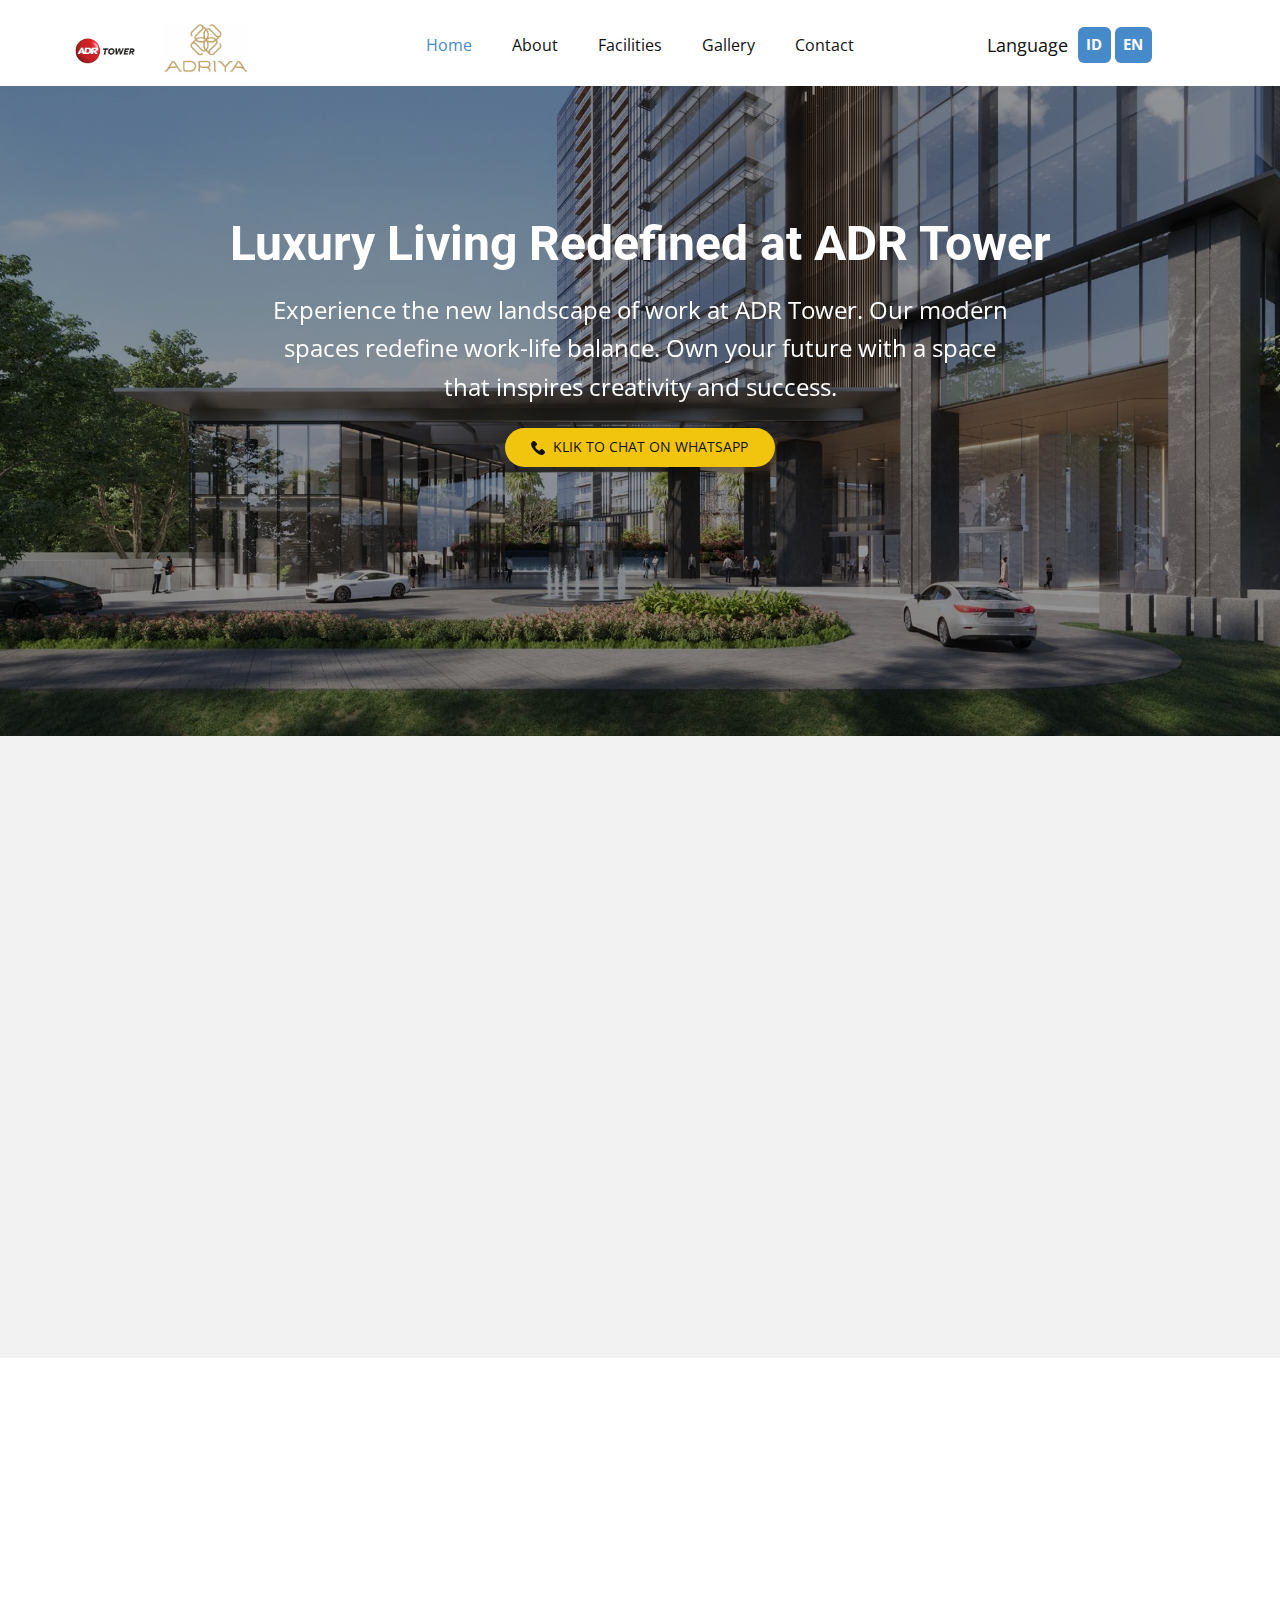
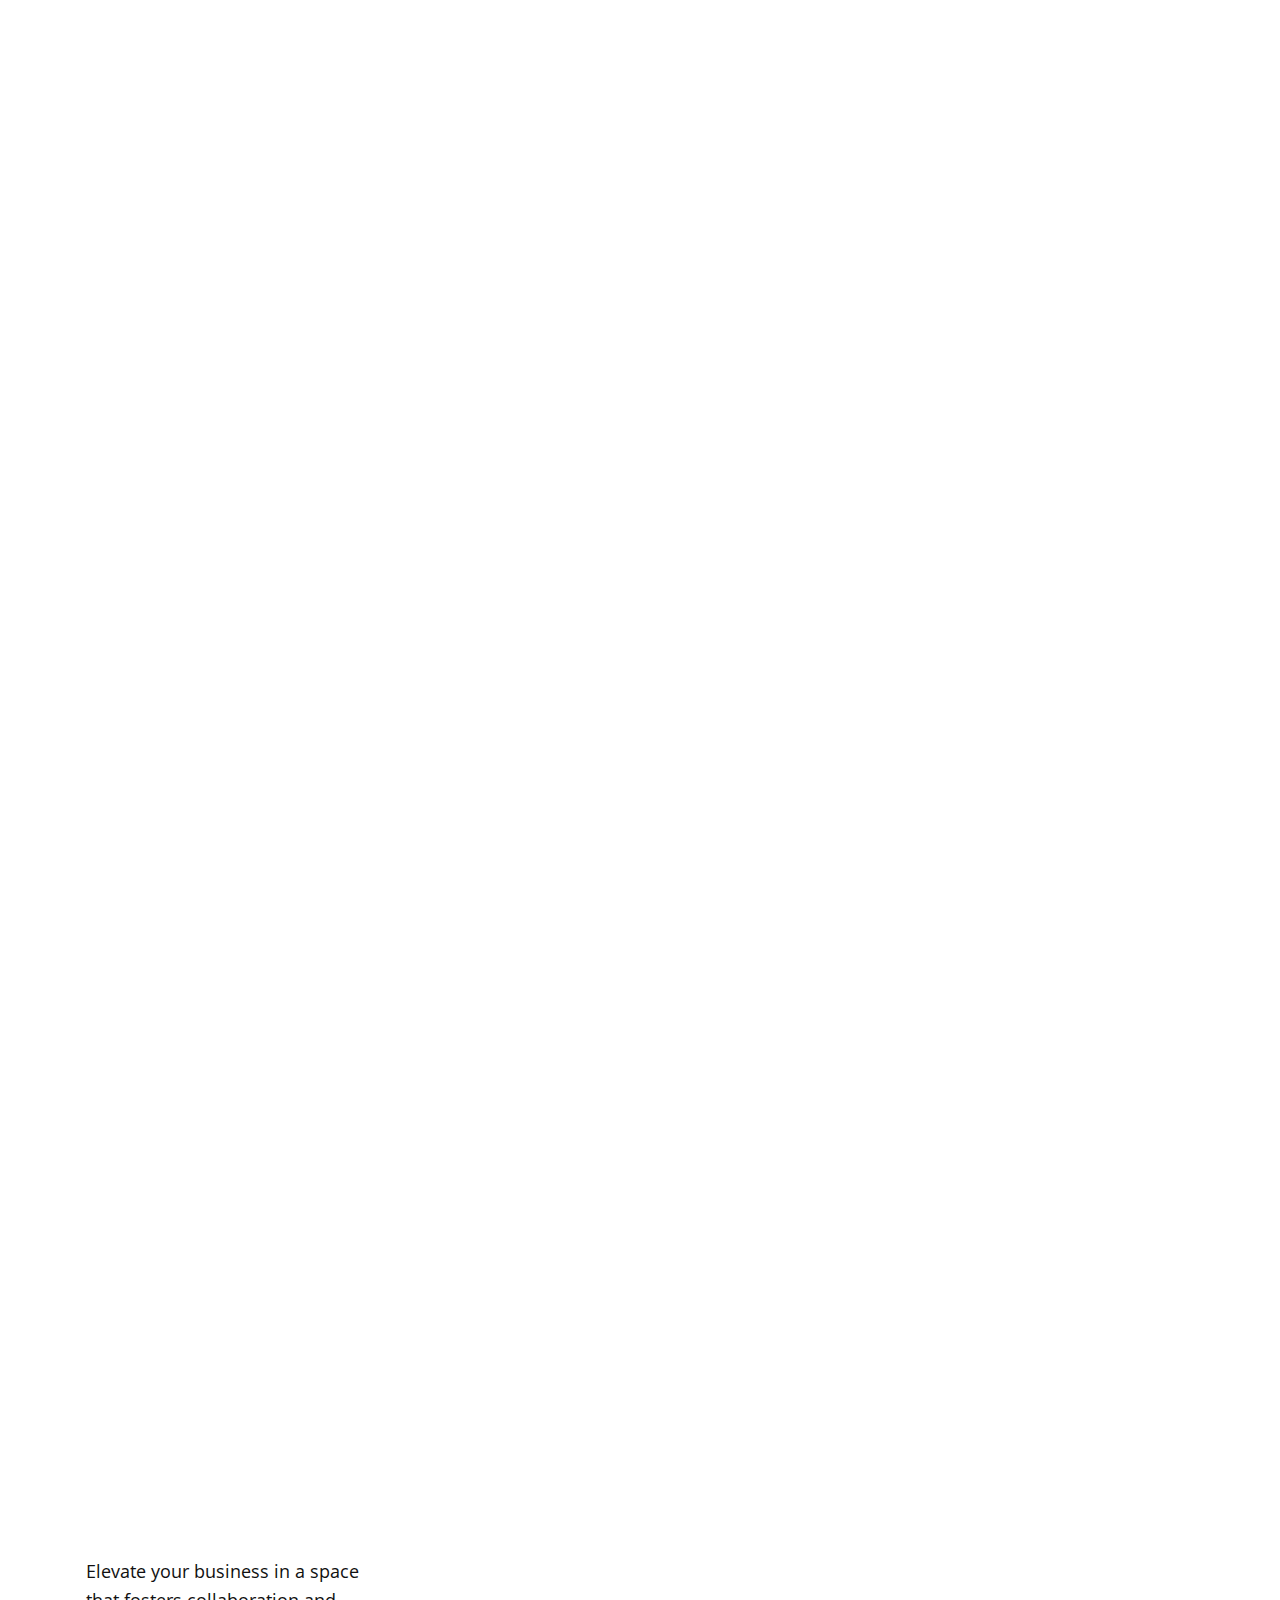
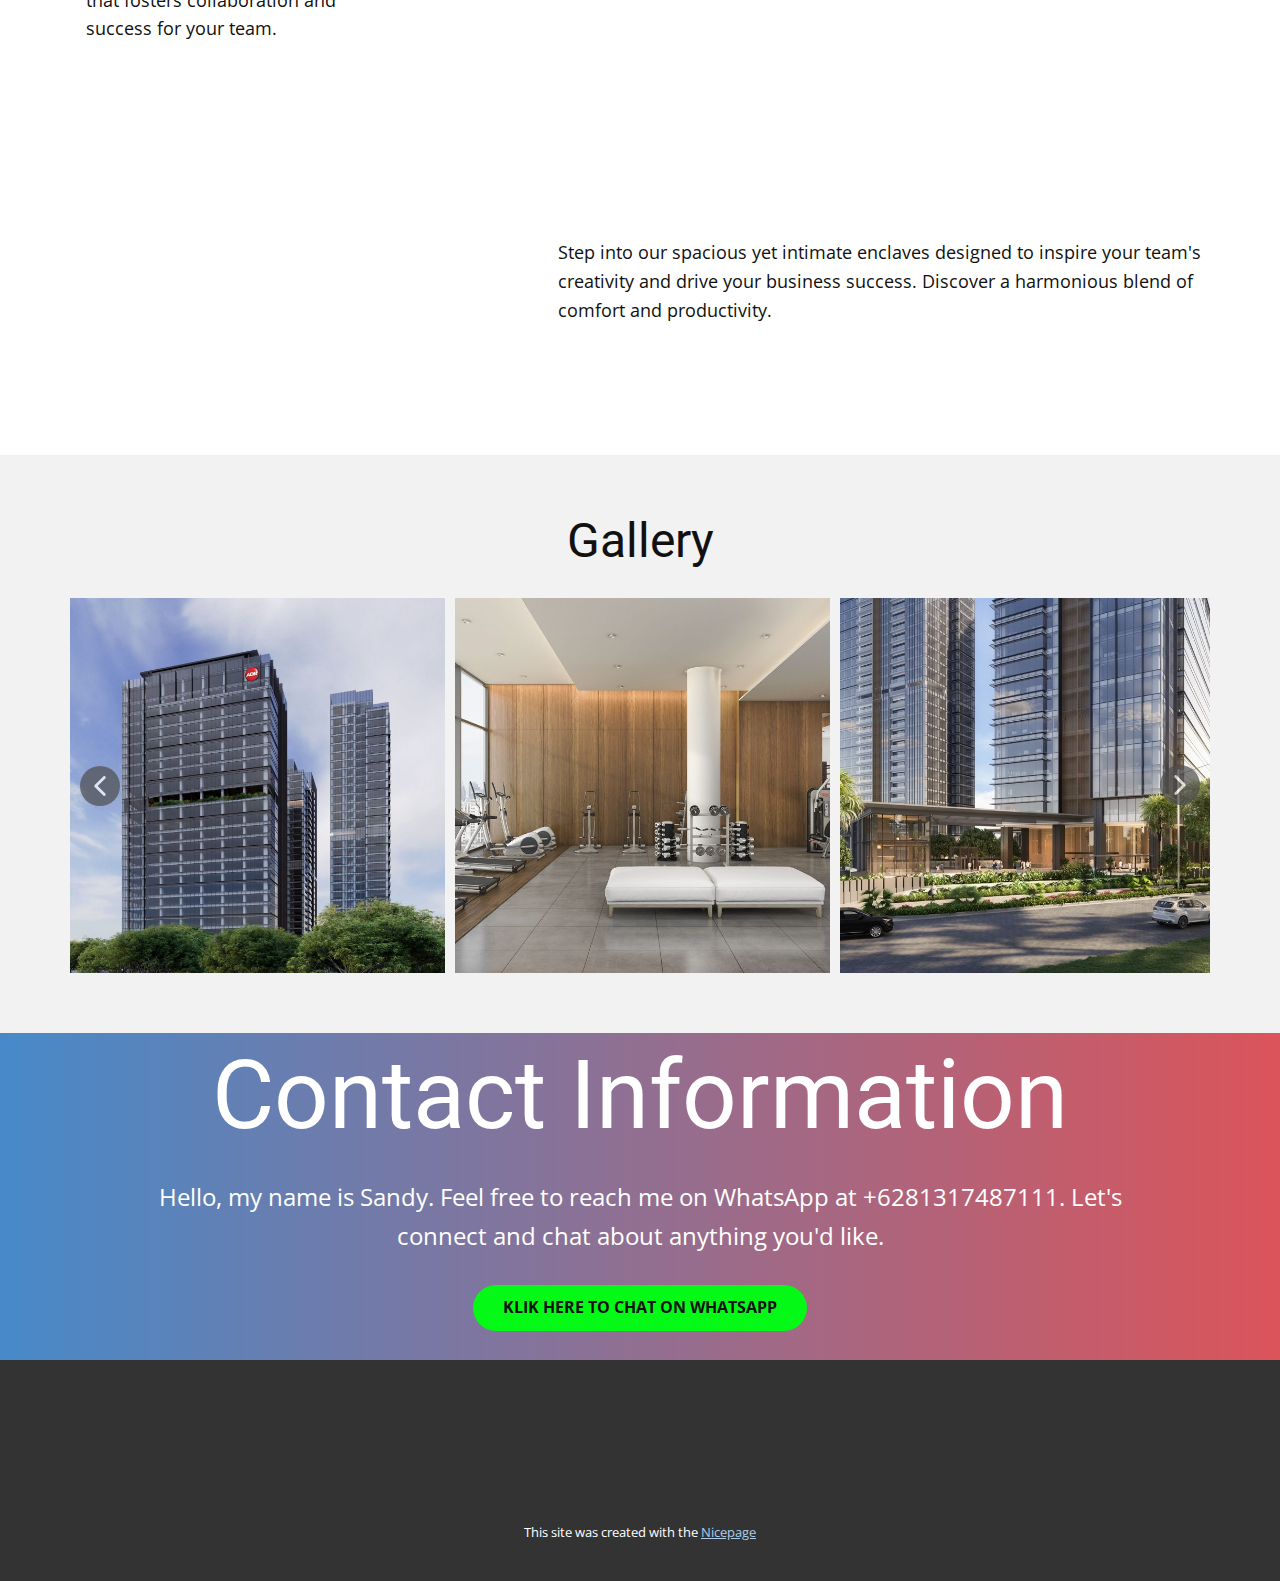
<file: index.html>
<!DOCTYPE html>
<html style="font-size: 16px;" lang="id-ID"><head>
    <meta name="viewport" content="width=device-width, initial-scale=1.0">
    <meta charset="utf-8">
    <meta name="keywords" content="Luxury Living Redefined at ADR Tower, Prime Location, ​Holistic Facilities for Work and Life, Innovative Floor Plans for Efficiency, Spacious Work Areas for Collaboration, Gallery, Contact Information">
    <meta name="description" content="Adriya Residences PIK menawarkan hunian mewah di kawasan eksklusif Pantai Indah Kapuk. Dilengkapi dengan fasilitas premium seperti kolam renang, pusat kebugaran, dan area rekreasi keluarga. Lokasi strategis dekat mall, sekolah internasional, dan akses tol menjadikannya pilihan ideal untuk gaya hidup modern di Jakarta Utara.
ADR Tower PIK adalah ruang perkantoran modern dengan fasilitas lengkap, termasuk wellness center, rooftop fine dining, dan co-working spaces. Terletak di kawasan bisnis Pantai Indah Kapuk, ADR Tower menawarkan lingkungan kerja yang nyaman dengan desain elegan dan teknologi terkini.
">
    <title>Adriya apartemen pik</title>
    <link rel="stylesheet" href="nicepage.css" media="screen">
<link rel="stylesheet" href="index.css" media="screen">
    <script class="u-script" type="text/javascript" src="jquery.js" defer=""></script>
    <script class="u-script" type="text/javascript" src="nicepage.js" defer=""></script>
    <meta name="generator" content="Nicepage 7.0.3, nicepage.com">
    <link rel="icon" href="images/logoadriya.png">
    <link id="u-theme-google-font" rel="stylesheet" href="https://fonts.googleapis.com/css?family=Roboto:100,100i,300,300i,400,400i,500,500i,700,700i,900,900i|Open+Sans:300,300i,400,400i,500,500i,600,600i,700,700i,800,800i">
    
    
    
    
    
    
    
    
    <script type="application/ld+json">{
		"@context": "http://schema.org",
		"@type": "Organization",
		"name": "Site1",
		"logo": "images/logo_adr_tower-removebg-preview.png"
}</script>
    <meta name="theme-color" content="#478ac9">
    <meta property="og:title" content="Adriya apartemen pik">
    <meta property="og:description" content="Adriya Residences PIK menawarkan hunian mewah di kawasan eksklusif Pantai Indah Kapuk. Dilengkapi dengan fasilitas premium seperti kolam renang, pusat kebugaran, dan area rekreasi keluarga. Lokasi strategis dekat mall, sekolah internasional, dan akses tol menjadikannya pilihan ideal untuk gaya hidup modern di Jakarta Utara.
ADR Tower PIK adalah ruang perkantoran modern dengan fasilitas lengkap, termasuk wellness center, rooftop fine dining, dan co-working spaces. Terletak di kawasan bisnis Pantai Indah Kapuk, ADR Tower menawarkan lingkungan kerja yang nyaman dengan desain elegan dan teknologi terkini.
">
    <meta property="og:type" content="website">
  <meta data-intl-tel-input-cdn-path="intlTelInput/"></head>
  <body data-home-page="Adriya-apartemen-pik.html" data-home-page-title="Adriya apartemen pik" data-path-to-root="./" data-include-products="false" class="u-body u-xl-mode" data-lang="id"><header class="u-clearfix u-header u-sticky u-white" id="sec-f3cb" data-animation-name="" data-animation-duration="0" data-animation-delay="0" data-animation-direction=""><div class="u-clearfix u-sheet u-valign-middle-xs u-sheet-1">
        <a href="Home-ID.html" class="u-btn u-btn-round u-button-style u-enable-responsive u-hover-palette-1-light-1 u-palette-1-base u-radius u-btn-1" data-lang-en="{&quot;content&quot;:&quot;ID​&quot;,&quot;href&quot;:&quot;2971719094&quot;}" data-lang-id="{&quot;content&quot;:&quot;ID​&quot;,&quot;href&quot;:&quot;2971719094&quot;}">ID </a>
        <a href="./" class="u-btn u-btn-round u-button-style u-enable-responsive u-hover-palette-1-light-1 u-palette-1-base u-radius u-btn-2" data-lang-en="{&quot;content&quot;:&quot;EN​&quot;,&quot;href&quot;:&quot;304981494&quot;}" data-lang-id="{&quot;content&quot;:&quot;EN​&quot;,&quot;href&quot;:&quot;304981494&quot;}">EN </a>
        <a href="#PrimeLOcation" class="u-enable-responsive u-image u-logo u-image-1" data-image-width="400" data-image-height="359">
          <img src="images/logo_adr_tower-removebg-preview.png" class="u-logo-image u-logo-image-1">
        </a>
        <a href="#PrimeLOcation" class="u-enable-responsive u-image u-logo u-image-2" data-image-width="1916" data-image-height="1195">
          <img src="images/logoadriya.png?rand=b9b8" class="u-logo-image u-logo-image-2">
        </a>
        <nav class="u-menu u-menu-one-level u-offcanvas u-menu-1">
          <div class="menu-collapse" style="font-size: 1rem; letter-spacing: 0px;">
            <a class="u-button-style u-custom-left-right-menu-spacing u-custom-padding-bottom u-custom-top-bottom-menu-spacing u-hamburger-link u-nav-link u-text-active-palette-1-base u-text-hover-palette-2-base" href="#PrimeLOcation" data-lang-en="{&quot;content&quot;:&quot;<svg class=\&quot;u-svg-link\&quot; viewBox=\&quot;0 0 24 24\&quot;><use xlink:href=\&quot;#menu-hamburger\&quot;></use></svg><svg class=\&quot;u-svg-content\&quot; version=\&quot;1.1\&quot; id=\&quot;menu-hamburger\&quot; viewBox=\&quot;0 0 16 16\&quot; x=\&quot;0px\&quot; y=\&quot;0px\&quot; xmlns:xlink=\&quot;http://www.w3.org/1999/xlink\&quot; xmlns=\&quot;http://www.w3.org/2000/svg\&quot;>    <g>        <rect y=\&quot;1\&quot; width=\&quot;16\&quot; height=\&quot;2\&quot;></rect>        <rect y=\&quot;7\&quot; width=\&quot;16\&quot; height=\&quot;2\&quot;></rect>        <rect y=\&quot;13\&quot; width=\&quot;16\&quot; height=\&quot;2\&quot;></rect>    </g></svg>&quot;,&quot;href&quot;:&quot;#PrimeLOcation&quot;}" data-lang-id="{&quot;content&quot;:&quot;<svg class=\&quot;u-svg-link\&quot; viewBox=\&quot;0 0 24 24\&quot;><use xlink:href=\&quot;#menu-hamburger\&quot;></use></svg><svg class=\&quot;u-svg-content\&quot; version=\&quot;1.1\&quot; id=\&quot;menu-hamburger\&quot; viewBox=\&quot;0 0 16 16\&quot; x=\&quot;0px\&quot; y=\&quot;0px\&quot; xmlns:xlink=\&quot;http://www.w3.org/1999/xlink\&quot; xmlns=\&quot;http://www.w3.org/2000/svg\&quot;>    <g>        <rect y=\&quot;1\&quot; width=\&quot;16\&quot; height=\&quot;2\&quot;></rect>        <rect y=\&quot;7\&quot; width=\&quot;16\&quot; height=\&quot;2\&quot;></rect>        <rect y=\&quot;13\&quot; width=\&quot;16\&quot; height=\&quot;2\&quot;></rect>    </g></svg>&quot;,&quot;href&quot;:&quot;#PrimeLOcation&quot;}">
              <svg class="u-svg-link" viewBox="0 0 24 24"><use xlink:href="#menu-hamburger"></use></svg>
              <svg class="u-svg-content" version="1.1" id="menu-hamburger" viewBox="0 0 16 16" x="0px" y="0px" xmlns:xlink="http://www.w3.org/1999/xlink" xmlns="http://www.w3.org/2000/svg"><g><rect y="1" width="16" height="2"></rect><rect y="7" width="16" height="2"></rect><rect y="13" width="16" height="2"></rect>
</g></svg>
            </a>
          </div>
          <div class="u-custom-menu u-nav-container">
            <ul class="u-nav u-unstyled u-nav-1"><li class="u-nav-item"><a class="u-button-style u-nav-link u-text-active-palette-1-base u-text-hover-palette-2-base" href="./#sec-f42c" style="padding: 10px 20px;" data-lang-en="{&quot;content&quot;:&quot;Adriya apartemen pik&quot;,&quot;href&quot;:&quot;304981494#sec-f42c&quot;}" data-lang-id="{&quot;content&quot;:&quot;Home&quot;,&quot;href&quot;:&quot;304981494#sec-f42c&quot;}">Home</a>
</li><li class="u-nav-item"><a class="u-button-style u-nav-link u-text-active-palette-1-base u-text-hover-palette-2-base" href="./#PrimeLOcation" style="padding: 10px 20px;" data-lang-en="{&quot;content&quot;:&quot;About&quot;,&quot;href&quot;:&quot;304981494#PrimeLOcation&quot;}" data-lang-id="{&quot;content&quot;:&quot;About&quot;,&quot;href&quot;:&quot;304981494#PrimeLOcation&quot;}">About</a>
</li><li class="u-nav-item"><a class="u-button-style u-nav-link u-text-active-palette-1-base u-text-hover-palette-2-base" href="./#carousel_6e4c" style="padding: 10px 20px;" data-lang-en="{&quot;content&quot;:&quot;Facilities&quot;,&quot;href&quot;:&quot;304981494#carousel_6e4c&quot;}" data-lang-id="{&quot;content&quot;:&quot;Facilities&quot;,&quot;href&quot;:&quot;304981494#carousel_6e4c&quot;}">Facilities</a>
</li><li class="u-nav-item"><a class="u-button-style u-nav-link u-text-active-palette-1-base u-text-hover-palette-2-base" href="./#sec-8fb1" style="padding: 10px 20px;" data-lang-en="{&quot;content&quot;:&quot;Gallery&quot;,&quot;href&quot;:&quot;304981494#sec-8fb1&quot;}" data-lang-id="{&quot;content&quot;:&quot;Gallery&quot;,&quot;href&quot;:&quot;304981494#sec-8fb1&quot;}">Gallery</a>
</li><li class="u-nav-item"><a class="u-button-style u-nav-link u-text-active-palette-1-base u-text-hover-palette-2-base" href="./#contact1" style="padding: 10px 20px;" data-lang-en="{&quot;content&quot;:&quot;Contact&quot;,&quot;href&quot;:&quot;304981494#contact1&quot;}" data-lang-id="{&quot;content&quot;:&quot;Contact&quot;,&quot;href&quot;:&quot;304981494#contact1&quot;}">Contact</a>
</li></ul>
          </div>
          <div class="u-custom-menu u-nav-container-collapse">
            <div class="u-black u-container-style u-inner-container-layout u-opacity u-opacity-95 u-sidenav">
              <div class="u-inner-container-layout u-sidenav-overflow">
                <div class="u-menu-close"></div>
                <ul class="u-align-center u-nav u-popupmenu-items u-unstyled u-nav-2"><li class="u-nav-item"><a class="u-button-style u-nav-link" href="./#sec-f42c" data-lang-en="{&quot;content&quot;:&quot;Adriya apartemen pik&quot;,&quot;href&quot;:&quot;304981494#sec-f42c&quot;}" data-lang-id="{&quot;content&quot;:&quot;Home&quot;,&quot;href&quot;:&quot;304981494#sec-f42c&quot;}">Home</a>
</li><li class="u-nav-item"><a class="u-button-style u-nav-link" href="./#PrimeLOcation" data-lang-en="{&quot;content&quot;:&quot;About&quot;,&quot;href&quot;:&quot;304981494#PrimeLOcation&quot;}" data-lang-id="{&quot;content&quot;:&quot;About&quot;,&quot;href&quot;:&quot;304981494#PrimeLOcation&quot;}">About</a>
</li><li class="u-nav-item"><a class="u-button-style u-nav-link" href="./#carousel_6e4c" data-lang-en="{&quot;content&quot;:&quot;Facilities&quot;,&quot;href&quot;:&quot;304981494#carousel_6e4c&quot;}" data-lang-id="{&quot;content&quot;:&quot;Facilities&quot;,&quot;href&quot;:&quot;304981494#carousel_6e4c&quot;}">Facilities</a>
</li><li class="u-nav-item"><a class="u-button-style u-nav-link" href="./#sec-8fb1" data-lang-en="{&quot;content&quot;:&quot;Gallery&quot;,&quot;href&quot;:&quot;304981494#sec-8fb1&quot;}" data-lang-id="{&quot;content&quot;:&quot;Gallery&quot;,&quot;href&quot;:&quot;304981494#sec-8fb1&quot;}">Gallery</a>
</li><li class="u-nav-item"><a class="u-button-style u-nav-link" href="./#contact1" data-lang-en="{&quot;content&quot;:&quot;Contact&quot;,&quot;href&quot;:&quot;304981494#contact1&quot;}" data-lang-id="{&quot;content&quot;:&quot;Contact&quot;,&quot;href&quot;:&quot;304981494#contact1&quot;}">Contact</a>
</li></ul>
              </div>
            </div>
            <div class="u-black u-menu-overlay u-opacity u-opacity-70"></div>
          </div>
        </nav>
        <p class="u-enable-responsive u-text u-text-default u-text-1" data-lang-en="Language" data-lang-id="Language">Language</p>
      </div></header>
    <section class="skrollable skrollable-between u-align-center u-clearfix u-container-align-center u-image u-shading u-section-1" id="sec-f42c">
      <div class="u-clearfix u-sheet u-sheet-1">
        <h1 class="u-align-center u-text u-text-1" data-custom-animation="{&quot;animation&quot;:{&quot;XXL&quot;:{&quot;steps&quot;:[],&quot;hidden&quot;:false,&quot;start&quot;:{&quot;at&quot;:&quot;bottom&quot;,&quot;off&quot;:0},&quot;end&quot;:{&quot;at&quot;:&quot;top&quot;,&quot;off&quot;:0}},&quot;XL&quot;:{&quot;steps&quot;:[{&quot;dist&quot;:0.91,&quot;skip&quot;:0,&quot;blur&quot;:0,&quot;sticky&quot;:false,&quot;fixed&quot;:true,&quot;mx&quot;:0,&quot;my&quot;:0,&quot;op&quot;:0,&quot;rot&quot;:0,&quot;sx&quot;:1,&quot;sy&quot;:1,&quot;bgy&quot;:0}],&quot;hidden&quot;:false,&quot;start&quot;:{&quot;at&quot;:&quot;middle&quot;,&quot;off&quot;:0},&quot;end&quot;:{&quot;at&quot;:&quot;top&quot;,&quot;off&quot;:0}},&quot;LG&quot;:{&quot;steps&quot;:[],&quot;hidden&quot;:false,&quot;start&quot;:{&quot;at&quot;:&quot;bottom&quot;,&quot;off&quot;:0},&quot;end&quot;:{&quot;at&quot;:&quot;top&quot;,&quot;off&quot;:0}},&quot;MD&quot;:{&quot;steps&quot;:[],&quot;hidden&quot;:false,&quot;start&quot;:{&quot;at&quot;:&quot;bottom&quot;,&quot;off&quot;:0},&quot;end&quot;:{&quot;at&quot;:&quot;top&quot;,&quot;off&quot;:0}},&quot;SM&quot;:{&quot;steps&quot;:[],&quot;hidden&quot;:true,&quot;start&quot;:{&quot;at&quot;:&quot;bottom&quot;,&quot;off&quot;:0},&quot;end&quot;:{&quot;at&quot;:&quot;top&quot;,&quot;off&quot;:0}},&quot;XS&quot;:{&quot;steps&quot;:[],&quot;hidden&quot;:true,&quot;start&quot;:{&quot;at&quot;:&quot;bottom&quot;,&quot;off&quot;:0},&quot;end&quot;:{&quot;at&quot;:&quot;top&quot;,&quot;off&quot;:0}}},&quot;container&quot;:&quot;&quot;}">Luxury Living Redefined at ADR Tower</h1>
        <p class="u-align-center u-large-text u-text u-text-variant u-text-2" data-custom-animation="{&quot;animation&quot;:{&quot;XXL&quot;:{&quot;steps&quot;:[],&quot;hidden&quot;:false,&quot;start&quot;:{&quot;at&quot;:&quot;bottom&quot;,&quot;off&quot;:0},&quot;end&quot;:{&quot;at&quot;:&quot;top&quot;,&quot;off&quot;:0}},&quot;XL&quot;:{&quot;steps&quot;:[{&quot;dist&quot;:0.91,&quot;skip&quot;:0,&quot;blur&quot;:0,&quot;sticky&quot;:false,&quot;fixed&quot;:true,&quot;mx&quot;:0,&quot;my&quot;:0,&quot;op&quot;:0,&quot;rot&quot;:0,&quot;sx&quot;:1,&quot;sy&quot;:1,&quot;bgy&quot;:0}],&quot;hidden&quot;:false,&quot;start&quot;:{&quot;at&quot;:&quot;middle&quot;,&quot;off&quot;:0},&quot;end&quot;:{&quot;at&quot;:&quot;top&quot;,&quot;off&quot;:0}},&quot;LG&quot;:{&quot;steps&quot;:[],&quot;hidden&quot;:false,&quot;start&quot;:{&quot;at&quot;:&quot;bottom&quot;,&quot;off&quot;:0},&quot;end&quot;:{&quot;at&quot;:&quot;top&quot;,&quot;off&quot;:0}},&quot;MD&quot;:{&quot;steps&quot;:[],&quot;hidden&quot;:false,&quot;start&quot;:{&quot;at&quot;:&quot;bottom&quot;,&quot;off&quot;:0},&quot;end&quot;:{&quot;at&quot;:&quot;top&quot;,&quot;off&quot;:0}},&quot;SM&quot;:{&quot;steps&quot;:[],&quot;hidden&quot;:true,&quot;start&quot;:{&quot;at&quot;:&quot;bottom&quot;,&quot;off&quot;:0},&quot;end&quot;:{&quot;at&quot;:&quot;top&quot;,&quot;off&quot;:0}},&quot;XS&quot;:{&quot;steps&quot;:[],&quot;hidden&quot;:true,&quot;start&quot;:{&quot;at&quot;:&quot;bottom&quot;,&quot;off&quot;:0},&quot;end&quot;:{&quot;at&quot;:&quot;top&quot;,&quot;off&quot;:0}}},&quot;container&quot;:&quot;&quot;}">Experience the new landscape of work at ADR Tower. Our modern spaces redefine work-life balance. Own your future with a space that inspires creativity and success.</p>
        <a href="https://wa.link/ugbrf3" class="u-btn u-btn-round u-button-style u-hover-palette-4-base u-palette-3-base u-radius u-btn-1" target="_blank"><span class="u-icon"><svg class="u-svg-content" viewBox="0 0 513.64 513.64" x="0px" y="0px" style="width: 1em; height: 1em;"><path d="M499.66,376.96l-71.68-71.68c-25.6-25.6-69.12-15.359-79.36,17.92c-7.68,23.041-33.28,35.841-56.32,30.72 c-51.2-12.8-120.32-79.36-133.12-133.12c-7.68-23.041,7.68-48.641,30.72-56.32c33.28-10.24,43.52-53.76,17.92-79.36l-71.68-71.68 c-20.48-17.92-51.2-17.92-69.12,0l-48.64,48.64c-48.64,51.2,5.12,186.88,125.44,307.2c120.32,120.32,256,176.641,307.2,125.44 l48.64-48.64C517.581,425.6,517.581,394.88,499.66,376.96z"></path></svg></span>&nbsp; KLIK TO CHAT ON WHATSAPP
        </a>
      </div>
    </section>
    <section class="u-align-center u-clearfix u-container-align-center u-grey-5 u-section-2" id="PrimeLOcation">
      <div class="u-clearfix u-sheet u-valign-middle u-sheet-1">
        <div class="data-layout-selected u-clearfix u-expanded-width u-gutter-30 u-layout-wrap u-layout-wrap-1">
          <div class="u-layout">
            <div class="u-layout-row">
              <div class="u-size-30">
                <div class="u-layout-col">
                  <div class="u-align-right u-container-align-right u-container-style u-image u-layout-cell u-left-cell u-size-30 u-image-1" data-animation-name="flipIn" data-animation-duration="1000" data-animation-delay="0" data-animation-direction="X">
                    <div class="u-container-layout u-container-layout-1"></div>
                  </div>
                  <div class="u-align-right u-container-align-right u-container-style u-layout-cell u-left-cell u-size-30 u-layout-cell-2">
                    <div class="u-container-layout u-container-layout-2">
                      <h2 class="u-align-right u-text u-text-default u-text-1" data-animation-name="customAnimationIn" data-animation-duration="1000" data-animation-delay="0">Prime Location</h2>
                      <p class="u-align-right u-text u-text-2" data-animation-name="customAnimationIn" data-animation-duration="1000" data-animation-delay="0"> Located at Jl. Pantai Indah Kapuk Boulevard, North Jakarta, ADR Tower is surrounded by key business and leisure destinations.</p>
                    </div>
                  </div>
                </div>
              </div>
              <div class="u-size-30">
                <div class="u-layout-col">
                  <div class="u-align-right u-container-align-right u-container-style u-image u-layout-cell u-right-cell u-size-60 u-image-2" src="" data-animation-name="customAnimationIn" data-animation-duration="1000" data-animation-delay="0">
                    <div class="u-container-layout u-valign-middle u-container-layout-3" src=""></div>
                  </div>
                </div>
              </div>
            </div>
          </div>
        </div>
      </div>
    </section>
    <section class="u-clearfix u-container-align-center u-section-3" id="carousel_6e4c">
      <div class="u-clearfix u-sheet u-sheet-1">
        <h2 class="u-align-center u-text u-text-1" data-animation-name="customAnimationIn" data-animation-duration="1500" data-animation-delay="0"> Holistic Facilities for Work and Life</h2>
        <div class="u-expanded-width u-list u-list-1">
          <div class="u-repeater u-repeater-1">
            <div class="u-container-style u-list-item u-palette-1-base u-radius u-repeater-item u-shape-round u-list-item-1" data-animation-name="flipIn" data-animation-duration="1500" data-animation-direction="X" data-animation-delay="500">
              <div class="u-container-layout u-similar-container u-container-layout-1">
                <img class="u-expanded-width u-image u-image-round u-radius u-image-1" src="images/wellnesscenter.jpg" data-image-width="1430" data-image-height="726">
                <h6 class="u-align-left u-text u-text-2"> Wellness Centre</h6>
                <h4 class="u-align-left u-text u-text-3"> State-of-the-art gym and sports facilities to keep you fit and healthy.</h4>
              </div>
            </div>
            <div class="u-container-style u-list-item u-palette-1-base u-radius u-repeater-item u-shape-round u-list-item-2" data-animation-name="flipIn" data-animation-duration="1500" data-animation-direction="X" data-animation-delay="500">
              <div class="u-container-layout u-similar-container u-container-layout-2">
                <img class="u-expanded-width u-image u-image-round u-radius u-image-2" src="images/meetingroom.jpg" data-image-width="1430" data-image-height="726">
                <h6 class="u-align-left u-text u-text-4"> Meeting Rooms</h6>
                <h4 class="u-align-left u-text u-text-5"> Modern meeting rooms equipped with the latest technology for seamless business interactions.</h4>
              </div>
            </div>
            <div class="u-container-style u-list-item u-palette-1-base u-radius u-repeater-item u-shape-round u-list-item-3" data-animation-name="flipIn" data-animation-duration="1500" data-animation-direction="X" data-animation-delay="500">
              <div class="u-container-layout u-similar-container u-container-layout-3">
                <img class="u-expanded-width u-image u-image-round u-radius u-image-3" src="images/coworkingspaces.jpg" data-image-width="1285" data-image-height="774">
                <h6 class="u-align-left u-text u-text-6"> Co-working Spaces</h6>
                <h4 class="u-align-left u-text u-text-7"> Collaborative spaces designed to foster creativity and teamwork.</h4>
              </div>
            </div>
            <div class="u-container-style u-list-item u-palette-1-base u-radius u-repeater-item u-shape-round u-list-item-4" data-animation-name="flipIn" data-animation-duration="1500" data-animation-direction="X" data-animation-delay="500">
              <div class="u-container-layout u-similar-container u-container-layout-4">
                <img class="u-expanded-width u-image u-image-round u-radius u-image-4" src="images/exibitionhall1.jpg" data-image-width="966" data-image-height="726">
                <h6 class="u-align-left u-text u-text-8"> Exhibition Halls</h6>
                <h4 class="u-align-left u-text u-text-9"> Spacious halls for hosting events, exhibitions, and conferences.</h4>
              </div>
            </div>
            <div class="u-container-style u-list-item u-palette-1-base u-radius u-repeater-item u-shape-round u-list-item-5" data-animation-name="flipIn" data-animation-duration="1500" data-animation-direction="X" data-animation-delay="500">
              <div class="u-container-layout u-similar-container u-container-layout-5">
                <img class="u-expanded-width u-image u-image-round u-radius u-image-5" src="images/rooftopfinedining.jpg" data-image-width="1347" data-image-height="887">
                <h6 class="u-align-left u-text u-text-10"> Rooftop Fine Dining</h6>
                <h4 class="u-align-left u-text u-text-11"> Exclusive rooftop restaurant offering fine dining with a view.</h4>
              </div>
            </div>
            <div class="u-container-style u-list-item u-palette-1-base u-radius u-repeater-item u-shape-round u-list-item-6" data-animation-name="flipIn" data-animation-duration="1500" data-animation-delay="500" data-animation-direction="X">
              <div class="u-container-layout u-similar-container u-container-layout-6">
                <img class="u-expanded-width u-image u-image-round u-radius u-image-6" src="images/RETAILAREA1.png" data-image-width="1100" data-image-height="666">
                <h6 class="u-align-left u-text u-text-12"> Food &amp; Beverages Areas</h6>
                <h4 class="u-align-left u-text u-text-13"> Diverse food and beverage options to cater to all tastes.</h4>
              </div>
            </div>
          </div>
        </div>
      </div>
    </section>
    <section class="u-clearfix u-section-4" id="Innovative">
      <div class="u-clearfix u-sheet u-sheet-1">
        <div class="data-layout-selected u-clearfix u-expanded-width u-layout-wrap u-layout-wrap-1">
          <div class="u-layout">
            <div class="u-layout-col">
              <div class="u-size-30">
                <div class="u-layout-row">
                  <div class="u-align-left u-container-align-left u-container-style u-layout-cell u-left-cell u-size-18-lg u-size-18-xl u-size-24-md u-size-24-sm u-size-24-xs u-layout-cell-1">
                    <div class="u-container-layout u-valign-middle u-container-layout-1">
                      <h2 class="u-align-left-md u-text u-text-1" data-animation-name="customAnimationIn" data-animation-duration="1000" data-animation-delay="0">Innovative Floor Plans for Efficiency</h2>
                      <p class="u-align-left-md u-text u-text-2">Elevate your business in a space that fosters collaboration and success for your team.</p>
                    </div>
                  </div>
                  <div class="u-container-style u-layout-cell u-right-cell u-size-36-md u-size-36-sm u-size-36-xs u-size-42-lg u-size-42-xl u-layout-cell-2">
                    <div class="u-container-layout">
                      <img alt="" class="u-align-left u-image u-right-0 u-image-1" src="images/officespacesdetail.jpg" data-animation-name="customAnimationIn" data-animation-duration="1000" data-animation-delay="0">
                    </div>
                  </div>
                </div>
              </div>
              <div class="u-size-30">
                <div class="u-layout-row">
                  <div class="u-container-style u-layout-cell u-left-cell u-size-23 u-layout-cell-3">
                    <div class="u-container-layout">
                      <img alt="" class="u-align-left u-image u-left-0 u-image-2" src="images/TYPICALOFFICESPACE.jpg" data-animation-name="customAnimationIn" data-animation-duration="1000" data-animation-delay="0">
                    </div>
                  </div>
                  <div class="u-align-left u-container-align-left u-container-style u-layout-cell u-right-cell u-size-37 u-layout-cell-4">
                    <div class="u-container-layout u-container-layout-4">
                      <h2 class="u-text u-text-3" data-animation-name="customAnimationIn" data-animation-duration="1000" data-animation-delay="0">Spacious Work Areas for Collaboration</h2>
                      <p class="u-align-left-md u-text u-text-4">Step into our spacious yet intimate enclaves designed to inspire your team's creativity and drive your business success. Discover a harmonious blend of comfort and productivity.</p>
                    </div>
                  </div>
                </div>
              </div>
            </div>
          </div>
        </div>
      </div>
    </section>
    <section class="u-align-center u-clearfix u-container-align-center u-grey-5 u-section-5" id="sec-8fb1">
      <div class="u-clearfix u-sheet u-valign-middle-lg u-valign-middle-xl u-sheet-1">
        <h2 class="u-align-center u-text u-text-default u-text-1">Gallery</h2>
        <div class="u-expanded-width u-gallery u-layout-horizontal u-lightbox u-no-transition u-show-text-none u-width-fixed u-gallery-1">
          <div class="u-gallery-inner u-gallery-inner-1"><div class="u-effect-hover-zoom u-gallery-item u-gallery-item-1"><div class="u-back-slide" data-image-width="1418" data-image-height="1578"><img class="u-back-image u-back-image-1" src="images/0.png">
</div><div class="u-over-slide u-shading u-over-slide-1"></div>
</div><div class="u-effect-hover-zoom u-gallery-item u-gallery-item-2"><div class="u-back-slide" data-image-width="1430" data-image-height="726"><img class="u-back-image u-back-image-2" src="images/wellnesscenter.jpg">
</div><div class="u-over-slide u-shading u-over-slide-2"></div>
</div><div class="u-effect-hover-zoom u-gallery-item u-gallery-item-3"><div class="u-back-slide" data-image-width="1062" data-image-height="715"><img class="u-back-image u-back-image-3" src="images/VIEWFROMTHEMAINROAD.jpg">
</div><div class="u-over-slide u-shading u-over-slide-3"></div>
</div><div class="u-effect-hover-zoom u-gallery-item u-gallery-item-4"><div class="u-back-slide" data-image-width="1928" data-image-height="771"><img class="u-back-image u-back-image-4" src="images/officespacesdetail.jpg">
</div><div class="u-over-slide u-shading u-over-slide-4"></div>
</div><div class="u-effect-hover-zoom u-gallery-item u-gallery-item-5"><div class="u-back-slide" data-image-width="1929" data-image-height="914"><img class="u-back-image u-back-image-5" src="images/BANKINGHALL.jpg">
</div><div class="u-over-slide u-shading u-over-slide-5"></div>
</div><div class="u-effect-hover-zoom u-gallery-item u-gallery-item-6"><div class="u-back-slide" data-image-width="1023" data-image-height="712"><img class="u-back-image u-back-image-6" src="images/VIEWFROMTHEMAINROAD1.jpg">
</div><div class="u-over-slide u-shading u-over-slide-6"></div>
</div><div class="u-effect-hover-zoom u-gallery-item u-gallery-item-7" data-image-width="1550" data-image-height="825"><div class="u-back-slide"><img class="u-back-image u-back-image-7" src="images/TYPICALOFFICESPACE.jpg">
</div><div class="u-over-slide u-shading u-over-slide-7"></div>
</div><div class="u-effect-hover-zoom u-gallery-item u-gallery-item-8" data-image-width="1084" data-image-height="596"><div class="u-back-slide"><img class="u-back-image u-back-image-8" src="images/TYPICALFLOOR.jpg">
</div><div class="u-over-slide u-shading u-over-slide-8"></div>
</div><div class="u-effect-hover-zoom u-gallery-item u-gallery-item-9" data-image-width="1928" data-image-height="938"><div class="u-back-slide"><img class="u-back-image u-back-image-9" src="images/DROP-OFFLOBBY1.jpg">
</div><div class="u-over-slide u-shading u-over-slide-9"></div>
</div><div class="u-effect-hover-zoom u-gallery-item u-gallery-item-10" data-image-width="1474" data-image-height="461"><div class="u-back-slide"><img class="u-back-image u-back-image-10" src="images/TYPICALFLOOR1.jpg">
</div><div class="u-over-slide u-shading u-over-slide-10"></div>
</div><div class="u-effect-hover-zoom u-gallery-item u-gallery-item-11" data-image-width="984" data-image-height="663"><div class="u-back-slide"><img class="u-back-image u-back-image-11" src="images/RETAILAREA2.jpg">
</div><div class="u-over-slide u-shading u-over-slide-11"></div>
</div><div class="u-effect-hover-zoom u-gallery-item u-gallery-item-12" data-image-width="1928" data-image-height="937"><div class="u-back-slide"><img class="u-back-image u-back-image-12" src="images/DROP-OFFLOBBY.jpg">
</div><div class="u-over-slide u-shading u-over-slide-12"></div>
</div><div class="u-effect-hover-zoom u-gallery-item u-gallery-item-13" data-image-width="1100" data-image-height="666"><div class="u-back-slide"><img class="u-back-image u-back-image-13" src="images/RETAILAREA1.png">
</div><div class="u-over-slide u-shading u-over-slide-13"></div>
</div><div class="u-effect-hover-zoom u-gallery-item u-gallery-item-14" data-image-width="1347" data-image-height="887"><div class="u-back-slide"><img class="u-back-image u-back-image-14" src="images/rooftopfinedining.jpg">
</div><div class="u-over-slide u-shading u-over-slide-14"></div>
</div><div class="u-effect-hover-zoom u-gallery-item u-gallery-item-15" data-image-width="1430" data-image-height="726"><div class="u-back-slide"><img class="u-back-image u-back-image-15" src="images/meetingroom.jpg">
</div><div class="u-over-slide u-shading u-over-slide-15"></div>
</div><div class="u-effect-hover-zoom u-gallery-item u-gallery-item-16" data-image-width="1391" data-image-height="644"><div class="u-back-slide"><img class="u-back-image u-back-image-16" src="images/MAPHD.jpeg">
</div><div class="u-over-slide u-shading u-over-slide-16"></div>
</div><div class="u-effect-hover-zoom u-gallery-item u-gallery-item-17" data-image-width="1086" data-image-height="713"><div class="u-back-slide"><img class="u-back-image u-back-image-17" src="images/LOBBYSIDEVIEW.jpg">
</div><div class="u-over-slide u-shading u-over-slide-17"></div>
</div><div class="u-effect-hover-zoom u-gallery-item u-gallery-item-18" data-image-width="1585" data-image-height="825"><div class="u-back-slide"><img class="u-back-image u-back-image-18" src="images/FOODBEVERAGEAREAS.jpg">
</div><div class="u-over-slide u-shading u-over-slide-18"></div>
</div><div class="u-effect-hover-zoom u-gallery-item u-gallery-item-19" data-image-width="1285" data-image-height="774"><div class="u-back-slide"><img class="u-back-image u-back-image-19" src="images/coworkingspaces.jpg">
</div><div class="u-over-slide u-shading u-over-slide-19"></div>
</div><div class="u-effect-hover-zoom u-gallery-item u-gallery-item-20" data-image-width="1436" data-image-height="1205"><div class="u-back-slide"><img class="u-back-image u-back-image-20" src="images/25.png">
</div><div class="u-over-slide u-shading u-over-slide-20"></div>
</div><div class="u-effect-hover-zoom u-gallery-item u-gallery-item-21" data-image-width="930" data-image-height="576"><div class="u-back-slide"><img class="u-back-image u-back-image-21" src="images/exibitionhall2.jpg">
</div><div class="u-over-slide u-shading u-over-slide-21"></div>
</div><div class="u-effect-hover-zoom u-gallery-item u-gallery-item-22" data-image-width="1000" data-image-height="715"><div class="u-back-slide"><img class="u-back-image u-back-image-22" src="images/LOBBYSIDEVIEW1.jpg">
</div><div class="u-over-slide u-shading u-over-slide-22"></div>
</div><div class="u-effect-hover-zoom u-gallery-item u-gallery-item-23" data-image-width="966" data-image-height="726"><div class="u-back-slide"><img class="u-back-image u-back-image-23" src="images/exibitionhall1.jpg">
</div><div class="u-over-slide u-shading u-over-slide-23"></div>
</div><div class="u-effect-hover-zoom u-gallery-item u-gallery-item-24" data-image-width="1567" data-image-height="657"><div class="u-back-slide"><img class="u-back-image u-back-image-24" src="images/5.png">
</div><div class="u-over-slide u-shading u-over-slide-24"></div>
</div><div class="u-effect-hover-zoom u-gallery-item u-gallery-item-25" data-image-width="1169" data-image-height="1301"><div class="u-back-slide"><img class="u-back-image u-back-image-25" src="images/21.jpg">
</div><div class="u-over-slide u-shading u-over-slide-25"></div>
</div></div>
          <a class="u-gallery-nav u-gallery-nav-prev u-grey-70 u-icon-circle u-opacity u-opacity-70 u-spacing-10 u-text-white u-gallery-nav-1" href="#PrimeLOcation" role="button">
            <span aria-hidden="true">
              <svg viewBox="0 0 451.847 451.847"><path d="M97.141,225.92c0-8.095,3.091-16.192,9.259-22.366L300.689,9.27c12.359-12.359,32.397-12.359,44.751,0
c12.354,12.354,12.354,32.388,0,44.748L173.525,225.92l171.903,171.909c12.354,12.354,12.354,32.391,0,44.744
c-12.354,12.365-32.386,12.365-44.745,0l-194.29-194.281C100.226,242.115,97.141,234.018,97.141,225.92z"></path></svg>
            </span>
            <span class="sr-only">
              <svg viewBox="0 0 451.847 451.847"><path d="M97.141,225.92c0-8.095,3.091-16.192,9.259-22.366L300.689,9.27c12.359-12.359,32.397-12.359,44.751,0
c12.354,12.354,12.354,32.388,0,44.748L173.525,225.92l171.903,171.909c12.354,12.354,12.354,32.391,0,44.744
c-12.354,12.365-32.386,12.365-44.745,0l-194.29-194.281C100.226,242.115,97.141,234.018,97.141,225.92z"></path></svg>
            </span>
          </a>
          <a class="u-absolute-vcenter u-gallery-nav u-gallery-nav-next u-grey-70 u-icon-circle u-opacity u-opacity-70 u-spacing-10 u-text-white u-gallery-nav-2" href="#PrimeLOcation" role="button">
            <span aria-hidden="true">
              <svg viewBox="0 0 451.846 451.847"><path d="M345.441,248.292L151.154,442.573c-12.359,12.365-32.397,12.365-44.75,0c-12.354-12.354-12.354-32.391,0-44.744
L278.318,225.92L106.409,54.017c-12.354-12.359-12.354-32.394,0-44.748c12.354-12.359,32.391-12.359,44.75,0l194.287,194.284
c6.177,6.18,9.262,14.271,9.262,22.366C354.708,234.018,351.617,242.115,345.441,248.292z"></path></svg>
            </span>
            <span class="sr-only">
              <svg viewBox="0 0 451.846 451.847"><path d="M345.441,248.292L151.154,442.573c-12.359,12.365-32.397,12.365-44.75,0c-12.354-12.354-12.354-32.391,0-44.744
L278.318,225.92L106.409,54.017c-12.354-12.359-12.354-32.394,0-44.748c12.354-12.359,32.391-12.359,44.75,0l194.287,194.284
c6.177,6.18,9.262,14.271,9.262,22.366C354.708,234.018,351.617,242.115,345.441,248.292z"></path></svg>
            </span>
          </a>
        </div>
      </div>
    </section>
    <section class="skrollable skrollable-between u-align-center u-clearfix u-container-align-center u-gradient u-section-6" id="contact1">
      <div class="u-clearfix u-sheet u-sheet-1">
        <h1 class="u-align-center u-text u-text-body-alt-color u-text-default-lg u-text-default-xl u-title u-text-1">Contact Information</h1>
        <p class="u-align-center u-large-text u-text u-text-body-alt-color u-text-variant u-text-2">Hello, my name is Sandy. Feel free to reach me on WhatsApp at +6281317487111. Let's connect and chat about anything you'd like.</p>
        <a href="https://wa.link/ugbrf3" class="u-align-center u-btn u-btn-round u-button-style u-custom-color-1 u-radius-50 u-btn-1" target="_blank">KLIK HERE TO CHAT ON WHATSAPP </a>
      </div>
    </section>
    
    
    
    <footer class="u-align-center u-clearfix u-container-align-center u-footer u-grey-80 u-footer" id="sec-920c"><div class="u-clearfix u-sheet u-sheet-1"></div></footer>
    <section class="u-backlink u-clearfix u-grey-80">
      <p class="u-text">
        <span>This site was created with the </span>
        <a class="u-link" href="https://nicepage.com/" target="_blank" rel="nofollow">
          <span>Nicepage</span>
        </a>
      </p>
    </section>
  
</body></html>
</file>
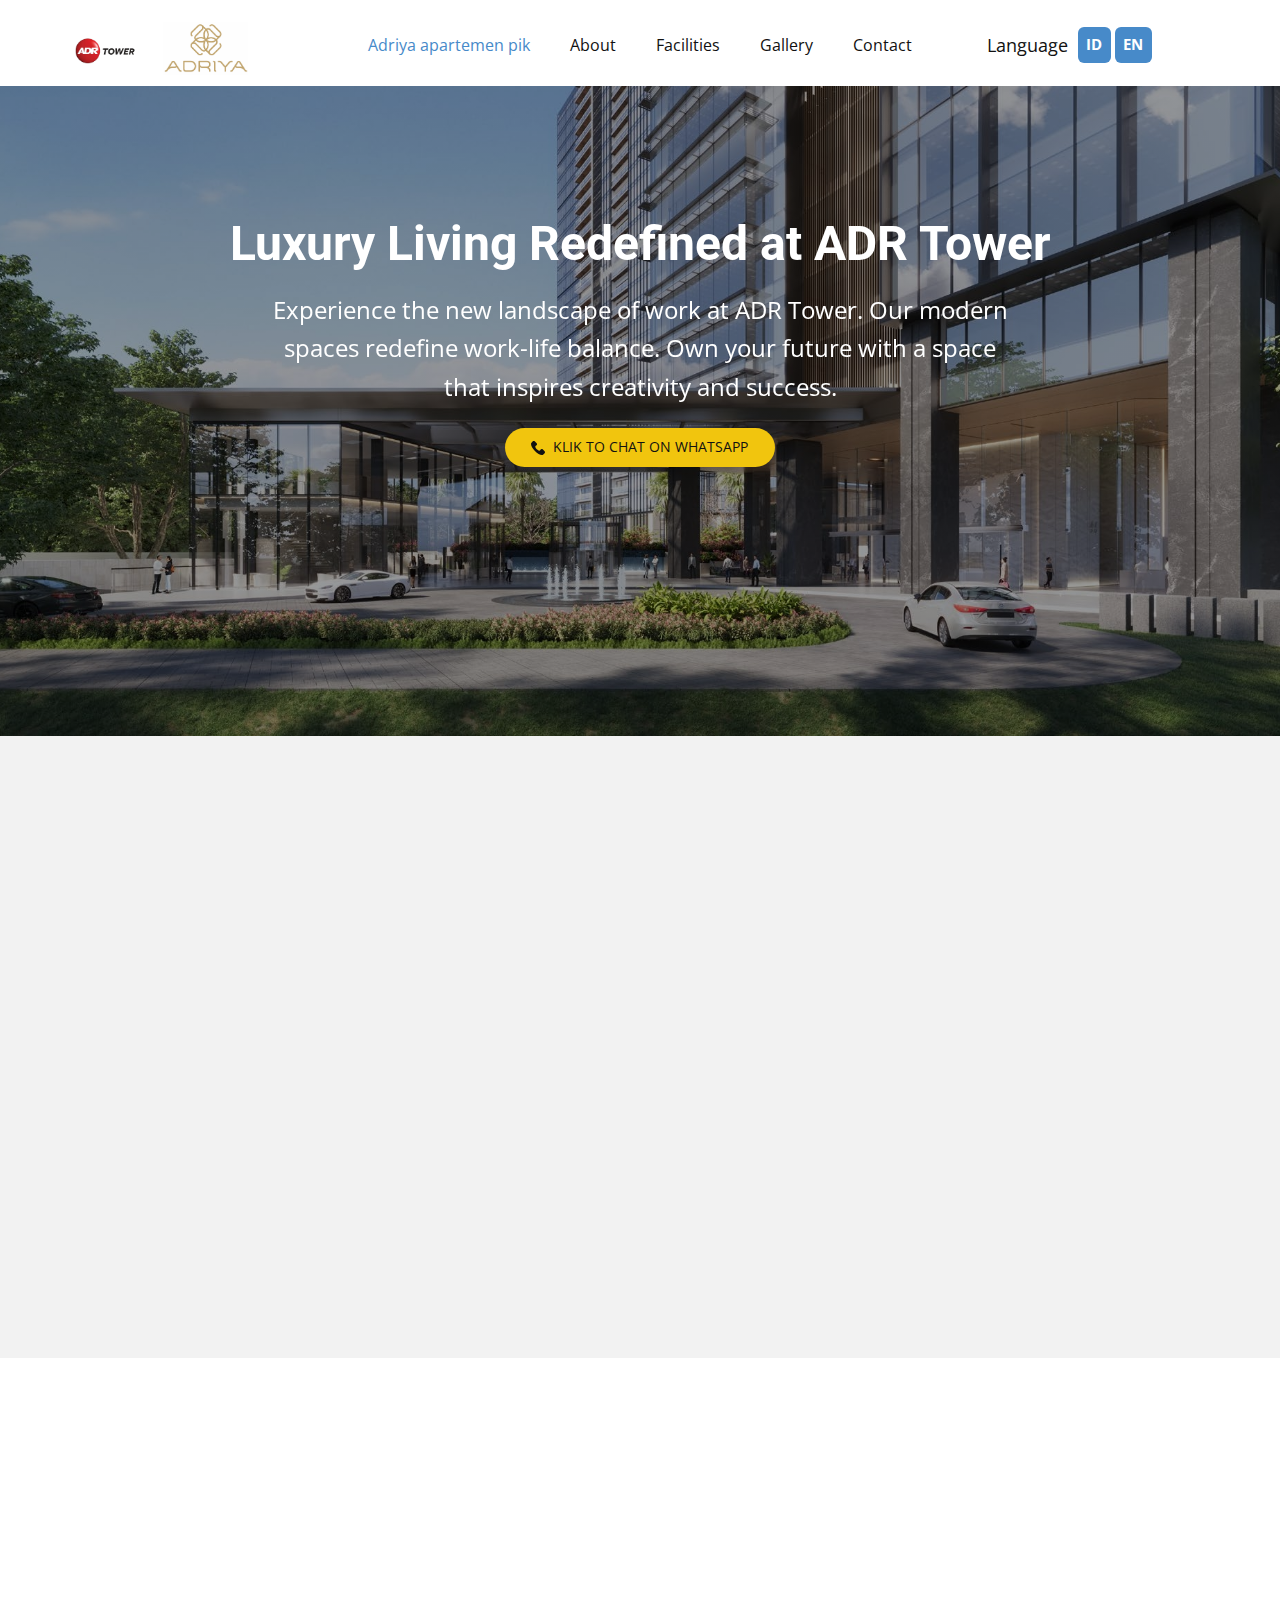
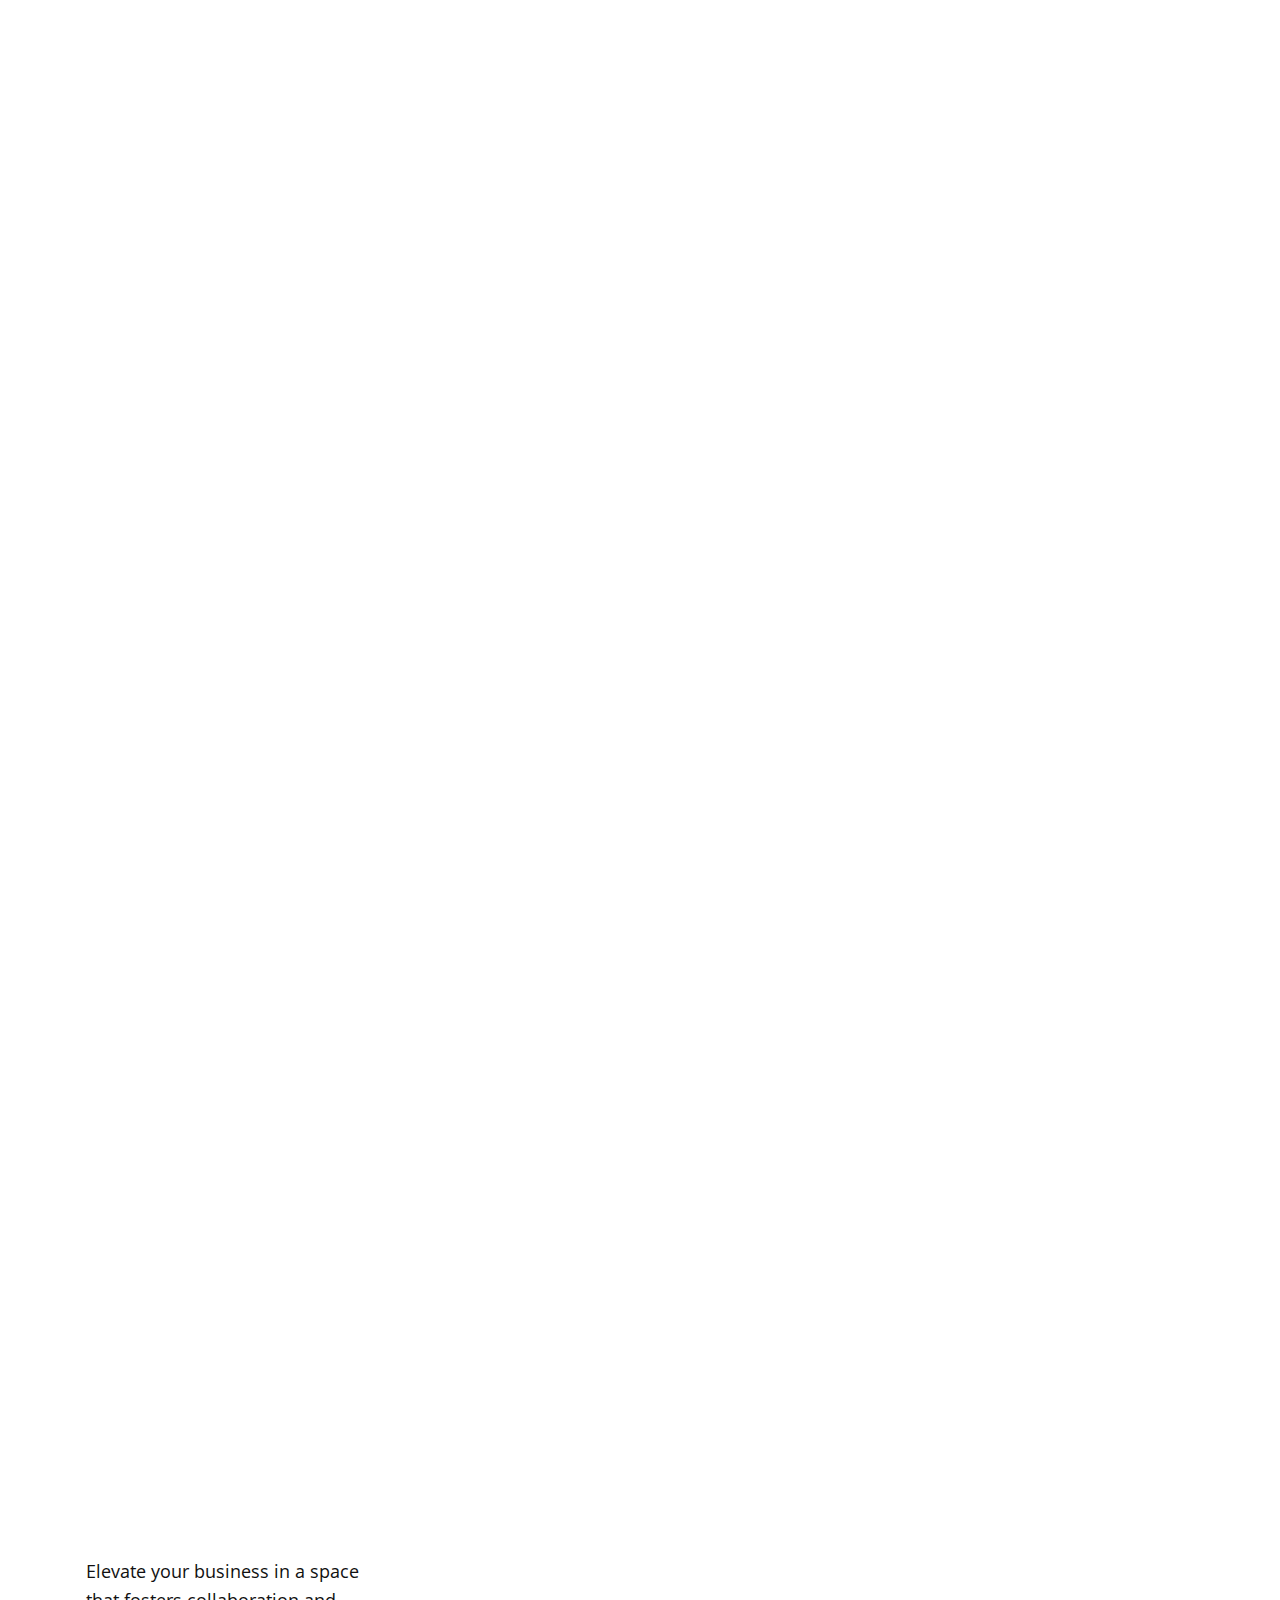
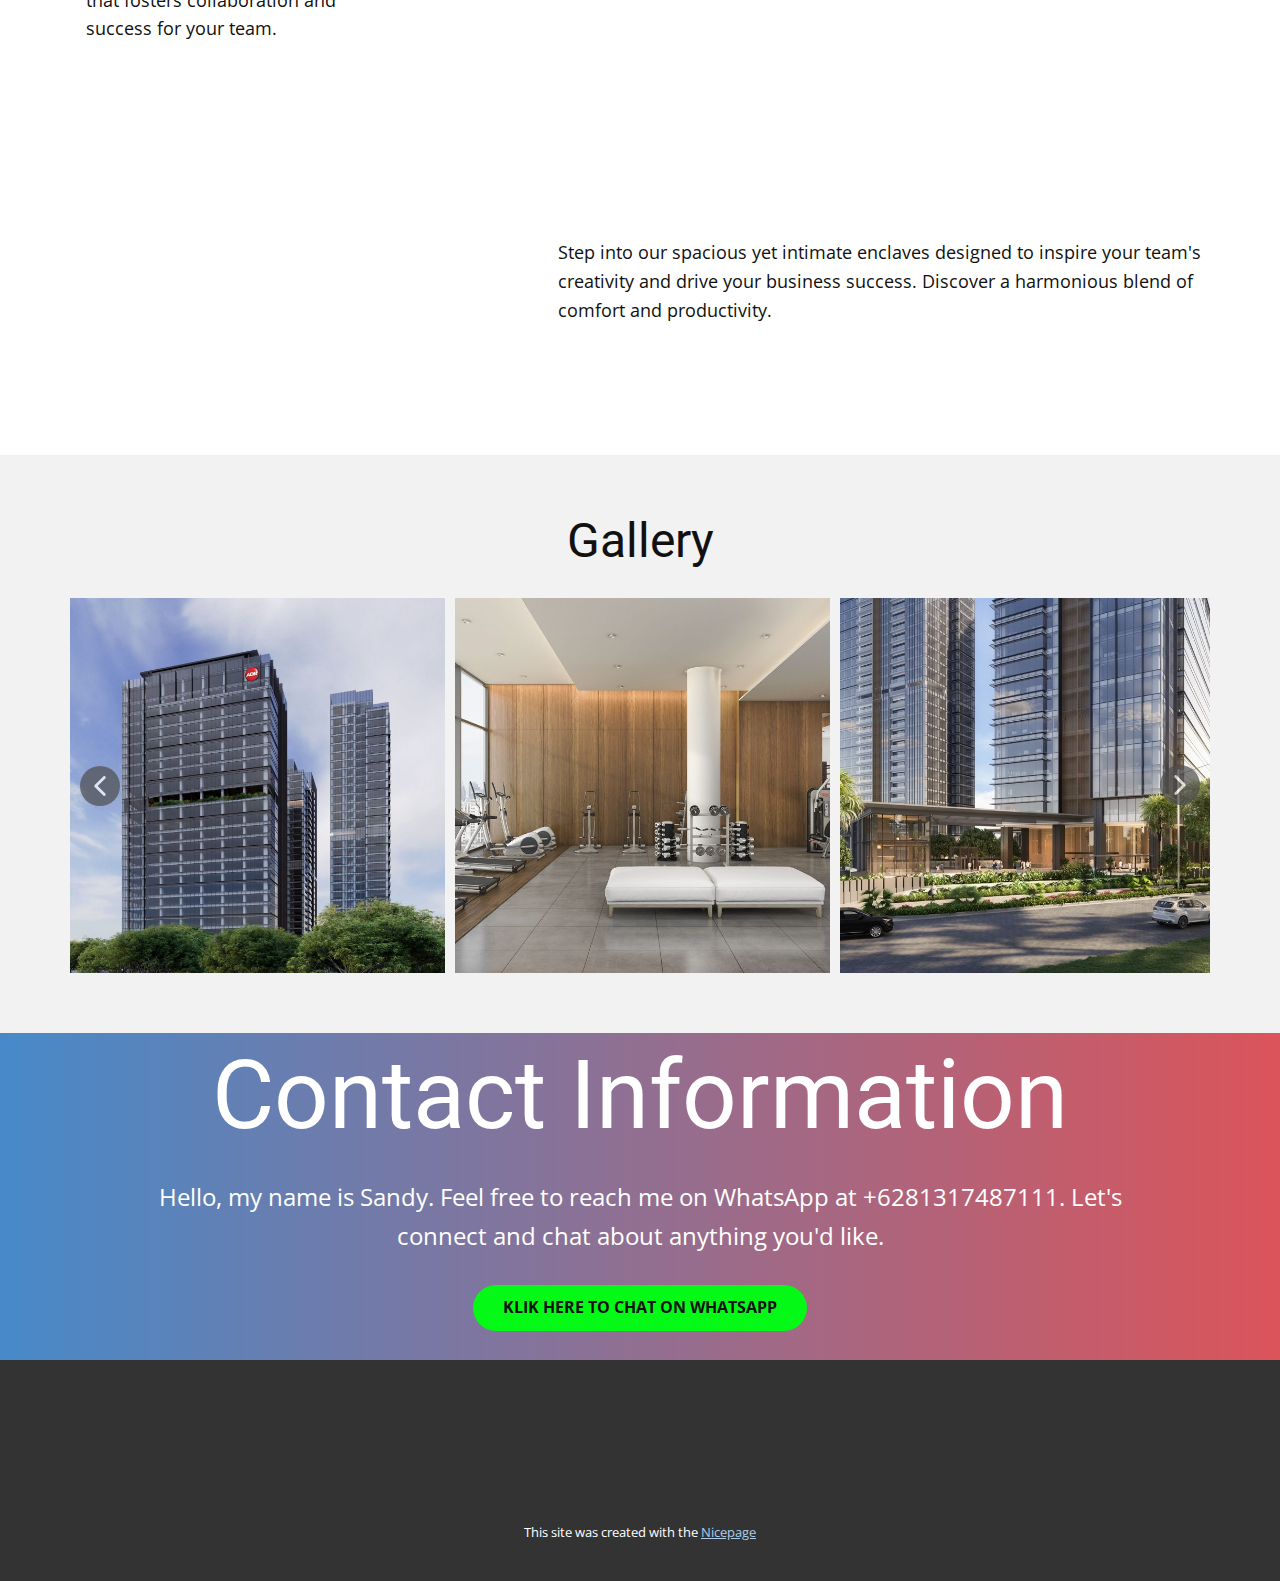
<file: en/index.html>
<!DOCTYPE html>
<html style="font-size: 16px;" lang="en"><head>
    <meta name="viewport" content="width=device-width, initial-scale=1.0">
    <meta charset="utf-8">
    <meta name="keywords" content="Luxury Living Redefined at ADR Tower, Prime Location, ​Holistic Facilities for Work and Life, Innovative Floor Plans for Efficiency, Spacious Work Areas for Collaboration, Gallery, Contact Information">
    <meta name="description" content="">
    <title></title>
    <link rel="stylesheet" href="../nicepage.css" media="screen">
<link rel="stylesheet" href="../index.css" media="screen">
    <script class="u-script" type="text/javascript" src="../jquery.js" defer=""></script>
    <script class="u-script" type="text/javascript" src="../nicepage.js" defer=""></script>
    <meta name="generator" content="Nicepage 7.0.3, nicepage.com">
    <link rel="icon" href="../images/logoadriya.png">
    <link id="u-theme-google-font" rel="stylesheet" href="https://fonts.googleapis.com/css?family=Roboto:100,100i,300,300i,400,400i,500,500i,700,700i,900,900i|Open+Sans:300,300i,400,400i,500,500i,600,600i,700,700i,800,800i">
    
    
    
    
    
    
    
    
    <script type="application/ld+json">{
		"@context": "http://schema.org",
		"@type": "Organization",
		"name": "Site1",
		"logo": "../images/logo_adr_tower-removebg-preview.png"
}</script>
    <meta name="theme-color" content="#478ac9">
    <meta property="og:title" content="Adriya apartemen pik">
    <meta property="og:description" content="Adriya Residences PIK menawarkan hunian mewah di kawasan eksklusif Pantai Indah Kapuk. Dilengkapi dengan fasilitas premium seperti kolam renang, pusat kebugaran, dan area rekreasi keluarga. Lokasi strategis dekat mall, sekolah internasional, dan akses tol menjadikannya pilihan ideal untuk gaya hidup modern di Jakarta Utara.
ADR Tower PIK adalah ruang perkantoran modern dengan fasilitas lengkap, termasuk wellness center, rooftop fine dining, dan co-working spaces. Terletak di kawasan bisnis Pantai Indah Kapuk, ADR Tower menawarkan lingkungan kerja yang nyaman dengan desain elegan dan teknologi terkini.
">
    <meta property="og:type" content="website">
  </head>
  <body data-home-page="Adriya-apartemen-pik.html" data-home-page-title="Adriya apartemen pik" data-path-to-root="../" data-include-products="false" class="u-body u-xl-mode" data-lang="en"><header class="u-clearfix u-header u-sticky u-white" id="sec-f3cb" data-animation-name="" data-animation-duration="0" data-animation-delay="0" data-animation-direction=""><div class="u-clearfix u-sheet u-valign-middle-xs u-sheet-1">
        <a href="Home-ID.html" class="u-btn u-btn-round u-button-style u-enable-responsive u-hover-palette-1-light-1 u-palette-1-base u-radius u-btn-1">ID​</a>
        <a href="./" class="u-btn u-btn-round u-button-style u-enable-responsive u-hover-palette-1-light-1 u-palette-1-base u-radius u-btn-2">EN​</a>
        <a href="#PrimeLOcation" class="u-enable-responsive u-image u-logo u-image-1" data-image-width="400" data-image-height="359">
          <img src="../images/logo_adr_tower-removebg-preview.png" class="u-logo-image u-logo-image-1">
        </a>
        <a href="#PrimeLOcation" class="u-enable-responsive u-image u-logo u-image-2" data-image-width="1916" data-image-height="1195">
          <img src="../images/logoadriya.png?rand=b9b8" class="u-logo-image u-logo-image-2">
        </a>
        <nav class="u-menu u-menu-one-level u-offcanvas u-menu-1">
          <div class="menu-collapse" style="font-size: 1rem; letter-spacing: 0px;">
            <a class="u-button-style u-custom-left-right-menu-spacing u-custom-padding-bottom u-custom-top-bottom-menu-spacing u-hamburger-link u-nav-link u-text-active-palette-1-base u-text-hover-palette-2-base" href="#PrimeLOcation"><svg class="u-svg-link" viewBox="0 0 24 24"><use xlink:href="#menu-hamburger"></use></svg><svg class="u-svg-content" version="1.1" id="menu-hamburger" viewBox="0 0 16 16" x="0px" y="0px" xmlns:xlink="http://www.w3.org/1999/xlink" xmlns="http://www.w3.org/2000/svg">    <g>        <rect y="1" width="16" height="2"></rect>        <rect y="7" width="16" height="2"></rect>        <rect y="13" width="16" height="2"></rect>    </g></svg></a>
          </div>
          <div class="u-custom-menu u-nav-container">
            <ul class="u-nav u-unstyled u-nav-1"><li class="u-nav-item"><a class="u-button-style u-nav-link u-text-active-palette-1-base u-text-hover-palette-2-base" href="./#sec-f42c" style="padding: 10px 20px;">Adriya apartemen pik</a>
</li><li class="u-nav-item"><a class="u-button-style u-nav-link u-text-active-palette-1-base u-text-hover-palette-2-base" href="./#PrimeLOcation" style="padding: 10px 20px;">About</a>
</li><li class="u-nav-item"><a class="u-button-style u-nav-link u-text-active-palette-1-base u-text-hover-palette-2-base" href="./#carousel_6e4c" style="padding: 10px 20px;">Facilities</a>
</li><li class="u-nav-item"><a class="u-button-style u-nav-link u-text-active-palette-1-base u-text-hover-palette-2-base" href="./#sec-8fb1" style="padding: 10px 20px;">Gallery</a>
</li><li class="u-nav-item"><a class="u-button-style u-nav-link u-text-active-palette-1-base u-text-hover-palette-2-base" href="./#contact1" style="padding: 10px 20px;">Contact</a>
</li></ul>
          </div>
          <div class="u-custom-menu u-nav-container-collapse">
            <div class="u-black u-container-style u-inner-container-layout u-opacity u-opacity-95 u-sidenav">
              <div class="u-inner-container-layout u-sidenav-overflow">
                <div class="u-menu-close"></div>
                <ul class="u-align-center u-nav u-popupmenu-items u-unstyled u-nav-2"><li class="u-nav-item"><a class="u-button-style u-nav-link" href="./#sec-f42c">Adriya apartemen pik</a>
</li><li class="u-nav-item"><a class="u-button-style u-nav-link" href="./#PrimeLOcation">About</a>
</li><li class="u-nav-item"><a class="u-button-style u-nav-link" href="./#carousel_6e4c">Facilities</a>
</li><li class="u-nav-item"><a class="u-button-style u-nav-link" href="./#sec-8fb1">Gallery</a>
</li><li class="u-nav-item"><a class="u-button-style u-nav-link" href="./#contact1">Contact</a>
</li></ul>
              </div>
            </div>
            <div class="u-black u-menu-overlay u-opacity u-opacity-70"></div>
          </div>
        </nav>
        <p class="u-enable-responsive u-text u-text-default u-text-1">Language</p>
      </div></header>
    <section class="skrollable skrollable-between u-align-center u-clearfix u-container-align-center u-image u-shading u-section-1" id="sec-f42c">
      <div class="u-clearfix u-sheet u-sheet-1">
        <h1 class="u-align-center u-text u-text-1" data-custom-animation="{&quot;animation&quot;:{&quot;XXL&quot;:{&quot;steps&quot;:[],&quot;hidden&quot;:false,&quot;start&quot;:{&quot;at&quot;:&quot;bottom&quot;,&quot;off&quot;:0},&quot;end&quot;:{&quot;at&quot;:&quot;top&quot;,&quot;off&quot;:0}},&quot;XL&quot;:{&quot;steps&quot;:[{&quot;dist&quot;:0.91,&quot;skip&quot;:0,&quot;blur&quot;:0,&quot;sticky&quot;:false,&quot;fixed&quot;:true,&quot;mx&quot;:0,&quot;my&quot;:0,&quot;op&quot;:0,&quot;rot&quot;:0,&quot;sx&quot;:1,&quot;sy&quot;:1,&quot;bgy&quot;:0}],&quot;hidden&quot;:false,&quot;start&quot;:{&quot;at&quot;:&quot;middle&quot;,&quot;off&quot;:0},&quot;end&quot;:{&quot;at&quot;:&quot;top&quot;,&quot;off&quot;:0}},&quot;LG&quot;:{&quot;steps&quot;:[],&quot;hidden&quot;:false,&quot;start&quot;:{&quot;at&quot;:&quot;bottom&quot;,&quot;off&quot;:0},&quot;end&quot;:{&quot;at&quot;:&quot;top&quot;,&quot;off&quot;:0}},&quot;MD&quot;:{&quot;steps&quot;:[],&quot;hidden&quot;:false,&quot;start&quot;:{&quot;at&quot;:&quot;bottom&quot;,&quot;off&quot;:0},&quot;end&quot;:{&quot;at&quot;:&quot;top&quot;,&quot;off&quot;:0}},&quot;SM&quot;:{&quot;steps&quot;:[],&quot;hidden&quot;:true,&quot;start&quot;:{&quot;at&quot;:&quot;bottom&quot;,&quot;off&quot;:0},&quot;end&quot;:{&quot;at&quot;:&quot;top&quot;,&quot;off&quot;:0}},&quot;XS&quot;:{&quot;steps&quot;:[],&quot;hidden&quot;:true,&quot;start&quot;:{&quot;at&quot;:&quot;bottom&quot;,&quot;off&quot;:0},&quot;end&quot;:{&quot;at&quot;:&quot;top&quot;,&quot;off&quot;:0}}},&quot;container&quot;:&quot;&quot;}">Luxury Living Redefined at ADR Tower</h1>
        <p class="u-align-center u-large-text u-text u-text-variant u-text-2" data-custom-animation="{&quot;animation&quot;:{&quot;XXL&quot;:{&quot;steps&quot;:[],&quot;hidden&quot;:false,&quot;start&quot;:{&quot;at&quot;:&quot;bottom&quot;,&quot;off&quot;:0},&quot;end&quot;:{&quot;at&quot;:&quot;top&quot;,&quot;off&quot;:0}},&quot;XL&quot;:{&quot;steps&quot;:[{&quot;dist&quot;:0.91,&quot;skip&quot;:0,&quot;blur&quot;:0,&quot;sticky&quot;:false,&quot;fixed&quot;:true,&quot;mx&quot;:0,&quot;my&quot;:0,&quot;op&quot;:0,&quot;rot&quot;:0,&quot;sx&quot;:1,&quot;sy&quot;:1,&quot;bgy&quot;:0}],&quot;hidden&quot;:false,&quot;start&quot;:{&quot;at&quot;:&quot;middle&quot;,&quot;off&quot;:0},&quot;end&quot;:{&quot;at&quot;:&quot;top&quot;,&quot;off&quot;:0}},&quot;LG&quot;:{&quot;steps&quot;:[],&quot;hidden&quot;:false,&quot;start&quot;:{&quot;at&quot;:&quot;bottom&quot;,&quot;off&quot;:0},&quot;end&quot;:{&quot;at&quot;:&quot;top&quot;,&quot;off&quot;:0}},&quot;MD&quot;:{&quot;steps&quot;:[],&quot;hidden&quot;:false,&quot;start&quot;:{&quot;at&quot;:&quot;bottom&quot;,&quot;off&quot;:0},&quot;end&quot;:{&quot;at&quot;:&quot;top&quot;,&quot;off&quot;:0}},&quot;SM&quot;:{&quot;steps&quot;:[],&quot;hidden&quot;:true,&quot;start&quot;:{&quot;at&quot;:&quot;bottom&quot;,&quot;off&quot;:0},&quot;end&quot;:{&quot;at&quot;:&quot;top&quot;,&quot;off&quot;:0}},&quot;XS&quot;:{&quot;steps&quot;:[],&quot;hidden&quot;:true,&quot;start&quot;:{&quot;at&quot;:&quot;bottom&quot;,&quot;off&quot;:0},&quot;end&quot;:{&quot;at&quot;:&quot;top&quot;,&quot;off&quot;:0}}},&quot;container&quot;:&quot;&quot;}">Experience the new landscape of work at ADR Tower. Our modern spaces redefine work-life balance. Own your future with a space that inspires creativity and success.</p>
        <a href="https://wa.link/ugbrf3" class="u-btn u-btn-round u-button-style u-hover-palette-4-base u-palette-3-base u-radius u-btn-1" target="_blank">​<span class=" u-icon u-locked-block" style=""><svg xmlns="http://www.w3.org/2000/svg" xmlns:xlink="http://www.w3.org/1999/xlink" version="1.1" xml:space="preserve" class="u-svg-content" viewBox="0 0 513.64 513.64" x="0px" y="0px" style="width: 1em; height: 1em;" data-color="#000000"><path d="M499.66,376.96l-71.68-71.68c-25.6-25.6-69.12-15.359-79.36,17.92c-7.68,23.041-33.28,35.841-56.32,30.72 c-51.2-12.8-120.32-79.36-133.12-133.12c-7.68-23.041,7.68-48.641,30.72-56.32c33.28-10.24,43.52-53.76,17.92-79.36l-71.68-71.68 c-20.48-17.92-51.2-17.92-69.12,0l-48.64,48.64c-48.64,51.2,5.12,186.88,125.44,307.2c120.32,120.32,256,176.641,307.2,125.44 l48.64-48.64C517.581,425.6,517.581,394.88,499.66,376.96z"></path></svg></span>&nbsp; KLIK TO CHAT ON WHATSAPP</a>
      </div>
    </section>
    <section class="u-align-center u-clearfix u-container-align-center u-grey-5 u-section-2" id="PrimeLOcation">
      <div class="u-clearfix u-sheet u-valign-middle u-sheet-1">
        <div class="data-layout-selected u-clearfix u-expanded-width u-gutter-30 u-layout-wrap u-layout-wrap-1">
          <div class="u-layout">
            <div class="u-layout-row">
              <div class="u-size-30">
                <div class="u-layout-col">
                  <div class="u-align-right u-container-align-right u-container-style u-image u-layout-cell u-left-cell u-size-30 u-image-1" data-animation-name="flipIn" data-animation-duration="1000" data-animation-delay="0" data-animation-direction="X">
                    <div class="u-container-layout u-container-layout-1"></div>
                  </div>
                  <div class="u-align-right u-container-align-right u-container-style u-layout-cell u-left-cell u-size-30 u-layout-cell-2">
                    <div class="u-container-layout u-container-layout-2">
                      <h2 class="u-align-right u-text u-text-default u-text-1" data-animation-name="customAnimationIn" data-animation-duration="1000" data-animation-delay="0">Prime Location</h2>
                      <p class="u-align-right u-text u-text-2" data-animation-name="customAnimationIn" data-animation-duration="1000" data-animation-delay="0">​Located at Jl. Pantai Indah Kapuk Boulevard, North Jakarta, ADR Tower is surrounded by key business and leisure destinations.</p>
                    </div>
                  </div>
                </div>
              </div>
              <div class="u-size-30">
                <div class="u-layout-col">
                  <div class="u-align-right u-container-align-right u-container-style u-image u-layout-cell u-right-cell u-size-60 u-image-2" src="" data-animation-name="customAnimationIn" data-animation-duration="1000" data-animation-delay="0">
                    <div class="u-container-layout u-valign-middle u-container-layout-3" src=""></div>
                  </div>
                </div>
              </div>
            </div>
          </div>
        </div>
      </div>
    </section>
    <section class="u-clearfix u-container-align-center u-section-3" id="carousel_6e4c">
      <div class="u-clearfix u-sheet u-sheet-1">
        <h2 class="u-align-center u-text u-text-1" data-animation-name="customAnimationIn" data-animation-duration="1500" data-animation-delay="0">​Holistic Facilities for Work and Life</h2>
        <div class="u-expanded-width u-list u-list-1">
          <div class="u-repeater u-repeater-1">
            <div class="u-container-style u-list-item u-palette-1-base u-radius u-repeater-item u-shape-round u-list-item-1" data-animation-name="flipIn" data-animation-duration="1500" data-animation-direction="X" data-animation-delay="500">
              <div class="u-container-layout u-similar-container u-container-layout-1">
                <img class="u-expanded-width u-image u-image-round u-radius u-image-1" src="../images/wellnesscenter.jpg" data-image-width="1430" data-image-height="726">
                <h6 class="u-align-left u-text u-text-2">​Wellness Centre</h6>
                <h4 class="u-align-left u-text u-text-3">​State-of-the-art gym and sports facilities to keep you fit and healthy.</h4>
              </div>
            </div>
            <div class="u-container-style u-list-item u-palette-1-base u-radius u-repeater-item u-shape-round u-list-item-2" data-animation-name="flipIn" data-animation-duration="1500" data-animation-direction="X" data-animation-delay="500">
              <div class="u-container-layout u-similar-container u-container-layout-2">
                <img class="u-expanded-width u-image u-image-round u-radius u-image-2" src="../images/meetingroom.jpg" data-image-width="1430" data-image-height="726">
                <h6 class="u-align-left u-text u-text-4">​Meeting Rooms</h6>
                <h4 class="u-align-left u-text u-text-5">​Modern meeting rooms equipped with the latest technology for seamless business interactions.</h4>
              </div>
            </div>
            <div class="u-container-style u-list-item u-palette-1-base u-radius u-repeater-item u-shape-round u-list-item-3" data-animation-name="flipIn" data-animation-duration="1500" data-animation-direction="X" data-animation-delay="500">
              <div class="u-container-layout u-similar-container u-container-layout-3">
                <img class="u-expanded-width u-image u-image-round u-radius u-image-3" src="../images/coworkingspaces.jpg" data-image-width="1285" data-image-height="774">
                <h6 class="u-align-left u-text u-text-6">​Co-working Spaces</h6>
                <h4 class="u-align-left u-text u-text-7">​Collaborative spaces designed to foster creativity and teamwork.</h4>
              </div>
            </div>
            <div class="u-container-style u-list-item u-palette-1-base u-radius u-repeater-item u-shape-round u-list-item-4" data-animation-name="flipIn" data-animation-duration="1500" data-animation-direction="X" data-animation-delay="500">
              <div class="u-container-layout u-similar-container u-container-layout-4">
                <img class="u-expanded-width u-image u-image-round u-radius u-image-4" src="../images/exibitionhall1.jpg" data-image-width="966" data-image-height="726">
                <h6 class="u-align-left u-text u-text-8">​Exhibition Halls</h6>
                <h4 class="u-align-left u-text u-text-9">​Spacious halls for hosting events, exhibitions, and conferences.</h4>
              </div>
            </div>
            <div class="u-container-style u-list-item u-palette-1-base u-radius u-repeater-item u-shape-round u-list-item-5" data-animation-name="flipIn" data-animation-duration="1500" data-animation-direction="X" data-animation-delay="500">
              <div class="u-container-layout u-similar-container u-container-layout-5">
                <img class="u-expanded-width u-image u-image-round u-radius u-image-5" src="../images/rooftopfinedining.jpg" data-image-width="1347" data-image-height="887">
                <h6 class="u-align-left u-text u-text-10">​Rooftop Fine Dining</h6>
                <h4 class="u-align-left u-text u-text-11">​Exclusive rooftop restaurant offering fine dining with a view.</h4>
              </div>
            </div>
            <div class="u-container-style u-list-item u-palette-1-base u-radius u-repeater-item u-shape-round u-list-item-6" data-animation-name="flipIn" data-animation-duration="1500" data-animation-delay="500" data-animation-direction="X">
              <div class="u-container-layout u-similar-container u-container-layout-6">
                <img class="u-expanded-width u-image u-image-round u-radius u-image-6" src="../images/RETAILAREA1.png" data-image-width="1100" data-image-height="666">
                <h6 class="u-align-left u-text u-text-12">​Food &amp; Beverages Areas</h6>
                <h4 class="u-align-left u-text u-text-13">​Diverse food and beverage options to cater to all tastes.</h4>
              </div>
            </div>
          </div>
        </div>
      </div>
    </section>
    <section class="u-clearfix u-section-4" id="Innovative">
      <div class="u-clearfix u-sheet u-sheet-1">
        <div class="data-layout-selected u-clearfix u-expanded-width u-layout-wrap u-layout-wrap-1">
          <div class="u-layout">
            <div class="u-layout-col">
              <div class="u-size-30">
                <div class="u-layout-row">
                  <div class="u-align-left u-container-align-left u-container-style u-layout-cell u-left-cell u-size-18-lg u-size-18-xl u-size-24-md u-size-24-sm u-size-24-xs u-layout-cell-1">
                    <div class="u-container-layout u-valign-middle u-container-layout-1">
                      <h2 class="u-align-left-md u-text u-text-1" data-animation-name="customAnimationIn" data-animation-duration="1000" data-animation-delay="0">Innovative Floor Plans for Efficiency</h2>
                      <p class="u-align-left-md u-text u-text-2">Elevate your business in a space that fosters collaboration and success for your team.</p>
                    </div>
                  </div>
                  <div class="u-container-style u-layout-cell u-right-cell u-size-36-md u-size-36-sm u-size-36-xs u-size-42-lg u-size-42-xl u-layout-cell-2">
                    <div class="u-container-layout">
                      <img alt="" class="u-align-left u-image u-right-0 u-image-1" src="../images/officespacesdetail.jpg" data-animation-name="customAnimationIn" data-animation-duration="1000" data-animation-delay="0">
                    </div>
                  </div>
                </div>
              </div>
              <div class="u-size-30">
                <div class="u-layout-row">
                  <div class="u-container-style u-layout-cell u-left-cell u-size-23 u-layout-cell-3">
                    <div class="u-container-layout">
                      <img alt="" class="u-align-left u-image u-left-0 u-image-2" src="../images/TYPICALOFFICESPACE.jpg" data-animation-name="customAnimationIn" data-animation-duration="1000" data-animation-delay="0">
                    </div>
                  </div>
                  <div class="u-align-left u-container-align-left u-container-style u-layout-cell u-right-cell u-size-37 u-layout-cell-4">
                    <div class="u-container-layout u-container-layout-4">
                      <h2 class="u-text u-text-3" data-animation-name="customAnimationIn" data-animation-duration="1000" data-animation-delay="0">Spacious Work Areas for Collaboration</h2>
                      <p class="u-align-left-md u-text u-text-4">Step into our spacious yet intimate enclaves designed to inspire your team's creativity and drive your business success. Discover a harmonious blend of comfort and productivity.</p>
                    </div>
                  </div>
                </div>
              </div>
            </div>
          </div>
        </div>
      </div>
    </section>
    <section class="u-align-center u-clearfix u-container-align-center u-grey-5 u-section-5" id="sec-8fb1">
      <div class="u-clearfix u-sheet u-valign-middle-lg u-valign-middle-xl u-sheet-1">
        <h2 class="u-align-center u-text u-text-default u-text-1">Gallery</h2>
        <div class="u-expanded-width u-gallery u-layout-horizontal u-lightbox u-no-transition u-show-text-none u-width-fixed u-gallery-1">
          <div class="u-gallery-inner u-gallery-inner-1"><div class="u-effect-hover-zoom u-gallery-item u-gallery-item-1"><div class="u-back-slide" data-image-width="1418" data-image-height="1578"><img class="u-back-image u-back-image-1" src="../images/0.png">
</div><div class="u-over-slide u-shading u-over-slide-1"></div>
</div><div class="u-effect-hover-zoom u-gallery-item u-gallery-item-2"><div class="u-back-slide" data-image-width="1430" data-image-height="726"><img class="u-back-image u-back-image-2" src="../images/wellnesscenter.jpg">
</div><div class="u-over-slide u-shading u-over-slide-2"></div>
</div><div class="u-effect-hover-zoom u-gallery-item u-gallery-item-3"><div class="u-back-slide" data-image-width="1062" data-image-height="715"><img class="u-back-image u-back-image-3" src="../images/VIEWFROMTHEMAINROAD.jpg">
</div><div class="u-over-slide u-shading u-over-slide-3"></div>
</div><div class="u-effect-hover-zoom u-gallery-item u-gallery-item-4"><div class="u-back-slide" data-image-width="1928" data-image-height="771"><img class="u-back-image u-back-image-4" src="../images/officespacesdetail.jpg">
</div><div class="u-over-slide u-shading u-over-slide-4"></div>
</div><div class="u-effect-hover-zoom u-gallery-item u-gallery-item-5"><div class="u-back-slide" data-image-width="1929" data-image-height="914"><img class="u-back-image u-back-image-5" src="../images/BANKINGHALL.jpg">
</div><div class="u-over-slide u-shading u-over-slide-5"></div>
</div><div class="u-effect-hover-zoom u-gallery-item u-gallery-item-6"><div class="u-back-slide" data-image-width="1023" data-image-height="712"><img class="u-back-image u-back-image-6" src="../images/VIEWFROMTHEMAINROAD1.jpg">
</div><div class="u-over-slide u-shading u-over-slide-6"></div>
</div><div class="u-effect-hover-zoom u-gallery-item u-gallery-item-7" data-image-width="1550" data-image-height="825"><div class="u-back-slide"><img class="u-back-image u-back-image-7" src="../images/TYPICALOFFICESPACE.jpg">
</div><div class="u-over-slide u-shading u-over-slide-7"></div>
</div><div class="u-effect-hover-zoom u-gallery-item u-gallery-item-8" data-image-width="1084" data-image-height="596"><div class="u-back-slide"><img class="u-back-image u-back-image-8" src="../images/TYPICALFLOOR.jpg">
</div><div class="u-over-slide u-shading u-over-slide-8"></div>
</div><div class="u-effect-hover-zoom u-gallery-item u-gallery-item-9" data-image-width="1928" data-image-height="938"><div class="u-back-slide"><img class="u-back-image u-back-image-9" src="../images/DROP-OFFLOBBY1.jpg">
</div><div class="u-over-slide u-shading u-over-slide-9"></div>
</div><div class="u-effect-hover-zoom u-gallery-item u-gallery-item-10" data-image-width="1474" data-image-height="461"><div class="u-back-slide"><img class="u-back-image u-back-image-10" src="../images/TYPICALFLOOR1.jpg">
</div><div class="u-over-slide u-shading u-over-slide-10"></div>
</div><div class="u-effect-hover-zoom u-gallery-item u-gallery-item-11" data-image-width="984" data-image-height="663"><div class="u-back-slide"><img class="u-back-image u-back-image-11" src="../images/RETAILAREA2.jpg">
</div><div class="u-over-slide u-shading u-over-slide-11"></div>
</div><div class="u-effect-hover-zoom u-gallery-item u-gallery-item-12" data-image-width="1928" data-image-height="937"><div class="u-back-slide"><img class="u-back-image u-back-image-12" src="../images/DROP-OFFLOBBY.jpg">
</div><div class="u-over-slide u-shading u-over-slide-12"></div>
</div><div class="u-effect-hover-zoom u-gallery-item u-gallery-item-13" data-image-width="1100" data-image-height="666"><div class="u-back-slide"><img class="u-back-image u-back-image-13" src="../images/RETAILAREA1.png">
</div><div class="u-over-slide u-shading u-over-slide-13"></div>
</div><div class="u-effect-hover-zoom u-gallery-item u-gallery-item-14" data-image-width="1347" data-image-height="887"><div class="u-back-slide"><img class="u-back-image u-back-image-14" src="../images/rooftopfinedining.jpg">
</div><div class="u-over-slide u-shading u-over-slide-14"></div>
</div><div class="u-effect-hover-zoom u-gallery-item u-gallery-item-15" data-image-width="1430" data-image-height="726"><div class="u-back-slide"><img class="u-back-image u-back-image-15" src="../images/meetingroom.jpg">
</div><div class="u-over-slide u-shading u-over-slide-15"></div>
</div><div class="u-effect-hover-zoom u-gallery-item u-gallery-item-16" data-image-width="1391" data-image-height="644"><div class="u-back-slide"><img class="u-back-image u-back-image-16" src="../images/MAPHD.jpeg">
</div><div class="u-over-slide u-shading u-over-slide-16"></div>
</div><div class="u-effect-hover-zoom u-gallery-item u-gallery-item-17" data-image-width="1086" data-image-height="713"><div class="u-back-slide"><img class="u-back-image u-back-image-17" src="../images/LOBBYSIDEVIEW.jpg">
</div><div class="u-over-slide u-shading u-over-slide-17"></div>
</div><div class="u-effect-hover-zoom u-gallery-item u-gallery-item-18" data-image-width="1585" data-image-height="825"><div class="u-back-slide"><img class="u-back-image u-back-image-18" src="../images/FOODBEVERAGEAREAS.jpg">
</div><div class="u-over-slide u-shading u-over-slide-18"></div>
</div><div class="u-effect-hover-zoom u-gallery-item u-gallery-item-19" data-image-width="1285" data-image-height="774"><div class="u-back-slide"><img class="u-back-image u-back-image-19" src="../images/coworkingspaces.jpg">
</div><div class="u-over-slide u-shading u-over-slide-19"></div>
</div><div class="u-effect-hover-zoom u-gallery-item u-gallery-item-20" data-image-width="1436" data-image-height="1205"><div class="u-back-slide"><img class="u-back-image u-back-image-20" src="../images/25.png">
</div><div class="u-over-slide u-shading u-over-slide-20"></div>
</div><div class="u-effect-hover-zoom u-gallery-item u-gallery-item-21" data-image-width="930" data-image-height="576"><div class="u-back-slide"><img class="u-back-image u-back-image-21" src="../images/exibitionhall2.jpg">
</div><div class="u-over-slide u-shading u-over-slide-21"></div>
</div><div class="u-effect-hover-zoom u-gallery-item u-gallery-item-22" data-image-width="1000" data-image-height="715"><div class="u-back-slide"><img class="u-back-image u-back-image-22" src="../images/LOBBYSIDEVIEW1.jpg">
</div><div class="u-over-slide u-shading u-over-slide-22"></div>
</div><div class="u-effect-hover-zoom u-gallery-item u-gallery-item-23" data-image-width="966" data-image-height="726"><div class="u-back-slide"><img class="u-back-image u-back-image-23" src="../images/exibitionhall1.jpg">
</div><div class="u-over-slide u-shading u-over-slide-23"></div>
</div><div class="u-effect-hover-zoom u-gallery-item u-gallery-item-24" data-image-width="1567" data-image-height="657"><div class="u-back-slide"><img class="u-back-image u-back-image-24" src="../images/5.png">
</div><div class="u-over-slide u-shading u-over-slide-24"></div>
</div><div class="u-effect-hover-zoom u-gallery-item u-gallery-item-25" data-image-width="1169" data-image-height="1301"><div class="u-back-slide"><img class="u-back-image u-back-image-25" src="../images/21.jpg">
</div><div class="u-over-slide u-shading u-over-slide-25"></div>
</div></div>
          <a class="u-gallery-nav u-gallery-nav-prev u-grey-70 u-icon-circle u-opacity u-opacity-70 u-spacing-10 u-text-white u-gallery-nav-1" href="#PrimeLOcation" role="button">
            <span aria-hidden="true">
              <svg viewBox="0 0 451.847 451.847"><path d="M97.141,225.92c0-8.095,3.091-16.192,9.259-22.366L300.689,9.27c12.359-12.359,32.397-12.359,44.751,0
c12.354,12.354,12.354,32.388,0,44.748L173.525,225.92l171.903,171.909c12.354,12.354,12.354,32.391,0,44.744
c-12.354,12.365-32.386,12.365-44.745,0l-194.29-194.281C100.226,242.115,97.141,234.018,97.141,225.92z"></path></svg>
            </span>
            <span class="sr-only">
              <svg viewBox="0 0 451.847 451.847"><path d="M97.141,225.92c0-8.095,3.091-16.192,9.259-22.366L300.689,9.27c12.359-12.359,32.397-12.359,44.751,0
c12.354,12.354,12.354,32.388,0,44.748L173.525,225.92l171.903,171.909c12.354,12.354,12.354,32.391,0,44.744
c-12.354,12.365-32.386,12.365-44.745,0l-194.29-194.281C100.226,242.115,97.141,234.018,97.141,225.92z"></path></svg>
            </span>
          </a>
          <a class="u-absolute-vcenter u-gallery-nav u-gallery-nav-next u-grey-70 u-icon-circle u-opacity u-opacity-70 u-spacing-10 u-text-white u-gallery-nav-2" href="#PrimeLOcation" role="button">
            <span aria-hidden="true">
              <svg viewBox="0 0 451.846 451.847"><path d="M345.441,248.292L151.154,442.573c-12.359,12.365-32.397,12.365-44.75,0c-12.354-12.354-12.354-32.391,0-44.744
L278.318,225.92L106.409,54.017c-12.354-12.359-12.354-32.394,0-44.748c12.354-12.359,32.391-12.359,44.75,0l194.287,194.284
c6.177,6.18,9.262,14.271,9.262,22.366C354.708,234.018,351.617,242.115,345.441,248.292z"></path></svg>
            </span>
            <span class="sr-only">
              <svg viewBox="0 0 451.846 451.847"><path d="M345.441,248.292L151.154,442.573c-12.359,12.365-32.397,12.365-44.75,0c-12.354-12.354-12.354-32.391,0-44.744
L278.318,225.92L106.409,54.017c-12.354-12.359-12.354-32.394,0-44.748c12.354-12.359,32.391-12.359,44.75,0l194.287,194.284
c6.177,6.18,9.262,14.271,9.262,22.366C354.708,234.018,351.617,242.115,345.441,248.292z"></path></svg>
            </span>
          </a>
        </div>
      </div>
    </section>
    <section class="skrollable skrollable-between u-align-center u-clearfix u-container-align-center u-gradient u-section-6" id="contact1">
      <div class="u-clearfix u-sheet u-sheet-1">
        <h1 class="u-align-center u-text u-text-body-alt-color u-text-default-lg u-text-default-xl u-title u-text-1">Contact Information</h1>
        <p class="u-align-center u-large-text u-text u-text-body-alt-color u-text-variant u-text-2">Hello, my name is Sandy. Feel free to reach me on WhatsApp at +6281317487111. Let's connect and chat about anything you'd like.</p>
        <a href="https://wa.link/ugbrf3" class="u-align-center u-btn u-btn-round u-button-style u-custom-color-1 u-radius-50 u-btn-1" target="_blank">KLIK HERE TO CHAT ON WHATSAPP​</a>
      </div>
    </section>
    
    
    
    <footer class="u-align-center u-clearfix u-container-align-center u-footer u-grey-80 u-footer" id="sec-920c"><div class="u-clearfix u-sheet u-sheet-1"></div></footer>
    <section class="u-backlink u-clearfix u-grey-80">
      <p class="u-text">
        <span>This site was created with the </span>
        <a class="u-link" href="https://nicepage.com/" target="_blank" rel="nofollow">
          <span>Nicepage</span>
        </a>
      </p>
    </section>
  
</body></html>
</file>
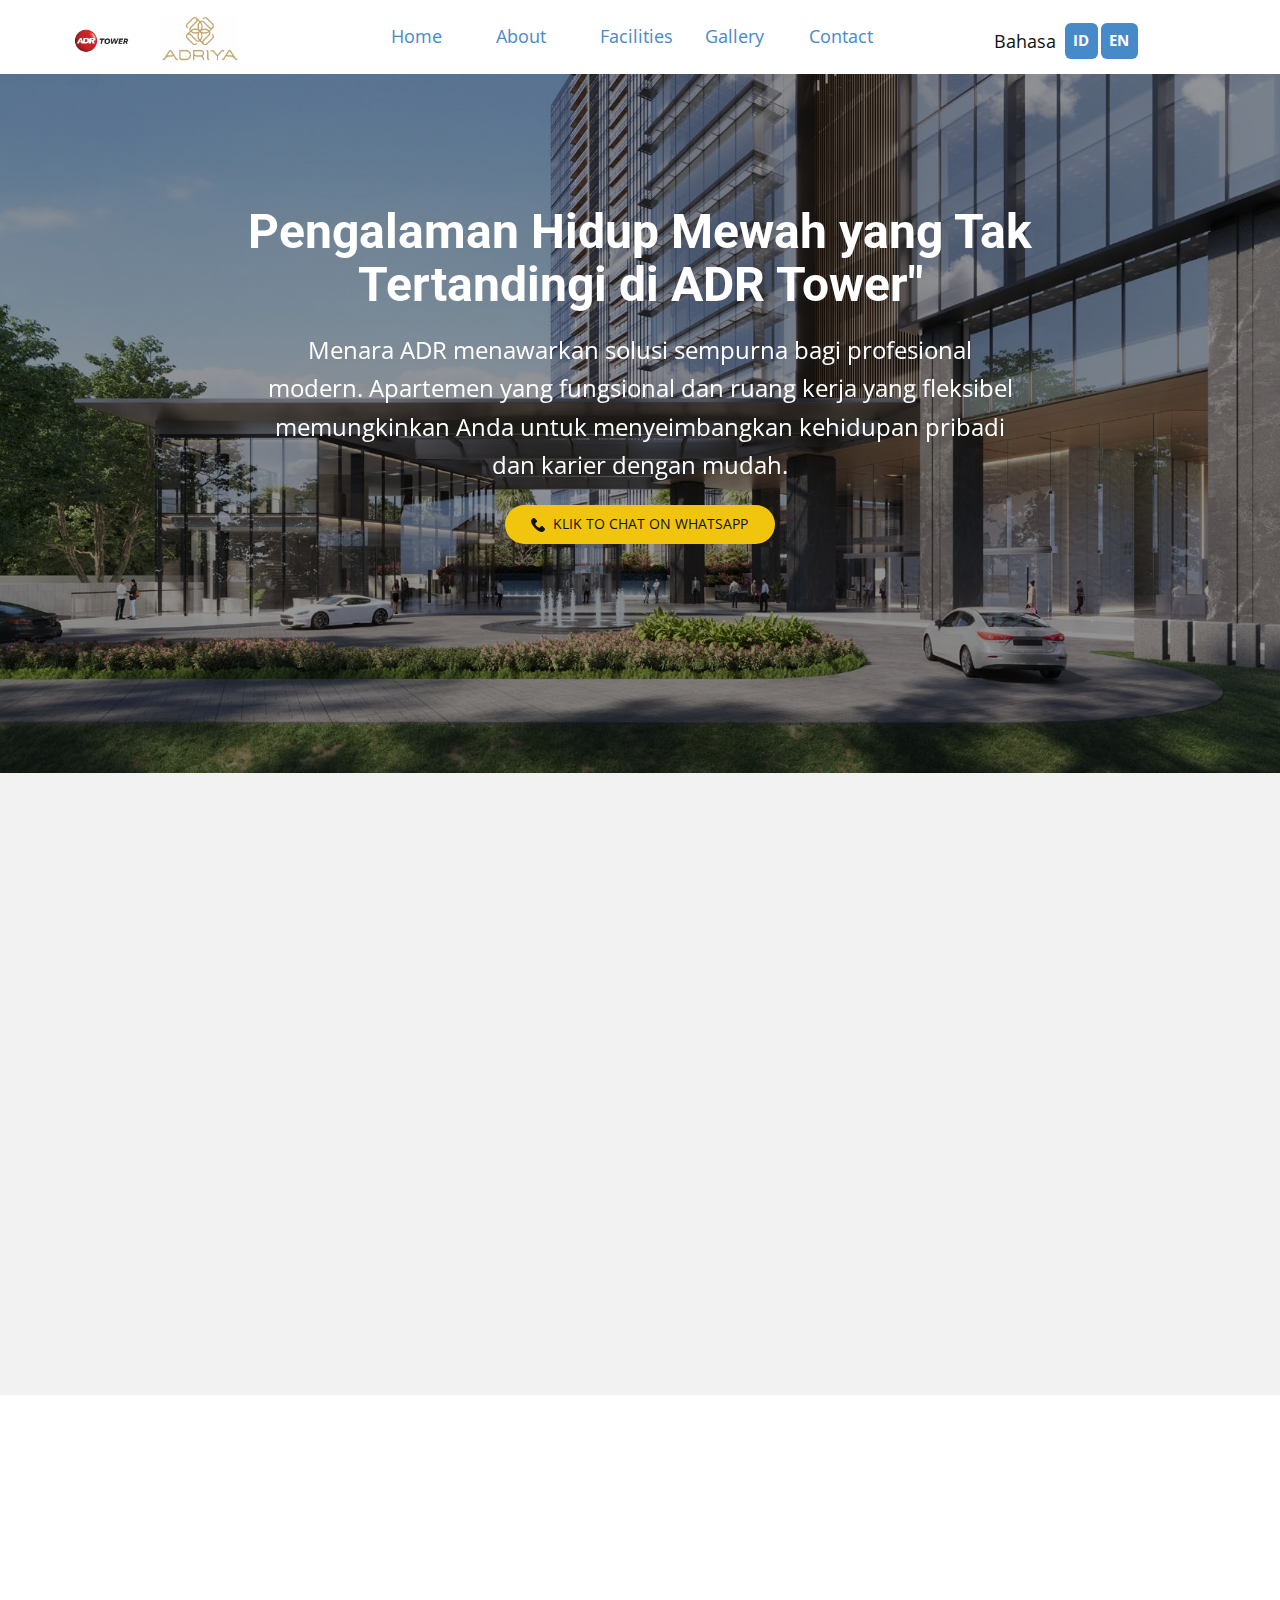
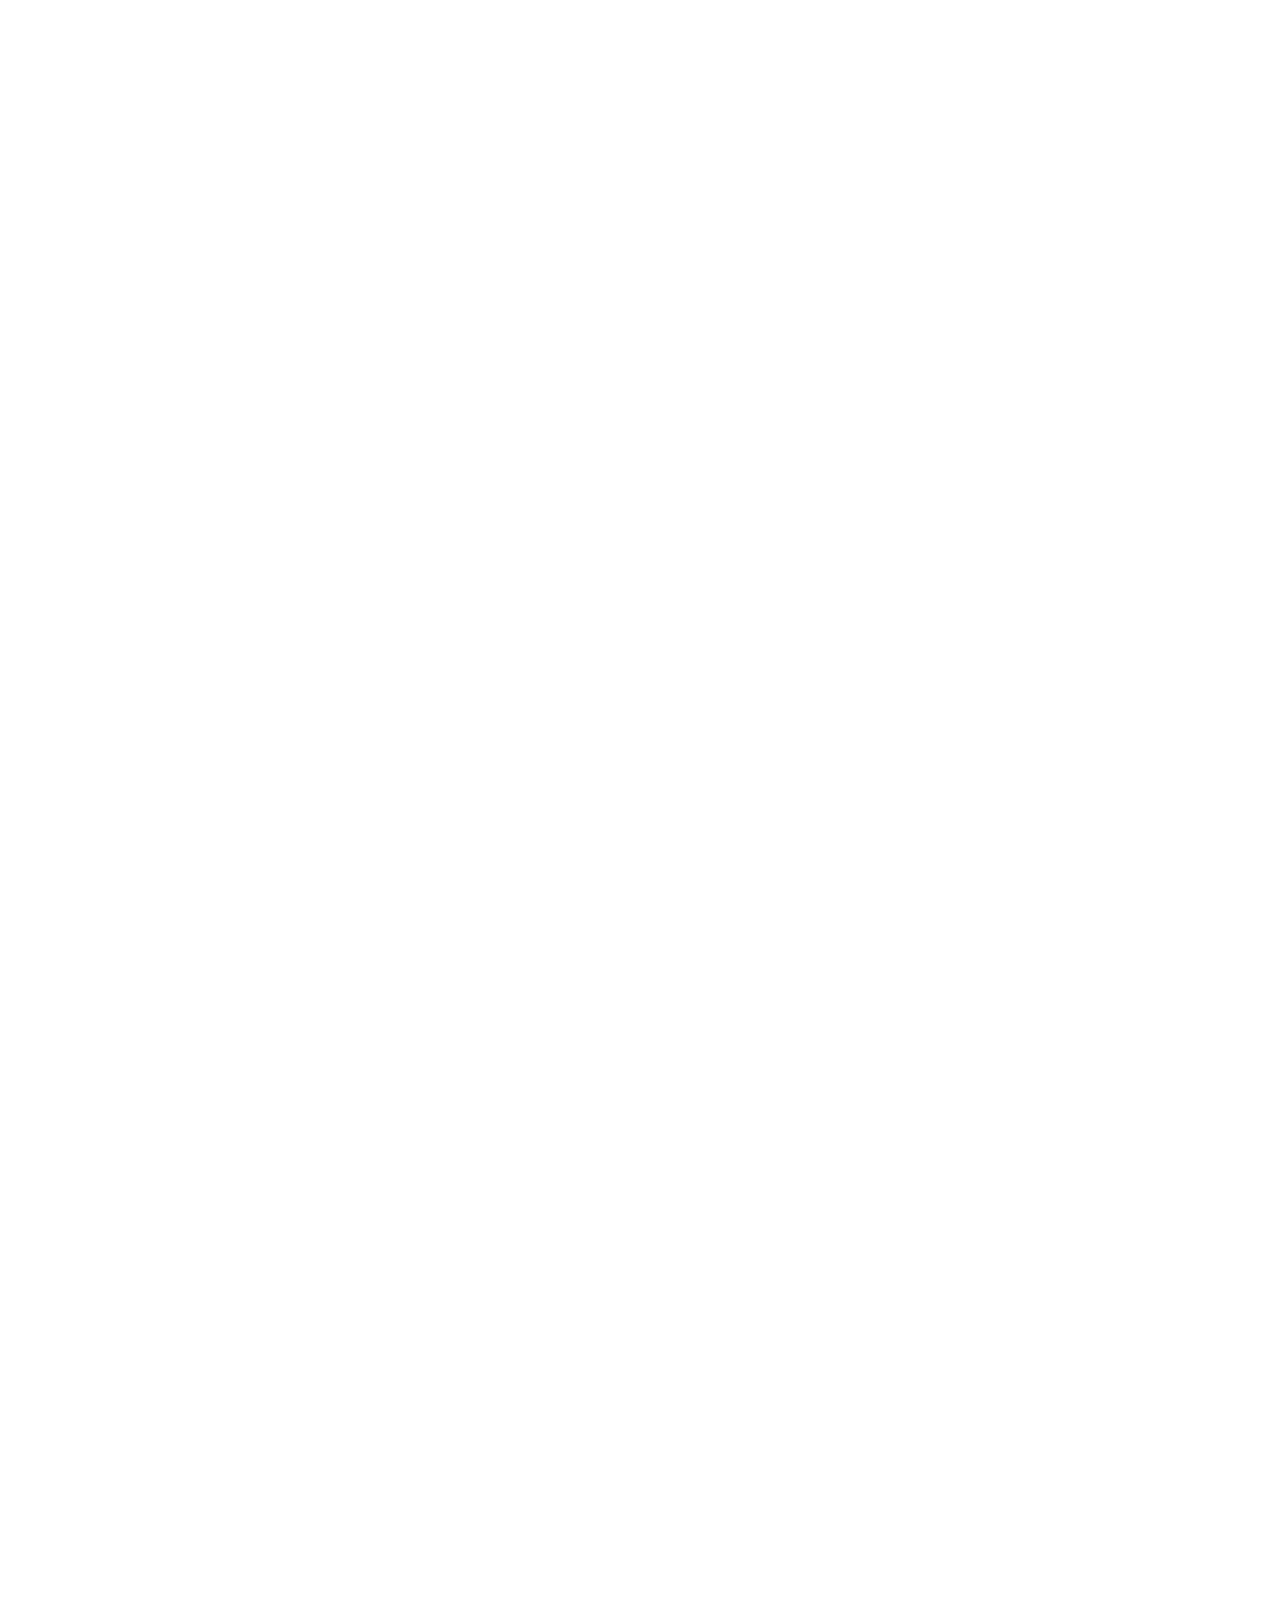
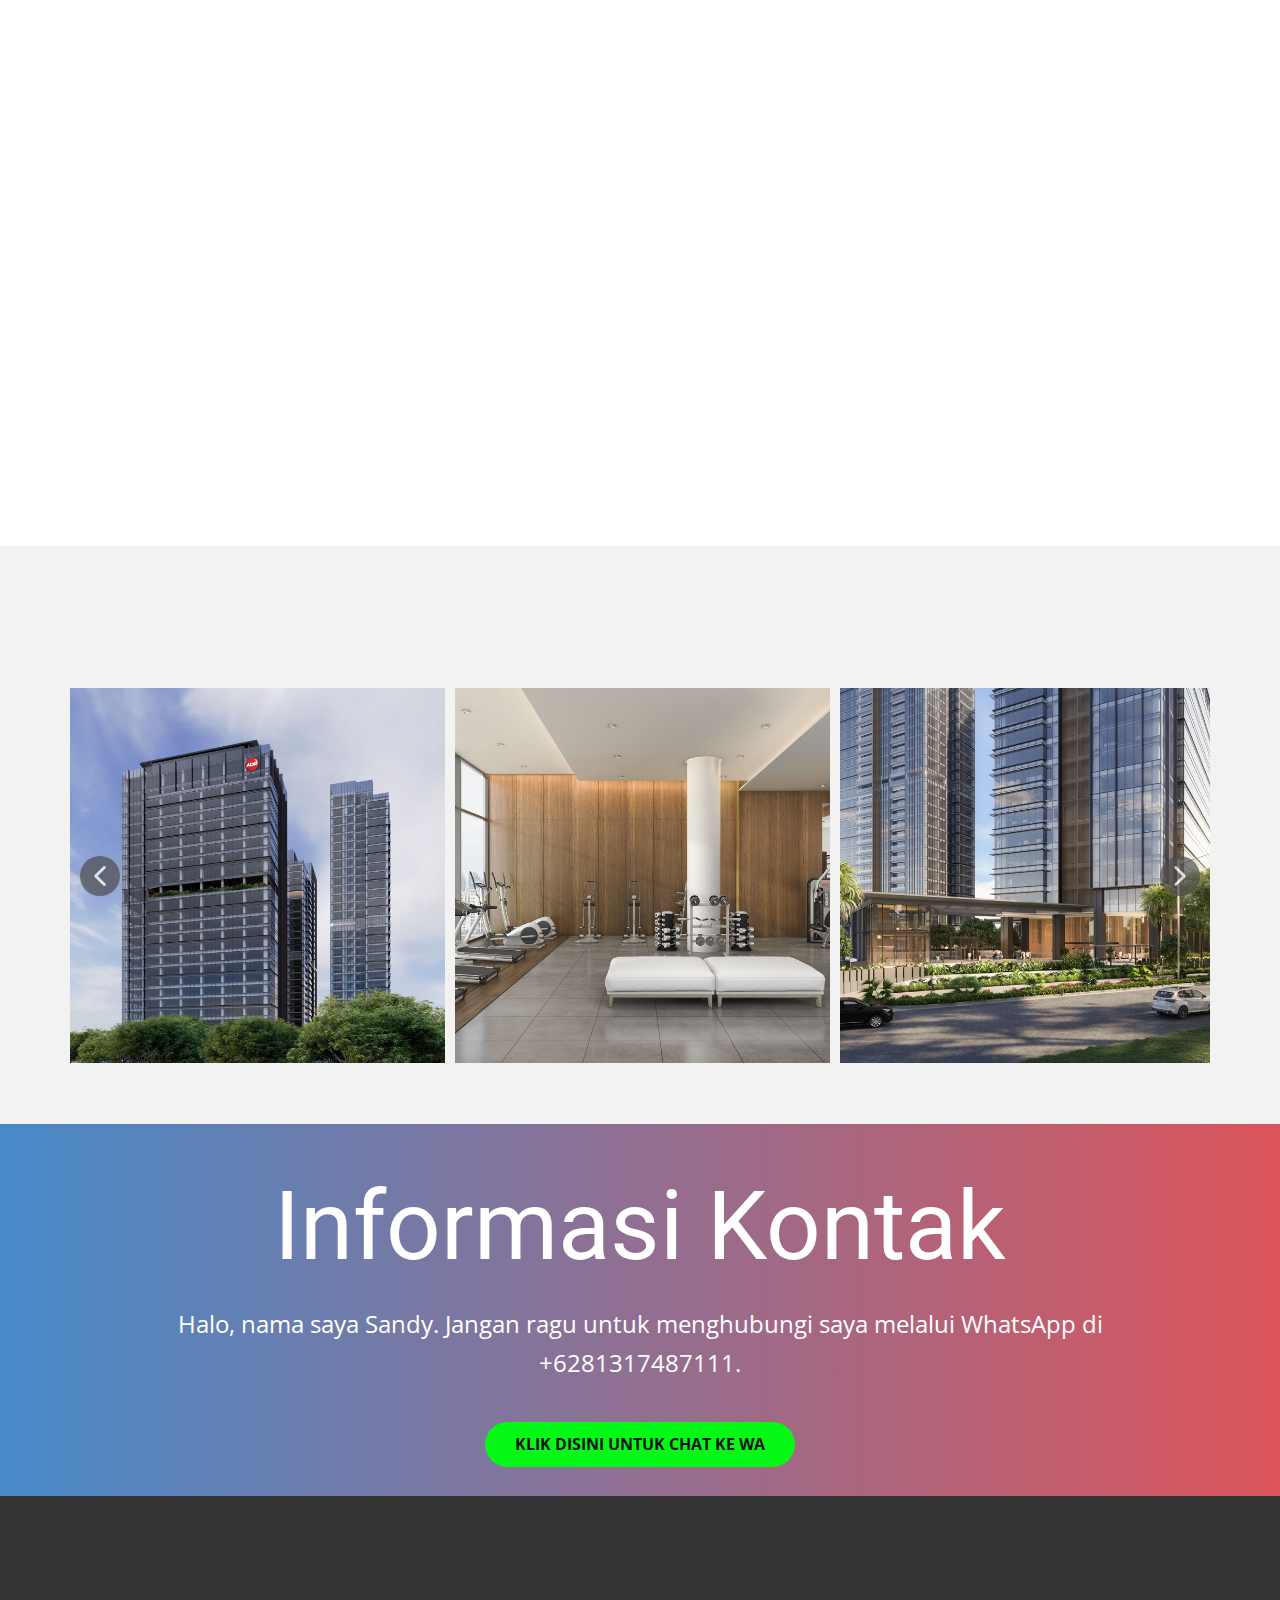
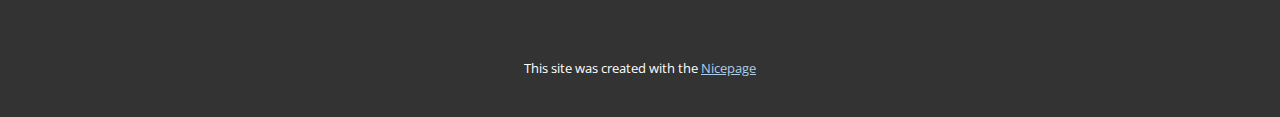
<file: Home-ID.html>
<!DOCTYPE html>
<html style="font-size: 16px;" lang="id-ID"><head>
    <meta name="viewport" content="width=device-width, initial-scale=1.0">
    <meta charset="utf-8">
    <meta name="keywords" content="Luxury Living Redefined at ADR Tower, Prime Location, ​Holistic Facilities for Work and Life, Innovative Floor Plans for Efficiency, Spacious Work Areas for Collaboration, Gallery, Contact Information">
    <meta name="description" content="Adriya Residences PIK menawarkan hunian mewah di kawasan eksklusif Pantai Indah Kapuk. Dilengkapi dengan fasilitas premium seperti kolam renang, pusat kebugaran, dan area rekreasi keluarga. Lokasi strategis dekat mall, sekolah internasional, dan akses tol menjadikannya pilihan ideal untuk gaya hidup modern di Jakarta Utara.
ADR Tower PIK adalah ruang perkantoran modern dengan fasilitas lengkap, termasuk wellness center, rooftop fine dining, dan co-working spaces. Terletak di kawasan bisnis Pantai Indah Kapuk, ADR Tower menawarkan lingkungan kerja yang nyaman dengan desain elegan dan teknologi terkini.
">
    <title>Home-ID</title>
    <link rel="stylesheet" href="nicepage.css" media="screen">
<link rel="stylesheet" href="Home-ID.css" media="screen">
    <script class="u-script" type="text/javascript" src="jquery.js" defer=""></script>
    <script class="u-script" type="text/javascript" src="nicepage.js" defer=""></script>
    <meta name="generator" content="Nicepage 7.0.3, nicepage.com">
    <link rel="icon" href="images/logoadriya.png">
    <link id="u-theme-google-font" rel="stylesheet" href="https://fonts.googleapis.com/css?family=Roboto:100,100i,300,300i,400,400i,500,500i,700,700i,900,900i|Open+Sans:300,300i,400,400i,500,500i,600,600i,700,700i,800,800i">
    
    
    
    
    
    
    
    
    
    <script type="application/ld+json">{
		"@context": "http://schema.org",
		"@type": "Organization",
		"name": "Site1"
}</script>
    <meta name="theme-color" content="#478ac9">
    <meta property="og:title" content="Home-ID">
    <meta property="og:description" content="Adriya Residences PIK menawarkan hunian mewah di kawasan eksklusif Pantai Indah Kapuk. Dilengkapi dengan fasilitas premium seperti kolam renang, pusat kebugaran, dan area rekreasi keluarga. Lokasi strategis dekat mall, sekolah internasional, dan akses tol menjadikannya pilihan ideal untuk gaya hidup modern di Jakarta Utara.
ADR Tower PIK adalah ruang perkantoran modern dengan fasilitas lengkap, termasuk wellness center, rooftop fine dining, dan co-working spaces. Terletak di kawasan bisnis Pantai Indah Kapuk, ADR Tower menawarkan lingkungan kerja yang nyaman dengan desain elegan dan teknologi terkini.
">
    <meta property="og:type" content="website">
  <meta data-intl-tel-input-cdn-path="intlTelInput/"></head>
  <body data-path-to-root="./" data-include-products="false" class="u-body u-xl-mode" data-lang="id">
    <section class="u-clearfix u-section-1" id="sec-5318">
      <div class="u-clearfix u-sheet u-sheet-1"><span class="u-file-icon u-icon u-icon-1"><img src="images/logo_adr_tower-removebg-preview.png" alt=""></span><span class="u-file-icon u-icon u-icon-2"><img src="images/logoadriya.png" alt=""></span>
        <div class="u-expanded-width-xs u-list u-list-1">
          <div class="u-repeater u-repeater-1">
            <div class="u-container-style u-list-item u-repeater-item">
              <div class="u-container-layout u-similar-container u-valign-top u-container-layout-1">
                <p class="u-custom-item u-text u-text-default u-text-1">
                  <a class="u-active-none u-border-none u-btn u-button-link u-button-style u-hover-none u-none u-text-palette-1-base u-btn-1" href="Home-ID.html#sec-854f">Home</a>
                </p>
              </div>
            </div>
            <div class="u-container-style u-list-item u-repeater-item">
              <div class="u-container-layout u-similar-container u-valign-top u-container-layout-2">
                <p class="u-custom-item u-text u-text-default u-text-2">
                  <a class="u-active-none u-border-none u-btn u-button-link u-button-style u-hover-none u-none u-text-palette-1-base u-btn-2" href="Home-ID.html#PrimeLOcation">About</a>
                </p>
              </div>
            </div>
            <div class="u-container-style u-list-item u-repeater-item">
              <div class="u-container-layout u-similar-container u-valign-top u-container-layout-3">
                <p class="u-custom-item u-text u-text-default u-text-3">
                  <a class="u-active-none u-border-none u-btn u-button-link u-button-style u-hover-none u-none u-text-palette-1-base u-btn-3" href="Home-ID.html#carousel_6e4c">Facilities</a>
                </p>
              </div>
            </div>
            <div class="u-container-style u-list-item u-repeater-item">
              <div class="u-container-layout u-similar-container u-valign-top u-container-layout-4">
                <p class="u-custom-item u-text u-text-default u-text-4">
                  <a class="u-active-none u-border-none u-btn u-button-link u-button-style u-hover-none u-none u-text-palette-1-base u-btn-4" href="Home-ID.html#sec-8fb1">Gallery</a>
                </p>
              </div>
            </div>
            <div class="u-container-style u-list-item u-repeater-item">
              <div class="u-container-layout u-similar-container u-valign-top u-container-layout-5">
                <p class="u-custom-item u-text u-text-default u-text-5">
                  <a class="u-active-none u-border-none u-btn u-button-link u-button-style u-hover-none u-none u-text-palette-1-base u-btn-5" href="Home-ID.html#contact1">Contact</a>
                </p>
              </div>
            </div>
          </div>
        </div>
        <a href="Home-ID.html" class="u-btn u-btn-round u-button-style u-hover-palette-1-light-1 u-palette-1-base u-radius u-btn-6">ID </a>
        <a href="./" class="u-btn u-btn-round u-button-style u-hover-palette-1-light-1 u-palette-1-base u-radius u-btn-7">EN </a>
        <p class="u-text u-text-default u-text-6">Bahasa</p>
      </div>
    </section>
    <section class="skrollable skrollable-between u-align-center u-clearfix u-image u-shading u-section-2" id="sec-854f">
      <div class="u-clearfix u-sheet u-sheet-1">
        <h1 class="u-align-center u-text u-text-1" data-custom-animation="{&quot;animation&quot;:{&quot;XXL&quot;:{&quot;steps&quot;:[],&quot;hidden&quot;:false,&quot;start&quot;:{&quot;at&quot;:&quot;bottom&quot;,&quot;off&quot;:0},&quot;end&quot;:{&quot;at&quot;:&quot;top&quot;,&quot;off&quot;:0}},&quot;XL&quot;:{&quot;steps&quot;:[{&quot;dist&quot;:0.5,&quot;skip&quot;:0,&quot;blur&quot;:0,&quot;sticky&quot;:false,&quot;fixed&quot;:true,&quot;mx&quot;:0,&quot;my&quot;:0,&quot;op&quot;:0,&quot;rot&quot;:0,&quot;sx&quot;:1,&quot;sy&quot;:1,&quot;bgy&quot;:0}],&quot;hidden&quot;:false,&quot;start&quot;:{&quot;at&quot;:&quot;middle&quot;,&quot;off&quot;:0},&quot;end&quot;:{&quot;at&quot;:&quot;top&quot;,&quot;off&quot;:0}},&quot;LG&quot;:{&quot;steps&quot;:[],&quot;hidden&quot;:false,&quot;start&quot;:{&quot;at&quot;:&quot;bottom&quot;,&quot;off&quot;:0},&quot;end&quot;:{&quot;at&quot;:&quot;top&quot;,&quot;off&quot;:0}},&quot;MD&quot;:{&quot;steps&quot;:[],&quot;hidden&quot;:false,&quot;start&quot;:{&quot;at&quot;:&quot;bottom&quot;,&quot;off&quot;:0},&quot;end&quot;:{&quot;at&quot;:&quot;top&quot;,&quot;off&quot;:0}},&quot;SM&quot;:{&quot;steps&quot;:[],&quot;hidden&quot;:true,&quot;start&quot;:{&quot;at&quot;:&quot;bottom&quot;,&quot;off&quot;:0},&quot;end&quot;:{&quot;at&quot;:&quot;top&quot;,&quot;off&quot;:0}},&quot;XS&quot;:{&quot;steps&quot;:[],&quot;hidden&quot;:true,&quot;start&quot;:{&quot;at&quot;:&quot;bottom&quot;,&quot;off&quot;:0},&quot;end&quot;:{&quot;at&quot;:&quot;top&quot;,&quot;off&quot;:0}}},&quot;container&quot;:&quot;&quot;}"> Pengalaman Hidup Mewah yang Tak Tertandingi di ADR Tower"</h1>
        <p class="u-align-center u-large-text u-text u-text-variant u-text-2" data-custom-animation="{&quot;animation&quot;:{&quot;XXL&quot;:{&quot;steps&quot;:[],&quot;hidden&quot;:false,&quot;start&quot;:{&quot;at&quot;:&quot;bottom&quot;,&quot;off&quot;:0},&quot;end&quot;:{&quot;at&quot;:&quot;top&quot;,&quot;off&quot;:0}},&quot;XL&quot;:{&quot;steps&quot;:[{&quot;dist&quot;:0.5,&quot;skip&quot;:0,&quot;blur&quot;:0,&quot;sticky&quot;:false,&quot;fixed&quot;:true,&quot;mx&quot;:0,&quot;my&quot;:0,&quot;op&quot;:0,&quot;rot&quot;:0,&quot;sx&quot;:1,&quot;sy&quot;:1,&quot;bgy&quot;:0}],&quot;hidden&quot;:false,&quot;start&quot;:{&quot;at&quot;:&quot;middle&quot;,&quot;off&quot;:0},&quot;end&quot;:{&quot;at&quot;:&quot;top&quot;,&quot;off&quot;:0}},&quot;LG&quot;:{&quot;steps&quot;:[],&quot;hidden&quot;:false,&quot;start&quot;:{&quot;at&quot;:&quot;bottom&quot;,&quot;off&quot;:0},&quot;end&quot;:{&quot;at&quot;:&quot;top&quot;,&quot;off&quot;:0}},&quot;MD&quot;:{&quot;steps&quot;:[],&quot;hidden&quot;:false,&quot;start&quot;:{&quot;at&quot;:&quot;bottom&quot;,&quot;off&quot;:0},&quot;end&quot;:{&quot;at&quot;:&quot;top&quot;,&quot;off&quot;:0}},&quot;SM&quot;:{&quot;steps&quot;:[],&quot;hidden&quot;:true,&quot;start&quot;:{&quot;at&quot;:&quot;bottom&quot;,&quot;off&quot;:0},&quot;end&quot;:{&quot;at&quot;:&quot;top&quot;,&quot;off&quot;:0}},&quot;XS&quot;:{&quot;steps&quot;:[],&quot;hidden&quot;:true,&quot;start&quot;:{&quot;at&quot;:&quot;bottom&quot;,&quot;off&quot;:0},&quot;end&quot;:{&quot;at&quot;:&quot;top&quot;,&quot;off&quot;:0}}},&quot;container&quot;:&quot;&quot;}"> Menara ADR menawarkan solusi sempurna bagi profesional modern. Apartemen yang fungsional dan ruang kerja yang fleksibel memungkinkan Anda untuk menyeimbangkan kehidupan pribadi dan karier dengan mudah.</p>
        <a href="https://wa.link/ugbrf3" class="u-btn u-btn-round u-button-style u-hover-palette-4-base u-palette-3-base u-radius u-btn-1" target="_blank"><span class="u-icon"><svg class="u-svg-content" viewBox="0 0 513.64 513.64" x="0px" y="0px" style="width: 1em; height: 1em;"><path d="M499.66,376.96l-71.68-71.68c-25.6-25.6-69.12-15.359-79.36,17.92c-7.68,23.041-33.28,35.841-56.32,30.72 c-51.2-12.8-120.32-79.36-133.12-133.12c-7.68-23.041,7.68-48.641,30.72-56.32c33.28-10.24,43.52-53.76,17.92-79.36l-71.68-71.68 c-20.48-17.92-51.2-17.92-69.12,0l-48.64,48.64c-48.64,51.2,5.12,186.88,125.44,307.2c120.32,120.32,256,176.641,307.2,125.44 l48.64-48.64C517.581,425.6,517.581,394.88,499.66,376.96z"></path></svg></span>&nbsp; KLIK TO CHAT ON WHATSAPP
        </a>
      </div>
    </section>
    <section class="u-align-center u-clearfix u-container-align-center u-grey-5 u-section-3" id="PrimeLOcation">
      <div class="u-clearfix u-sheet u-valign-middle u-sheet-1">
        <div class="data-layout-selected u-clearfix u-expanded-width u-gutter-30 u-layout-wrap u-layout-wrap-1">
          <div class="u-layout">
            <div class="u-layout-row">
              <div class="u-size-30">
                <div class="u-layout-col">
                  <div class="u-align-right u-container-align-right u-container-style u-image u-layout-cell u-left-cell u-size-30 u-image-1" data-animation-name="customAnimationIn" data-animation-duration="1000" data-animation-delay="0">
                    <div class="u-container-layout u-container-layout-1"></div>
                  </div>
                  <div class="u-align-right u-container-align-right u-container-style u-layout-cell u-left-cell u-size-30 u-layout-cell-2">
                    <div class="u-container-layout u-container-layout-2">
                      <h2 class="u-align-right u-text u-text-default u-text-1" data-animation-name="customAnimationIn" data-animation-duration="1000" data-animation-delay="0"> Lokasi Strategis</h2>
                      <p class="u-align-right u-text u-text-2" data-animation-name="customAnimationIn" data-animation-duration="1000" data-animation-delay="0"> Berada di Jl. Pantai Indah Kapuk Boulevard, Jakarta Utara, Menara ADR dikelilingi oleh tempat-tempat bisnis dan hiburan ternama.</p>
                    </div>
                  </div>
                </div>
              </div>
              <div class="u-size-30">
                <div class="u-layout-col">
                  <div class="u-align-right u-container-align-right u-container-style u-image u-layout-cell u-right-cell u-size-60 u-image-2" src="" data-animation-name="customAnimationIn" data-animation-duration="1000" data-animation-delay="0">
                    <div class="u-container-layout u-valign-middle u-container-layout-3" src=""></div>
                  </div>
                </div>
              </div>
            </div>
          </div>
        </div>
      </div>
    </section>
    <section class="u-clearfix u-container-align-center u-section-4" id="carousel_6e4c">
      <div class="u-clearfix u-sheet u-sheet-1">
        <h2 class="u-align-center u-text u-text-1" data-animation-name="customAnimationIn" data-animation-duration="1500" data-animation-delay="0"> Fasilitas Lengkap untuk Bekerja dan Beristirahat</h2>
        <div class="u-expanded-width u-list u-list-1">
          <div class="u-repeater u-repeater-1">
            <div class="u-container-style u-list-item u-palette-1-base u-radius u-repeater-item u-shape-round u-list-item-1" data-animation-name="flipIn" data-animation-duration="1500" data-animation-direction="X" data-animation-delay="500">
              <div class="u-container-layout u-similar-container u-container-layout-1">
                <img class="u-expanded-width u-image u-image-round u-radius u-image-1" src="images/wellnesscenter.jpg" data-image-width="1430" data-image-height="726">
                <h6 class="u-align-left u-text u-text-2"> AREA GYM</h6>
                <h4 class="u-align-left u-text u-text-3"> Fasilitas olahraga dan kebugaran modern untuk menjaga kesehatan Anda.</h4>
              </div>
            </div>
            <div class="u-container-style u-list-item u-palette-1-base u-radius u-repeater-item u-shape-round u-list-item-2" data-animation-name="flipIn" data-animation-duration="1500" data-animation-direction="X" data-animation-delay="500">
              <div class="u-container-layout u-similar-container u-container-layout-2">
                <img class="u-expanded-width u-image u-image-round u-radius u-image-2" src="images/meetingroom.jpg" data-image-width="1430" data-image-height="726">
                <h6 class="u-align-left u-text u-text-4">ruang rapat </h6>
                <h4 class="u-align-left u-text u-text-5"> Ruang rapat modern yang dilengkapi dengan teknologi terkini untuk interaksi bisnis yang lancar</h4>
              </div>
            </div>
            <div class="u-container-style u-list-item u-palette-1-base u-radius u-repeater-item u-shape-round u-list-item-3" data-animation-name="flipIn" data-animation-duration="1500" data-animation-direction="X" data-animation-delay="500">
              <div class="u-container-layout u-similar-container u-container-layout-3">
                <img class="u-expanded-width u-image u-image-round u-radius u-image-3" src="images/coworkingspaces.jpg" data-image-width="1285" data-image-height="774">
                <h6 class="u-align-left u-text u-text-6">Ruang kerja kolaboratif</h6>
                <h4 class="u-align-left u-text u-text-7"> Ruang Kolaborasi yang dirancang untuk mendorong kreativitas dan kerja tim.</h4>
              </div>
            </div>
            <div class="u-container-style u-list-item u-palette-1-base u-radius u-repeater-item u-shape-round u-list-item-4" data-animation-name="flipIn" data-animation-duration="1500" data-animation-direction="X" data-animation-delay="500">
              <div class="u-container-layout u-similar-container u-container-layout-4">
                <img class="u-expanded-width u-image u-image-round u-radius u-image-4" src="images/exibitionhall1.jpg" data-image-width="966" data-image-height="726">
                <h6 class="u-align-left u-text u-text-8">Ruang pameran dan acara</h6>
                <h4 class="u-align-left u-text u-text-9"> Ruang serbaguna yang luas untuk menyelenggarakan acara, pameran, dan konferensi.</h4>
              </div>
            </div>
            <div class="u-container-style u-list-item u-palette-1-base u-radius u-repeater-item u-shape-round u-list-item-5" data-animation-name="flipIn" data-animation-duration="1500" data-animation-direction="X" data-animation-delay="500">
              <div class="u-container-layout u-similar-container u-container-layout-5">
                <img class="u-expanded-width u-image u-image-round u-radius u-image-5" src="images/rooftopfinedining.jpg" data-image-width="1347" data-image-height="887">
                <h6 class="u-align-left u-text u-text-10">Restoran mewah di lantai atas</h6>
                <h4 class="u-align-left u-text u-text-11"> Restoran rooftop eksklusif yang menawarkan hidangan mewah dengan pemandangan indah.</h4>
              </div>
            </div>
            <div class="u-container-style u-list-item u-palette-1-base u-radius u-repeater-item u-shape-round u-list-item-6" data-animation-name="flipIn" data-animation-duration="1500" data-animation-delay="500" data-animation-direction="X">
              <div class="u-container-layout u-similar-container u-container-layout-6">
                <img class="u-expanded-width u-image u-image-round u-radius u-image-6" src="images/RETAILAREA1.png" data-image-width="1100" data-image-height="666">
                <h6 class="u-align-left u-text u-text-12">area makanan dan minuman</h6>
                <h4 class="u-align-left u-text u-text-13"> Pilihan makanan dan minuman yang beragam untuk memenuhi semua selera.</h4>
              </div>
            </div>
          </div>
        </div>
      </div>
    </section>
    <section class="u-clearfix u-section-5" id="Innovative">
      <div class="u-clearfix u-sheet u-sheet-1">
        <div class="data-layout-selected u-clearfix u-expanded-width u-layout-wrap u-layout-wrap-1">
          <div class="u-layout">
            <div class="u-layout-col">
              <div class="u-size-30">
                <div class="u-layout-row">
                  <div class="u-align-left u-container-align-left u-container-style u-layout-cell u-left-cell u-size-18 u-layout-cell-1">
                    <div class="u-container-layout u-valign-middle u-container-layout-1">
                      <h2 class="u-align-left-md u-text u-text-1" data-animation-name="customAnimationIn" data-animation-duration="1000" data-animation-delay="0"> Desain Lantai Modern untuk Ruang Maksimal</h2>
                      <p class="u-align-left-md u-text u-text-2" data-animation-name="customAnimationIn" data-animation-duration="1000" data-animation-delay="0"> Tingkatkan bisnis Anda dengan ruang kerja yang mendukung kolaborasi dan kesuksesan tim Anda.</p>
                    </div>
                  </div>
                  <div class="u-container-style u-layout-cell u-right-cell u-size-42 u-layout-cell-2">
                    <div class="u-container-layout">
                      <img alt="" class="u-align-left u-image u-right-0 u-image-1" src="images/officespacesdetail.jpg" data-animation-name="customAnimationIn" data-animation-duration="1000" data-animation-delay="0">
                    </div>
                  </div>
                </div>
              </div>
              <div class="u-size-30">
                <div class="u-layout-row">
                  <div class="u-container-style u-layout-cell u-left-cell u-size-23 u-layout-cell-3">
                    <div class="u-container-layout">
                      <img alt="" class="u-align-left u-image u-left-0 u-image-2" src="images/TYPICALOFFICESPACE.jpg" data-animation-name="customAnimationIn" data-animation-duration="1000" data-animation-delay="0">
                    </div>
                  </div>
                  <div class="u-align-left u-container-align-left u-container-style u-layout-cell u-right-cell u-size-37 u-layout-cell-4">
                    <div class="u-container-layout u-container-layout-4">
                      <h2 class="u-text u-text-3" data-animation-name="customAnimationIn" data-animation-duration="1000" data-animation-delay="0"> Ruang Kerja Luas untuk Kolaborasi</h2>
                      <p class="u-align-left-md u-text u-text-4" data-animation-name="customAnimationIn" data-animation-duration="1000" data-animation-delay="0"> Nikmati ruang pribadi yang luas dan nyaman, sempurna untuk menginspirasi kreativitas tim Anda dan mendorong kesuksesan bisnis. Temukan keseimbangan sempurna antara kerja dan istirahat.</p>
                    </div>
                  </div>
                </div>
              </div>
            </div>
          </div>
        </div>
      </div>
    </section>
    <section class="u-align-center u-clearfix u-container-align-center u-grey-5 u-section-6" id="sec-8fb1">
      <div class="u-clearfix u-sheet u-valign-middle u-sheet-1">
        <h2 class="u-align-center u-text u-text-default u-text-1" data-animation-name="flipIn" data-animation-duration="1000" data-animation-delay="0" data-animation-direction="X">Gallery</h2>
        <div class="u-expanded-width u-gallery u-layout-horizontal u-lightbox u-no-transition u-show-text-none u-width-fixed u-gallery-1">
          <div class="u-gallery-inner u-gallery-inner-1"><div class="u-effect-hover-zoom u-gallery-item u-gallery-item-1"><div class="u-back-slide" data-image-width="1418" data-image-height="1578"><img class="u-back-image u-back-image-1" src="images/0.png">
</div><div class="u-over-slide u-shading u-over-slide-1"></div>
</div><div class="u-effect-hover-zoom u-gallery-item u-gallery-item-2"><div class="u-back-slide" data-image-width="1430" data-image-height="726"><img class="u-back-image u-back-image-2" src="images/wellnesscenter.jpg">
</div><div class="u-over-slide u-shading u-over-slide-2"></div>
</div><div class="u-effect-hover-zoom u-gallery-item u-gallery-item-3"><div class="u-back-slide" data-image-width="1062" data-image-height="715"><img class="u-back-image u-back-image-3" src="images/VIEWFROMTHEMAINROAD.jpg">
</div><div class="u-over-slide u-shading u-over-slide-3"></div>
</div><div class="u-effect-hover-zoom u-gallery-item u-gallery-item-4"><div class="u-back-slide" data-image-width="1928" data-image-height="771"><img class="u-back-image u-back-image-4" src="images/officespacesdetail.jpg">
</div><div class="u-over-slide u-shading u-over-slide-4"></div>
</div><div class="u-effect-hover-zoom u-gallery-item u-gallery-item-5"><div class="u-back-slide" data-image-width="1929" data-image-height="914"><img class="u-back-image u-back-image-5" src="images/BANKINGHALL.jpg">
</div><div class="u-over-slide u-shading u-over-slide-5"></div>
</div><div class="u-effect-hover-zoom u-gallery-item u-gallery-item-6"><div class="u-back-slide" data-image-width="1023" data-image-height="712"><img class="u-back-image u-back-image-6" src="images/VIEWFROMTHEMAINROAD1.jpg">
</div><div class="u-over-slide u-shading u-over-slide-6"></div>
</div><div class="u-effect-hover-zoom u-gallery-item u-gallery-item-7" data-image-width="1550" data-image-height="825"><div class="u-back-slide"><img class="u-back-image u-back-image-7" src="images/TYPICALOFFICESPACE.jpg">
</div><div class="u-over-slide u-shading u-over-slide-7"></div>
</div><div class="u-effect-hover-zoom u-gallery-item u-gallery-item-8" data-image-width="1084" data-image-height="596"><div class="u-back-slide"><img class="u-back-image u-back-image-8" src="images/TYPICALFLOOR.jpg">
</div><div class="u-over-slide u-shading u-over-slide-8"></div>
</div><div class="u-effect-hover-zoom u-gallery-item u-gallery-item-9" data-image-width="1928" data-image-height="938"><div class="u-back-slide"><img class="u-back-image u-back-image-9" src="images/DROP-OFFLOBBY1.jpg">
</div><div class="u-over-slide u-shading u-over-slide-9"></div>
</div><div class="u-effect-hover-zoom u-gallery-item u-gallery-item-10" data-image-width="1474" data-image-height="461"><div class="u-back-slide"><img class="u-back-image u-back-image-10" src="images/TYPICALFLOOR1.jpg">
</div><div class="u-over-slide u-shading u-over-slide-10"></div>
</div><div class="u-effect-hover-zoom u-gallery-item u-gallery-item-11" data-image-width="984" data-image-height="663"><div class="u-back-slide"><img class="u-back-image u-back-image-11" src="images/RETAILAREA2.jpg">
</div><div class="u-over-slide u-shading u-over-slide-11"></div>
</div><div class="u-effect-hover-zoom u-gallery-item u-gallery-item-12" data-image-width="1928" data-image-height="937"><div class="u-back-slide"><img class="u-back-image u-back-image-12" src="images/DROP-OFFLOBBY.jpg">
</div><div class="u-over-slide u-shading u-over-slide-12"></div>
</div><div class="u-effect-hover-zoom u-gallery-item u-gallery-item-13" data-image-width="1100" data-image-height="666"><div class="u-back-slide"><img class="u-back-image u-back-image-13" src="images/RETAILAREA1.png">
</div><div class="u-over-slide u-shading u-over-slide-13"></div>
</div><div class="u-effect-hover-zoom u-gallery-item u-gallery-item-14" data-image-width="1347" data-image-height="887"><div class="u-back-slide"><img class="u-back-image u-back-image-14" src="images/rooftopfinedining.jpg">
</div><div class="u-over-slide u-shading u-over-slide-14"></div>
</div><div class="u-effect-hover-zoom u-gallery-item u-gallery-item-15" data-image-width="1430" data-image-height="726"><div class="u-back-slide"><img class="u-back-image u-back-image-15" src="images/meetingroom.jpg">
</div><div class="u-over-slide u-shading u-over-slide-15"></div>
</div><div class="u-effect-hover-zoom u-gallery-item u-gallery-item-16" data-image-width="1391" data-image-height="644"><div class="u-back-slide"><img class="u-back-image u-back-image-16" src="images/MAPHD.jpeg">
</div><div class="u-over-slide u-shading u-over-slide-16"></div>
</div><div class="u-effect-hover-zoom u-gallery-item u-gallery-item-17" data-image-width="1086" data-image-height="713"><div class="u-back-slide"><img class="u-back-image u-back-image-17" src="images/LOBBYSIDEVIEW.jpg">
</div><div class="u-over-slide u-shading u-over-slide-17"></div>
</div><div class="u-effect-hover-zoom u-gallery-item u-gallery-item-18" data-image-width="1585" data-image-height="825"><div class="u-back-slide"><img class="u-back-image u-back-image-18" src="images/FOODBEVERAGEAREAS.jpg">
</div><div class="u-over-slide u-shading u-over-slide-18"></div>
</div><div class="u-effect-hover-zoom u-gallery-item u-gallery-item-19" data-image-width="1285" data-image-height="774"><div class="u-back-slide"><img class="u-back-image u-back-image-19" src="images/coworkingspaces.jpg">
</div><div class="u-over-slide u-shading u-over-slide-19"></div>
</div><div class="u-effect-hover-zoom u-gallery-item u-gallery-item-20" data-image-width="1436" data-image-height="1205"><div class="u-back-slide"><img class="u-back-image u-back-image-20" src="images/25.png">
</div><div class="u-over-slide u-shading u-over-slide-20"></div>
</div><div class="u-effect-hover-zoom u-gallery-item u-gallery-item-21" data-image-width="930" data-image-height="576"><div class="u-back-slide"><img class="u-back-image u-back-image-21" src="images/exibitionhall2.jpg">
</div><div class="u-over-slide u-shading u-over-slide-21"></div>
</div><div class="u-effect-hover-zoom u-gallery-item u-gallery-item-22" data-image-width="1000" data-image-height="715"><div class="u-back-slide"><img class="u-back-image u-back-image-22" src="images/LOBBYSIDEVIEW1.jpg">
</div><div class="u-over-slide u-shading u-over-slide-22"></div>
</div><div class="u-effect-hover-zoom u-gallery-item u-gallery-item-23" data-image-width="966" data-image-height="726"><div class="u-back-slide"><img class="u-back-image u-back-image-23" src="images/exibitionhall1.jpg">
</div><div class="u-over-slide u-shading u-over-slide-23"></div>
</div><div class="u-effect-hover-zoom u-gallery-item u-gallery-item-24" data-image-width="1567" data-image-height="657"><div class="u-back-slide"><img class="u-back-image u-back-image-24" src="images/5.png">
</div><div class="u-over-slide u-shading u-over-slide-24"></div>
</div><div class="u-effect-hover-zoom u-gallery-item u-gallery-item-25" data-image-width="1169" data-image-height="1301"><div class="u-back-slide"><img class="u-back-image u-back-image-25" src="images/21.jpg">
</div><div class="u-over-slide u-shading u-over-slide-25"></div>
</div></div>
          <a class="u-gallery-nav u-gallery-nav-prev u-grey-70 u-icon-circle u-opacity u-opacity-70 u-spacing-10 u-text-white u-gallery-nav-1" href="#PrimeLOcation" role="button">
            <span aria-hidden="true">
              <svg viewBox="0 0 451.847 451.847"><path d="M97.141,225.92c0-8.095,3.091-16.192,9.259-22.366L300.689,9.27c12.359-12.359,32.397-12.359,44.751,0
c12.354,12.354,12.354,32.388,0,44.748L173.525,225.92l171.903,171.909c12.354,12.354,12.354,32.391,0,44.744
c-12.354,12.365-32.386,12.365-44.745,0l-194.29-194.281C100.226,242.115,97.141,234.018,97.141,225.92z"></path></svg>
            </span>
            <span class="sr-only">
              <svg viewBox="0 0 451.847 451.847"><path d="M97.141,225.92c0-8.095,3.091-16.192,9.259-22.366L300.689,9.27c12.359-12.359,32.397-12.359,44.751,0
c12.354,12.354,12.354,32.388,0,44.748L173.525,225.92l171.903,171.909c12.354,12.354,12.354,32.391,0,44.744
c-12.354,12.365-32.386,12.365-44.745,0l-194.29-194.281C100.226,242.115,97.141,234.018,97.141,225.92z"></path></svg>
            </span>
          </a>
          <a class="u-absolute-vcenter u-gallery-nav u-gallery-nav-next u-grey-70 u-icon-circle u-opacity u-opacity-70 u-spacing-10 u-text-white u-gallery-nav-2" href="#PrimeLOcation" role="button">
            <span aria-hidden="true">
              <svg viewBox="0 0 451.846 451.847"><path d="M345.441,248.292L151.154,442.573c-12.359,12.365-32.397,12.365-44.75,0c-12.354-12.354-12.354-32.391,0-44.744
L278.318,225.92L106.409,54.017c-12.354-12.359-12.354-32.394,0-44.748c12.354-12.359,32.391-12.359,44.75,0l194.287,194.284
c6.177,6.18,9.262,14.271,9.262,22.366C354.708,234.018,351.617,242.115,345.441,248.292z"></path></svg>
            </span>
            <span class="sr-only">
              <svg viewBox="0 0 451.846 451.847"><path d="M345.441,248.292L151.154,442.573c-12.359,12.365-32.397,12.365-44.75,0c-12.354-12.354-12.354-32.391,0-44.744
L278.318,225.92L106.409,54.017c-12.354-12.359-12.354-32.394,0-44.748c12.354-12.359,32.391-12.359,44.75,0l194.287,194.284
c6.177,6.18,9.262,14.271,9.262,22.366C354.708,234.018,351.617,242.115,345.441,248.292z"></path></svg>
            </span>
          </a>
        </div>
      </div>
    </section>
    <section class="skrollable skrollable-between u-align-center u-clearfix u-container-align-center u-gradient u-section-7" id="contact1">
      <div class="u-clearfix u-sheet u-sheet-1">
        <h1 class="u-align-center u-text u-text-body-alt-color u-text-default u-title u-text-1">Informasi Kontak </h1>
        <p class="u-align-center u-large-text u-text u-text-body-alt-color u-text-variant u-text-2"> Halo, nama saya Sandy. Jangan ragu untuk menghubungi saya melalui WhatsApp di +6281317487111.</p>
        <a href="https://wa.link/ugbrf3" class="u-align-center u-btn u-btn-round u-button-style u-custom-color-1 u-radius-50 u-btn-1" target="_blank">KLIK DISINI UNTUK CHAT KE WA </a>
      </div>
    </section>
    
    
    
    <footer class="u-align-center u-clearfix u-container-align-center u-footer u-grey-80 u-footer" id="sec-920c"><div class="u-clearfix u-sheet u-sheet-1"></div></footer>
    <section class="u-backlink u-clearfix u-grey-80">
      <p class="u-text">
        <span>This site was created with the </span>
        <a class="u-link" href="https://nicepage.com/" target="_blank" rel="nofollow">
          <span>Nicepage</span>
        </a>
      </p>
    </section>
  
</body></html>
</file>
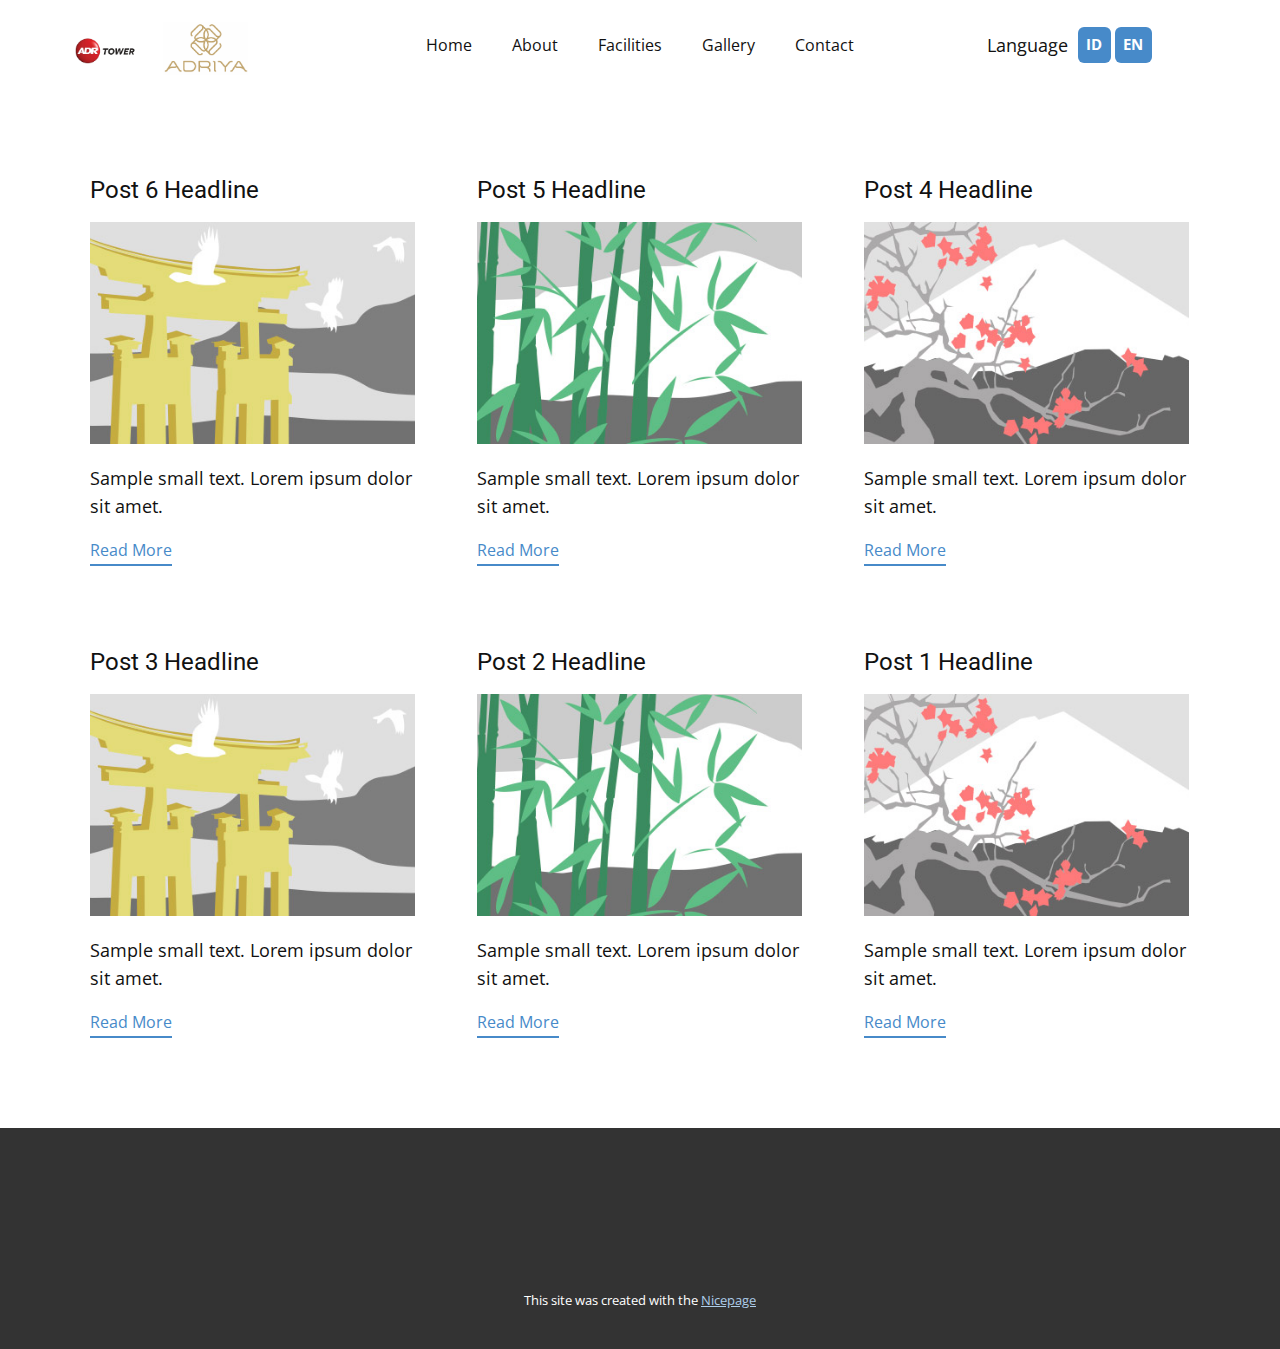
<file: blog/blog.html>
<!DOCTYPE html>
<html style="font-size: 16px;" lang="id-ID"><head>
    <meta name="viewport" content="width=device-width, initial-scale=1.0">
    <meta charset="utf-8">
    <meta name="keywords" content="Adriya Residences PIK
ADR Tower PIK office space
Apartemen Adriya PIK harga
ADR Tower PIK lokasi strategis
Fasilitas Adriya Tower PIK
Adriya PIK luxury apartment
Unit kantor ADR Tower dijual
Rooftop fine dining ADR Tower PIK
Wellness center Adriya PIK
Cara membeli unit Adriya Tower">
    <meta name="description" content="Adriya Residences PIK menawarkan hunian mewah di kawasan eksklusif Pantai Indah Kapuk. Dilengkapi dengan fasilitas premium seperti kolam renang, pusat kebugaran, dan area rekreasi keluarga. Lokasi strategis dekat mall, sekolah internasional, dan akses tol menjadikannya pilihan ideal untuk gaya hidup modern di Jakarta Utara.
ADR Tower PIK adalah ruang perkantoran modern dengan fasilitas lengkap, termasuk wellness center, rooftop fine dining, dan co-working spaces. Terletak di kawasan bisnis Pantai Indah Kapuk, ADR Tower menawarkan lingkungan kerja yang nyaman dengan desain elegan dan teknologi terkini.
">
    <title>Blog</title>
    <link rel="stylesheet" href="../nicepage.css" media="screen">
<link rel="stylesheet" href="../Blog-Template.css" media="screen">
    <script class="u-script" type="text/javascript" src="../jquery.js" defer=""></script>
    <script class="u-script" type="text/javascript" src="../nicepage.js" defer=""></script>
    <meta name="generator" content="Nicepage 7.0.3, nicepage.com">
    <link rel="icon" href="../images/logoadriya.png">
    <link id="u-theme-google-font" rel="stylesheet" href="https://fonts.googleapis.com/css?family=Roboto:100,100i,300,300i,400,400i,500,500i,700,700i,900,900i|Open+Sans:300,300i,400,400i,500,500i,600,600i,700,700i,800,800i">
    
    
    
    <script type="application/ld+json">{
		"@context": "http://schema.org",
		"@type": "Organization",
		"name": "Site1",
		"logo": "images/logo_adr_tower-removebg-preview.png"
}</script>
    <meta name="theme-color" content="#478ac9">
  <meta data-intl-tel-input-cdn-path="intlTelInput/"></head>
  <body data-path-to-root="./" data-include-products="false" class="u-body u-xl-mode" data-lang="id"><header class="u-clearfix u-header u-sticky u-white" id="sec-f3cb" data-animation-name="" data-animation-duration="0" data-animation-delay="0" data-animation-direction=""><div class="u-clearfix u-sheet u-valign-middle-xs u-sheet-1">
        <a href="../Home-ID.html" class="u-btn u-btn-round u-button-style u-enable-responsive u-hover-palette-1-light-1 u-palette-1-base u-radius u-btn-1" data-lang-en="{&quot;content&quot;:&quot;ID​&quot;,&quot;href&quot;:&quot;2971719094&quot;}" data-lang-id="{&quot;content&quot;:&quot;ID​&quot;,&quot;href&quot;:&quot;2971719094&quot;}">ID </a>
        <a href="../" class="u-btn u-btn-round u-button-style u-enable-responsive u-hover-palette-1-light-1 u-palette-1-base u-radius u-btn-2" data-lang-en="{&quot;content&quot;:&quot;EN​&quot;,&quot;href&quot;:&quot;304981494&quot;}" data-lang-id="{&quot;content&quot;:&quot;EN​&quot;,&quot;href&quot;:&quot;304981494&quot;}">EN </a>
        <a href="#PrimeLOcation" class="u-enable-responsive u-image u-logo u-image-1" data-image-width="400" data-image-height="359">
          <img src="../images/logo_adr_tower-removebg-preview.png" class="u-logo-image u-logo-image-1">
        </a>
        <a href="#PrimeLOcation" class="u-enable-responsive u-image u-logo u-image-2" data-image-width="1916" data-image-height="1195">
          <img src="../images/logoadriya.png?rand=b9b8" class="u-logo-image u-logo-image-2">
        </a>
        <nav class="u-menu u-menu-one-level u-offcanvas u-menu-1">
          <div class="menu-collapse" style="font-size: 1rem; letter-spacing: 0px;">
            <a class="u-button-style u-custom-left-right-menu-spacing u-custom-padding-bottom u-custom-top-bottom-menu-spacing u-hamburger-link u-nav-link u-text-active-palette-1-base u-text-hover-palette-2-base" href="#PrimeLOcation" data-lang-en="{&quot;content&quot;:&quot;<svg class=\&quot;u-svg-link\&quot; viewBox=\&quot;0 0 24 24\&quot;><use xlink:href=\&quot;#menu-hamburger\&quot;></use></svg><svg class=\&quot;u-svg-content\&quot; version=\&quot;1.1\&quot; id=\&quot;menu-hamburger\&quot; viewBox=\&quot;0 0 16 16\&quot; x=\&quot;0px\&quot; y=\&quot;0px\&quot; xmlns:xlink=\&quot;http://www.w3.org/1999/xlink\&quot; xmlns=\&quot;http://www.w3.org/2000/svg\&quot;>    <g>        <rect y=\&quot;1\&quot; width=\&quot;16\&quot; height=\&quot;2\&quot;></rect>        <rect y=\&quot;7\&quot; width=\&quot;16\&quot; height=\&quot;2\&quot;></rect>        <rect y=\&quot;13\&quot; width=\&quot;16\&quot; height=\&quot;2\&quot;></rect>    </g></svg>&quot;,&quot;href&quot;:&quot;#PrimeLOcation&quot;}" data-lang-id="{&quot;content&quot;:&quot;<svg class=\&quot;u-svg-link\&quot; viewBox=\&quot;0 0 24 24\&quot;><use xlink:href=\&quot;#menu-hamburger\&quot;></use></svg><svg class=\&quot;u-svg-content\&quot; version=\&quot;1.1\&quot; id=\&quot;menu-hamburger\&quot; viewBox=\&quot;0 0 16 16\&quot; x=\&quot;0px\&quot; y=\&quot;0px\&quot; xmlns:xlink=\&quot;http://www.w3.org/1999/xlink\&quot; xmlns=\&quot;http://www.w3.org/2000/svg\&quot;>    <g>        <rect y=\&quot;1\&quot; width=\&quot;16\&quot; height=\&quot;2\&quot;></rect>        <rect y=\&quot;7\&quot; width=\&quot;16\&quot; height=\&quot;2\&quot;></rect>        <rect y=\&quot;13\&quot; width=\&quot;16\&quot; height=\&quot;2\&quot;></rect>    </g></svg>&quot;,&quot;href&quot;:&quot;#PrimeLOcation&quot;}">
              <svg class="u-svg-link" viewBox="0 0 24 24"><use xlink:href="#menu-hamburger"></use></svg>
              <svg class="u-svg-content" version="1.1" id="menu-hamburger" viewBox="0 0 16 16" x="0px" y="0px" xmlns:xlink="http://www.w3.org/1999/xlink" xmlns="http://www.w3.org/2000/svg"><g><rect y="1" width="16" height="2"></rect><rect y="7" width="16" height="2"></rect><rect y="13" width="16" height="2"></rect>
</g></svg>
            </a>
          </div>
          <div class="u-custom-menu u-nav-container">
            <ul class="u-nav u-unstyled u-nav-1"><li class="u-nav-item"><a class="u-button-style u-nav-link u-text-active-palette-1-base u-text-hover-palette-2-base" href="../#sec-f42c" style="padding: 10px 20px;" data-lang-en="{&quot;content&quot;:&quot;Home&quot;,&quot;href&quot;:&quot;304981494#sec-f42c&quot;}" data-lang-id="{&quot;content&quot;:&quot;Home&quot;,&quot;href&quot;:&quot;304981494#sec-f42c&quot;}">Home</a>
</li><li class="u-nav-item"><a class="u-button-style u-nav-link u-text-active-palette-1-base u-text-hover-palette-2-base" href="../#PrimeLOcation" style="padding: 10px 20px;" data-lang-en="{&quot;content&quot;:&quot;About&quot;,&quot;href&quot;:&quot;304981494#PrimeLOcation&quot;}" data-lang-id="{&quot;content&quot;:&quot;About&quot;,&quot;href&quot;:&quot;304981494#PrimeLOcation&quot;}">About</a>
</li><li class="u-nav-item"><a class="u-button-style u-nav-link u-text-active-palette-1-base u-text-hover-palette-2-base" href="../#carousel_6e4c" style="padding: 10px 20px;" data-lang-en="{&quot;content&quot;:&quot;Facilities&quot;,&quot;href&quot;:&quot;304981494#carousel_6e4c&quot;}" data-lang-id="{&quot;content&quot;:&quot;Facilities&quot;,&quot;href&quot;:&quot;304981494#carousel_6e4c&quot;}">Facilities</a>
</li><li class="u-nav-item"><a class="u-button-style u-nav-link u-text-active-palette-1-base u-text-hover-palette-2-base" href="../#sec-8fb1" style="padding: 10px 20px;" data-lang-en="{&quot;content&quot;:&quot;Gallery&quot;,&quot;href&quot;:&quot;304981494#sec-8fb1&quot;}" data-lang-id="{&quot;content&quot;:&quot;Gallery&quot;,&quot;href&quot;:&quot;304981494#sec-8fb1&quot;}">Gallery</a>
</li><li class="u-nav-item"><a class="u-button-style u-nav-link u-text-active-palette-1-base u-text-hover-palette-2-base" href="../#contact1" style="padding: 10px 20px;" data-lang-en="{&quot;content&quot;:&quot;Contact&quot;,&quot;href&quot;:&quot;304981494#contact1&quot;}" data-lang-id="{&quot;content&quot;:&quot;Contact&quot;,&quot;href&quot;:&quot;304981494#contact1&quot;}">Contact</a>
</li></ul>
          </div>
          <div class="u-custom-menu u-nav-container-collapse">
            <div class="u-black u-container-style u-inner-container-layout u-opacity u-opacity-95 u-sidenav">
              <div class="u-inner-container-layout u-sidenav-overflow">
                <div class="u-menu-close"></div>
                <ul class="u-align-center u-nav u-popupmenu-items u-unstyled u-nav-2"><li class="u-nav-item"><a class="u-button-style u-nav-link" href="../#sec-f42c" data-lang-en="{&quot;content&quot;:&quot;Home&quot;,&quot;href&quot;:&quot;304981494#sec-f42c&quot;}" data-lang-id="{&quot;content&quot;:&quot;Home&quot;,&quot;href&quot;:&quot;304981494#sec-f42c&quot;}">Home</a>
</li><li class="u-nav-item"><a class="u-button-style u-nav-link" href="../#PrimeLOcation" data-lang-en="{&quot;content&quot;:&quot;About&quot;,&quot;href&quot;:&quot;304981494#PrimeLOcation&quot;}" data-lang-id="{&quot;content&quot;:&quot;About&quot;,&quot;href&quot;:&quot;304981494#PrimeLOcation&quot;}">About</a>
</li><li class="u-nav-item"><a class="u-button-style u-nav-link" href="../#carousel_6e4c" data-lang-en="{&quot;content&quot;:&quot;Facilities&quot;,&quot;href&quot;:&quot;304981494#carousel_6e4c&quot;}" data-lang-id="{&quot;content&quot;:&quot;Facilities&quot;,&quot;href&quot;:&quot;304981494#carousel_6e4c&quot;}">Facilities</a>
</li><li class="u-nav-item"><a class="u-button-style u-nav-link" href="../#sec-8fb1" data-lang-en="{&quot;content&quot;:&quot;Gallery&quot;,&quot;href&quot;:&quot;304981494#sec-8fb1&quot;}" data-lang-id="{&quot;content&quot;:&quot;Gallery&quot;,&quot;href&quot;:&quot;304981494#sec-8fb1&quot;}">Gallery</a>
</li><li class="u-nav-item"><a class="u-button-style u-nav-link" href="../#contact1" data-lang-en="{&quot;content&quot;:&quot;Contact&quot;,&quot;href&quot;:&quot;304981494#contact1&quot;}" data-lang-id="{&quot;content&quot;:&quot;Contact&quot;,&quot;href&quot;:&quot;304981494#contact1&quot;}">Contact</a>
</li></ul>
              </div>
            </div>
            <div class="u-black u-menu-overlay u-opacity u-opacity-70"></div>
          </div>
        </nav>
        <p class="u-enable-responsive u-text u-text-default u-text-1" data-lang-en="Language" data-lang-id="Language">Language</p>
      </div></header>
    <section class="u-clearfix u-section-1" id="sec-13b8">
      <div class="u-clearfix u-sheet u-valign-middle u-sheet-1"><!--blog--><!--blog_options_json--><!--{"type":"Recent","source":"","tags":"","count":""}--><!--/blog_options_json-->
        <div class="u-blog u-expanded-width u-repeater u-repeater-1"><!--blog_post-->
          <div class="u-blog-post u-container-style u-repeater-item u-white u-repeater-item-1">
            <div class="u-container-layout u-similar-container u-valign-top u-container-layout-1"><!--blog_post_header-->
              <h4 class="u-blog-control u-text u-text-1">
                <a class="u-post-header-link" href="../blog/post-5.html">Post 6 Headline</a>
              </h4><!--/blog_post_header--><!--blog_post_image-->
              <a class="u-post-header-link" href="../blog/post-5.html"><img alt="" class="u-blog-control u-expanded-width u-image u-image-default u-image-1" src="../images/8ad73f3c.jpeg"></a><!--/blog_post_image--><!--blog_post_content-->
              <div class="u-blog-control u-post-content u-text u-text-2 fr-view">Sample small text. Lorem ipsum dolor sit amet.</div><!--/blog_post_content--><!--blog_post_readmore-->
              <a href="../blog/post-5.html" class="u-blog-control u-border-2 u-border-palette-1-base u-btn u-btn-rectangle u-button-style u-none u-btn-1"><!--blog_post_readmore_content--><!--options_json--><!--{"content":"","defaultValue":"Read More"}--><!--/options_json-->Read More<!--/blog_post_readmore_content--></a><!--/blog_post_readmore-->
            </div>
          </div><div class="u-blog-post u-container-style u-repeater-item u-video-cover u-white">
            <div class="u-container-layout u-similar-container u-valign-top u-container-layout-2"><!--blog_post_header-->
              <h4 class="u-blog-control u-text u-text-3">
                <a class="u-post-header-link" href="../blog/post-4.html">Post 5 Headline</a>
              </h4><!--/blog_post_header--><!--blog_post_image-->
              <a class="u-post-header-link" href="../blog/post-4.html"><img alt="" class="u-blog-control u-expanded-width u-image u-image-default u-image-2" src="../images/68f64b9d.jpeg"></a><!--/blog_post_image--><!--blog_post_content-->
              <div class="u-blog-control u-post-content u-text u-text-4 fr-view">Sample small text. Lorem ipsum dolor sit amet.</div><!--/blog_post_content--><!--blog_post_readmore-->
              <a href="../blog/post-4.html" class="u-blog-control u-border-2 u-border-palette-1-base u-btn u-btn-rectangle u-button-style u-none u-btn-2"><!--blog_post_readmore_content--><!--options_json--><!--{"content":"","defaultValue":"Read More"}--><!--/options_json-->Read More<!--/blog_post_readmore_content--></a><!--/blog_post_readmore-->
            </div>
          </div><div class="u-blog-post u-container-style u-repeater-item u-video-cover u-white">
            <div class="u-container-layout u-similar-container u-valign-top u-container-layout-3"><!--blog_post_header-->
              <h4 class="u-blog-control u-text u-text-5">
                <a class="u-post-header-link" href="../blog/post-3.html">Post 4 Headline</a>
              </h4><!--/blog_post_header--><!--blog_post_image-->
              <a class="u-post-header-link" href="../blog/post-3.html"><img alt="" class="u-blog-control u-expanded-width u-image u-image-default u-image-3" src="../images/0fd3416c.jpeg"></a><!--/blog_post_image--><!--blog_post_content-->
              <div class="u-blog-control u-post-content u-text u-text-6 fr-view">Sample small text. Lorem ipsum dolor sit amet.</div><!--/blog_post_content--><!--blog_post_readmore-->
              <a href="../blog/post-3.html" class="u-blog-control u-border-2 u-border-palette-1-base u-btn u-btn-rectangle u-button-style u-none u-btn-3"><!--blog_post_readmore_content--><!--options_json--><!--{"content":"","defaultValue":"Read More"}--><!--/options_json-->Read More<!--/blog_post_readmore_content--></a><!--/blog_post_readmore-->
            </div>
          </div><div class="u-blog-post u-container-style u-repeater-item u-white u-repeater-item-1">
            <div class="u-container-layout u-similar-container u-valign-top u-container-layout-1"><!--blog_post_header-->
              <h4 class="u-blog-control u-text u-text-1">
                <a class="u-post-header-link" href="../blog/post-2.html">Post 3 Headline</a>
              </h4><!--/blog_post_header--><!--blog_post_image-->
              <a class="u-post-header-link" href="../blog/post-2.html"><img alt="" class="u-blog-control u-expanded-width u-image u-image-default u-image-1" src="../images/8ad73f3c.jpeg"></a><!--/blog_post_image--><!--blog_post_content-->
              <div class="u-blog-control u-post-content u-text u-text-2 fr-view">Sample small text. Lorem ipsum dolor sit amet.</div><!--/blog_post_content--><!--blog_post_readmore-->
              <a href="../blog/post-2.html" class="u-blog-control u-border-2 u-border-palette-1-base u-btn u-btn-rectangle u-button-style u-none u-btn-1"><!--blog_post_readmore_content--><!--options_json--><!--{"content":"","defaultValue":"Read More"}--><!--/options_json-->Read More<!--/blog_post_readmore_content--></a><!--/blog_post_readmore-->
            </div>
          </div><div class="u-blog-post u-container-style u-repeater-item u-video-cover u-white">
            <div class="u-container-layout u-similar-container u-valign-top u-container-layout-2"><!--blog_post_header-->
              <h4 class="u-blog-control u-text u-text-3">
                <a class="u-post-header-link" href="../blog/post-1.html">Post 2 Headline</a>
              </h4><!--/blog_post_header--><!--blog_post_image-->
              <a class="u-post-header-link" href="../blog/post-1.html"><img alt="" class="u-blog-control u-expanded-width u-image u-image-default u-image-2" src="../images/68f64b9d.jpeg"></a><!--/blog_post_image--><!--blog_post_content-->
              <div class="u-blog-control u-post-content u-text u-text-4 fr-view">Sample small text. Lorem ipsum dolor sit amet.</div><!--/blog_post_content--><!--blog_post_readmore-->
              <a href="../blog/post-1.html" class="u-blog-control u-border-2 u-border-palette-1-base u-btn u-btn-rectangle u-button-style u-none u-btn-2"><!--blog_post_readmore_content--><!--options_json--><!--{"content":"","defaultValue":"Read More"}--><!--/options_json-->Read More<!--/blog_post_readmore_content--></a><!--/blog_post_readmore-->
            </div>
          </div><div class="u-blog-post u-container-style u-repeater-item u-video-cover u-white">
            <div class="u-container-layout u-similar-container u-valign-top u-container-layout-3"><!--blog_post_header-->
              <h4 class="u-blog-control u-text u-text-5">
                <a class="u-post-header-link" href="../blog/post.html">Post 1 Headline</a>
              </h4><!--/blog_post_header--><!--blog_post_image-->
              <a class="u-post-header-link" href="../blog/post.html"><img alt="" class="u-blog-control u-expanded-width u-image u-image-default u-image-3" src="../images/0fd3416c.jpeg"></a><!--/blog_post_image--><!--blog_post_content-->
              <div class="u-blog-control u-post-content u-text u-text-6 fr-view">Sample small text. Lorem ipsum dolor sit amet.</div><!--/blog_post_content--><!--blog_post_readmore-->
              <a href="../blog/post.html" class="u-blog-control u-border-2 u-border-palette-1-base u-btn u-btn-rectangle u-button-style u-none u-btn-3"><!--blog_post_readmore_content--><!--options_json--><!--{"content":"","defaultValue":"Read More"}--><!--/options_json-->Read More<!--/blog_post_readmore_content--></a><!--/blog_post_readmore-->
            </div>
          </div><!--/blog_post--><!--blog_post-->
          <!--/blog_post--><!--blog_post-->
          <!--/blog_post-->
        </div><!--/blog-->
      </div>
    </section>
    
    
    
    <footer class="u-align-center u-clearfix u-container-align-center u-footer u-grey-80 u-footer" id="sec-920c"><div class="u-clearfix u-sheet u-sheet-1"></div></footer>
    <section class="u-backlink u-clearfix u-grey-80">
      <p class="u-text">
        <span>This site was created with the </span>
        <a class="u-link" href="https://nicepage.com/" target="_blank" rel="nofollow">
          <span>Nicepage</span>
        </a>
      </p>
    </section>
  
</body></html>
</file>
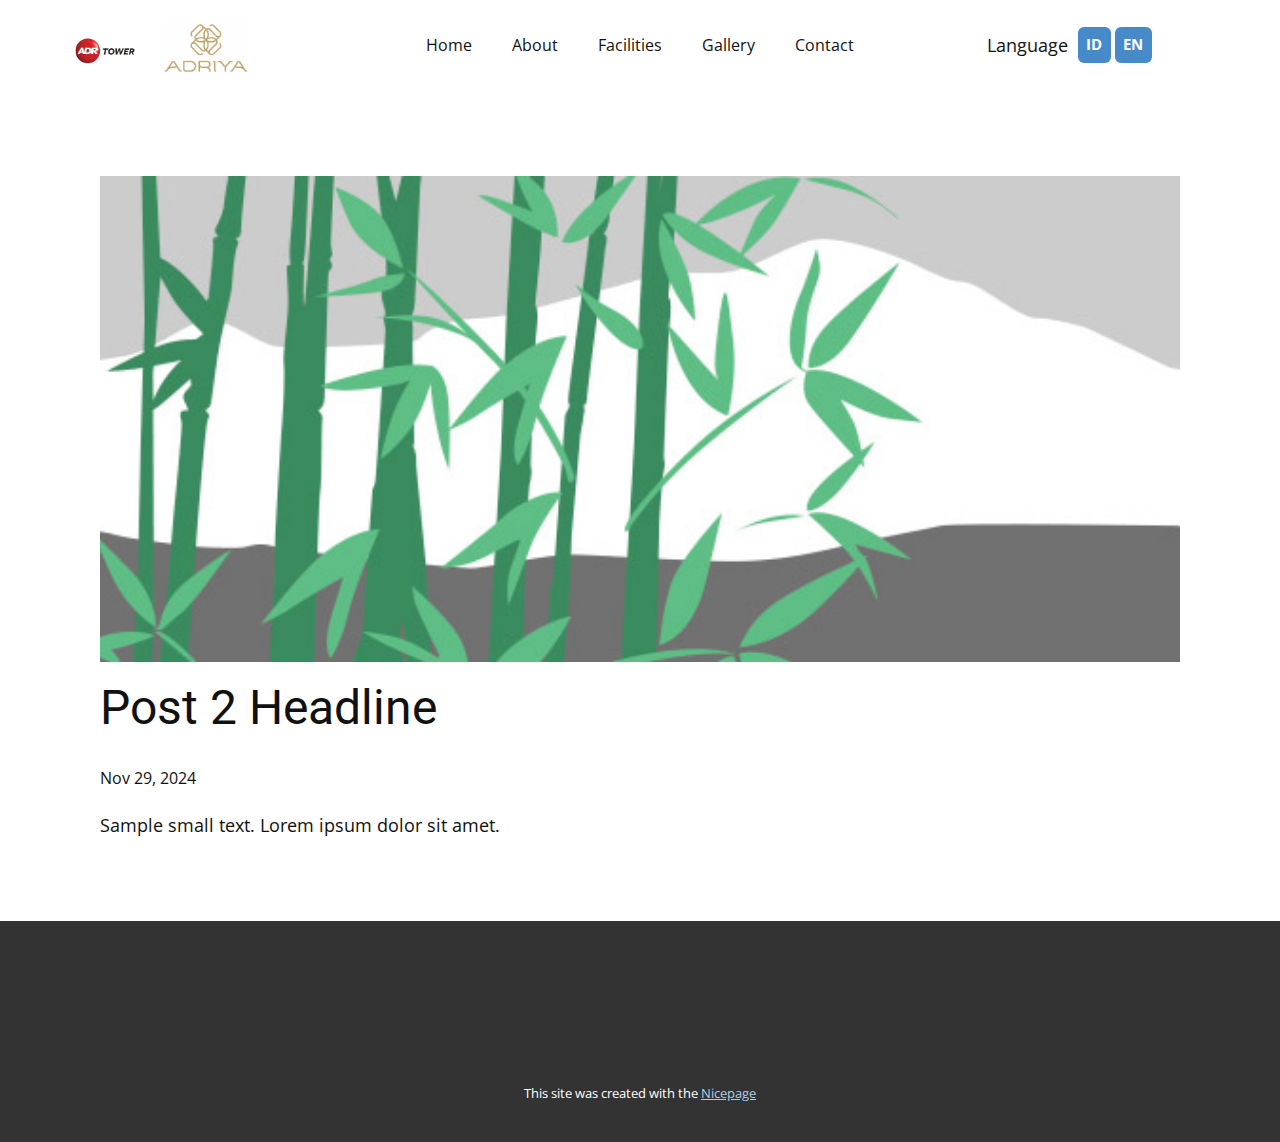
<file: blog/post-1.html>
<!DOCTYPE html>
<html style="font-size: 16px;" lang="id-ID"><head>
    <meta name="viewport" content="width=device-width, initial-scale=1.0">
    <meta charset="utf-8">
    <meta name="keywords" content="Post 1 Headline">
    <meta name="description" content="Adriya Residences PIK menawarkan hunian mewah di kawasan eksklusif Pantai Indah Kapuk. Dilengkapi dengan fasilitas premium seperti kolam renang, pusat kebugaran, dan area rekreasi keluarga. Lokasi strategis dekat mall, sekolah internasional, dan akses tol menjadikannya pilihan ideal untuk gaya hidup modern di Jakarta Utara.
ADR Tower PIK adalah ruang perkantoran modern dengan fasilitas lengkap, termasuk wellness center, rooftop fine dining, dan co-working spaces. Terletak di kawasan bisnis Pantai Indah Kapuk, ADR Tower menawarkan lingkungan kerja yang nyaman dengan desain elegan dan teknologi terkini.
">
    <title>Post 2 Headline</title>
    <link rel="stylesheet" href="../nicepage.css" media="screen">
<link rel="stylesheet" href="../Post-Template.css" media="screen">
    <script class="u-script" type="text/javascript" src="../jquery.js" defer=""></script>
    <script class="u-script" type="text/javascript" src="../nicepage.js" defer=""></script>
    <meta name="generator" content="Nicepage 7.0.3, nicepage.com">
    <link rel="icon" href="../images/logoadriya.png">
    <link id="u-theme-google-font" rel="stylesheet" href="https://fonts.googleapis.com/css?family=Roboto:100,100i,300,300i,400,400i,500,500i,700,700i,900,900i|Open+Sans:300,300i,400,400i,500,500i,600,600i,700,700i,800,800i">
    
    
    
    <script type="application/ld+json">{
		"@context": "http://schema.org",
		"@type": "Organization",
		"name": "Site1",
		"logo": "images/logo_adr_tower-removebg-preview.png"
}</script>
    <meta name="theme-color" content="#478ac9">
  <meta data-intl-tel-input-cdn-path="intlTelInput/"></head>
  <body data-path-to-root="./" data-include-products="false" class="u-body u-xl-mode" data-lang="id"><header class="u-clearfix u-header u-sticky u-white" id="sec-f3cb" data-animation-name="" data-animation-duration="0" data-animation-delay="0" data-animation-direction=""><div class="u-clearfix u-sheet u-valign-middle-xs u-sheet-1">
        <a href="../Home-ID.html" class="u-btn u-btn-round u-button-style u-enable-responsive u-hover-palette-1-light-1 u-palette-1-base u-radius u-btn-1" data-lang-en="{&quot;content&quot;:&quot;ID​&quot;,&quot;href&quot;:&quot;2971719094&quot;}" data-lang-id="{&quot;content&quot;:&quot;ID​&quot;,&quot;href&quot;:&quot;2971719094&quot;}">ID </a>
        <a href="../" class="u-btn u-btn-round u-button-style u-enable-responsive u-hover-palette-1-light-1 u-palette-1-base u-radius u-btn-2" data-lang-en="{&quot;content&quot;:&quot;EN​&quot;,&quot;href&quot;:&quot;304981494&quot;}" data-lang-id="{&quot;content&quot;:&quot;EN​&quot;,&quot;href&quot;:&quot;304981494&quot;}">EN </a>
        <a href="#PrimeLOcation" class="u-enable-responsive u-image u-logo u-image-1" data-image-width="400" data-image-height="359">
          <img src="../images/logo_adr_tower-removebg-preview.png" class="u-logo-image u-logo-image-1">
        </a>
        <a href="#PrimeLOcation" class="u-enable-responsive u-image u-logo u-image-2" data-image-width="1916" data-image-height="1195">
          <img src="../images/logoadriya.png?rand=b9b8" class="u-logo-image u-logo-image-2">
        </a>
        <nav class="u-menu u-menu-one-level u-offcanvas u-menu-1">
          <div class="menu-collapse" style="font-size: 1rem; letter-spacing: 0px;">
            <a class="u-button-style u-custom-left-right-menu-spacing u-custom-padding-bottom u-custom-top-bottom-menu-spacing u-hamburger-link u-nav-link u-text-active-palette-1-base u-text-hover-palette-2-base" href="#PrimeLOcation" data-lang-en="{&quot;content&quot;:&quot;<svg class=\&quot;u-svg-link\&quot; viewBox=\&quot;0 0 24 24\&quot;><use xlink:href=\&quot;#menu-hamburger\&quot;></use></svg><svg class=\&quot;u-svg-content\&quot; version=\&quot;1.1\&quot; id=\&quot;menu-hamburger\&quot; viewBox=\&quot;0 0 16 16\&quot; x=\&quot;0px\&quot; y=\&quot;0px\&quot; xmlns:xlink=\&quot;http://www.w3.org/1999/xlink\&quot; xmlns=\&quot;http://www.w3.org/2000/svg\&quot;>    <g>        <rect y=\&quot;1\&quot; width=\&quot;16\&quot; height=\&quot;2\&quot;></rect>        <rect y=\&quot;7\&quot; width=\&quot;16\&quot; height=\&quot;2\&quot;></rect>        <rect y=\&quot;13\&quot; width=\&quot;16\&quot; height=\&quot;2\&quot;></rect>    </g></svg>&quot;,&quot;href&quot;:&quot;#PrimeLOcation&quot;}" data-lang-id="{&quot;content&quot;:&quot;<svg class=\&quot;u-svg-link\&quot; viewBox=\&quot;0 0 24 24\&quot;><use xlink:href=\&quot;#menu-hamburger\&quot;></use></svg><svg class=\&quot;u-svg-content\&quot; version=\&quot;1.1\&quot; id=\&quot;menu-hamburger\&quot; viewBox=\&quot;0 0 16 16\&quot; x=\&quot;0px\&quot; y=\&quot;0px\&quot; xmlns:xlink=\&quot;http://www.w3.org/1999/xlink\&quot; xmlns=\&quot;http://www.w3.org/2000/svg\&quot;>    <g>        <rect y=\&quot;1\&quot; width=\&quot;16\&quot; height=\&quot;2\&quot;></rect>        <rect y=\&quot;7\&quot; width=\&quot;16\&quot; height=\&quot;2\&quot;></rect>        <rect y=\&quot;13\&quot; width=\&quot;16\&quot; height=\&quot;2\&quot;></rect>    </g></svg>&quot;,&quot;href&quot;:&quot;#PrimeLOcation&quot;}">
              <svg class="u-svg-link" viewBox="0 0 24 24"><use xlink:href="#menu-hamburger"></use></svg>
              <svg class="u-svg-content" version="1.1" id="menu-hamburger" viewBox="0 0 16 16" x="0px" y="0px" xmlns:xlink="http://www.w3.org/1999/xlink" xmlns="http://www.w3.org/2000/svg"><g><rect y="1" width="16" height="2"></rect><rect y="7" width="16" height="2"></rect><rect y="13" width="16" height="2"></rect>
</g></svg>
            </a>
          </div>
          <div class="u-custom-menu u-nav-container">
            <ul class="u-nav u-unstyled u-nav-1"><li class="u-nav-item"><a class="u-button-style u-nav-link u-text-active-palette-1-base u-text-hover-palette-2-base" href="../#sec-f42c" style="padding: 10px 20px;" data-lang-en="{&quot;content&quot;:&quot;Home&quot;,&quot;href&quot;:&quot;304981494#sec-f42c&quot;}" data-lang-id="{&quot;content&quot;:&quot;Home&quot;,&quot;href&quot;:&quot;304981494#sec-f42c&quot;}">Home</a>
</li><li class="u-nav-item"><a class="u-button-style u-nav-link u-text-active-palette-1-base u-text-hover-palette-2-base" href="../#PrimeLOcation" style="padding: 10px 20px;" data-lang-en="{&quot;content&quot;:&quot;About&quot;,&quot;href&quot;:&quot;304981494#PrimeLOcation&quot;}" data-lang-id="{&quot;content&quot;:&quot;About&quot;,&quot;href&quot;:&quot;304981494#PrimeLOcation&quot;}">About</a>
</li><li class="u-nav-item"><a class="u-button-style u-nav-link u-text-active-palette-1-base u-text-hover-palette-2-base" href="../#carousel_6e4c" style="padding: 10px 20px;" data-lang-en="{&quot;content&quot;:&quot;Facilities&quot;,&quot;href&quot;:&quot;304981494#carousel_6e4c&quot;}" data-lang-id="{&quot;content&quot;:&quot;Facilities&quot;,&quot;href&quot;:&quot;304981494#carousel_6e4c&quot;}">Facilities</a>
</li><li class="u-nav-item"><a class="u-button-style u-nav-link u-text-active-palette-1-base u-text-hover-palette-2-base" href="../#sec-8fb1" style="padding: 10px 20px;" data-lang-en="{&quot;content&quot;:&quot;Gallery&quot;,&quot;href&quot;:&quot;304981494#sec-8fb1&quot;}" data-lang-id="{&quot;content&quot;:&quot;Gallery&quot;,&quot;href&quot;:&quot;304981494#sec-8fb1&quot;}">Gallery</a>
</li><li class="u-nav-item"><a class="u-button-style u-nav-link u-text-active-palette-1-base u-text-hover-palette-2-base" href="../#contact1" style="padding: 10px 20px;" data-lang-en="{&quot;content&quot;:&quot;Contact&quot;,&quot;href&quot;:&quot;304981494#contact1&quot;}" data-lang-id="{&quot;content&quot;:&quot;Contact&quot;,&quot;href&quot;:&quot;304981494#contact1&quot;}">Contact</a>
</li></ul>
          </div>
          <div class="u-custom-menu u-nav-container-collapse">
            <div class="u-black u-container-style u-inner-container-layout u-opacity u-opacity-95 u-sidenav">
              <div class="u-inner-container-layout u-sidenav-overflow">
                <div class="u-menu-close"></div>
                <ul class="u-align-center u-nav u-popupmenu-items u-unstyled u-nav-2"><li class="u-nav-item"><a class="u-button-style u-nav-link" href="../#sec-f42c" data-lang-en="{&quot;content&quot;:&quot;Home&quot;,&quot;href&quot;:&quot;304981494#sec-f42c&quot;}" data-lang-id="{&quot;content&quot;:&quot;Home&quot;,&quot;href&quot;:&quot;304981494#sec-f42c&quot;}">Home</a>
</li><li class="u-nav-item"><a class="u-button-style u-nav-link" href="../#PrimeLOcation" data-lang-en="{&quot;content&quot;:&quot;About&quot;,&quot;href&quot;:&quot;304981494#PrimeLOcation&quot;}" data-lang-id="{&quot;content&quot;:&quot;About&quot;,&quot;href&quot;:&quot;304981494#PrimeLOcation&quot;}">About</a>
</li><li class="u-nav-item"><a class="u-button-style u-nav-link" href="../#carousel_6e4c" data-lang-en="{&quot;content&quot;:&quot;Facilities&quot;,&quot;href&quot;:&quot;304981494#carousel_6e4c&quot;}" data-lang-id="{&quot;content&quot;:&quot;Facilities&quot;,&quot;href&quot;:&quot;304981494#carousel_6e4c&quot;}">Facilities</a>
</li><li class="u-nav-item"><a class="u-button-style u-nav-link" href="../#sec-8fb1" data-lang-en="{&quot;content&quot;:&quot;Gallery&quot;,&quot;href&quot;:&quot;304981494#sec-8fb1&quot;}" data-lang-id="{&quot;content&quot;:&quot;Gallery&quot;,&quot;href&quot;:&quot;304981494#sec-8fb1&quot;}">Gallery</a>
</li><li class="u-nav-item"><a class="u-button-style u-nav-link" href="../#contact1" data-lang-en="{&quot;content&quot;:&quot;Contact&quot;,&quot;href&quot;:&quot;304981494#contact1&quot;}" data-lang-id="{&quot;content&quot;:&quot;Contact&quot;,&quot;href&quot;:&quot;304981494#contact1&quot;}">Contact</a>
</li></ul>
              </div>
            </div>
            <div class="u-black u-menu-overlay u-opacity u-opacity-70"></div>
          </div>
        </nav>
        <p class="u-enable-responsive u-text u-text-default u-text-1" data-lang-en="Language" data-lang-id="Language">Language</p>
      </div></header>
    <section class="u-align-center u-clearfix u-section-1" id="sec-34cd">
      <div class="u-clearfix u-sheet u-valign-middle-md u-valign-middle-sm u-valign-middle-xs u-sheet-1"><!--post_details--><!--post_details_options_json--><!--{"source":""}--><!--/post_details_options_json--><!--blog_post-->
        <div class="u-container-style u-expanded-width u-post-details u-post-details-1">
          <div class="u-container-layout u-valign-middle u-container-layout-1"><!--blog_post_image-->
            <img alt="" class="u-blog-control u-expanded-width u-image u-image-default u-image-1" src="../images/68f64b9d.jpeg"><!--/blog_post_image--><!--blog_post_header-->
            <h2 class="u-blog-control u-text u-text-1">Post 2 Headline</h2><!--/blog_post_header--><!--blog_post_metadata-->
            <div class="u-blog-control u-metadata u-metadata-1"><!--blog_post_metadata_date-->
              <span class="u-meta-date u-meta-icon">Nov 29, 2024</span><!--/blog_post_metadata_date--><!--blog_post_metadata_category-->
              <!--/blog_post_metadata_category--><!--blog_post_metadata_comments-->
              <!--/blog_post_metadata_comments-->
            </div><!--/blog_post_metadata--><!--blog_post_content-->
            <div class="u-align-justify u-blog-control u-post-content u-text u-text-2 fr-view">
  <p>Sample small text. Lorem ipsum dolor sit amet.</p>
  </div><!--/blog_post_content-->
          </div>
        </div><!--/blog_post--><!--/post_details-->
      </div>
    </section>
    
    
    
    <footer class="u-align-center u-clearfix u-container-align-center u-footer u-grey-80 u-footer" id="sec-920c"><div class="u-clearfix u-sheet u-sheet-1"></div></footer>
    <section class="u-backlink u-clearfix u-grey-80">
      <p class="u-text">
        <span>This site was created with the </span>
        <a class="u-link" href="https://nicepage.com/" target="_blank" rel="nofollow">
          <span>Nicepage</span>
        </a>
      </p>
    </section>
  
</body></html>
</file>
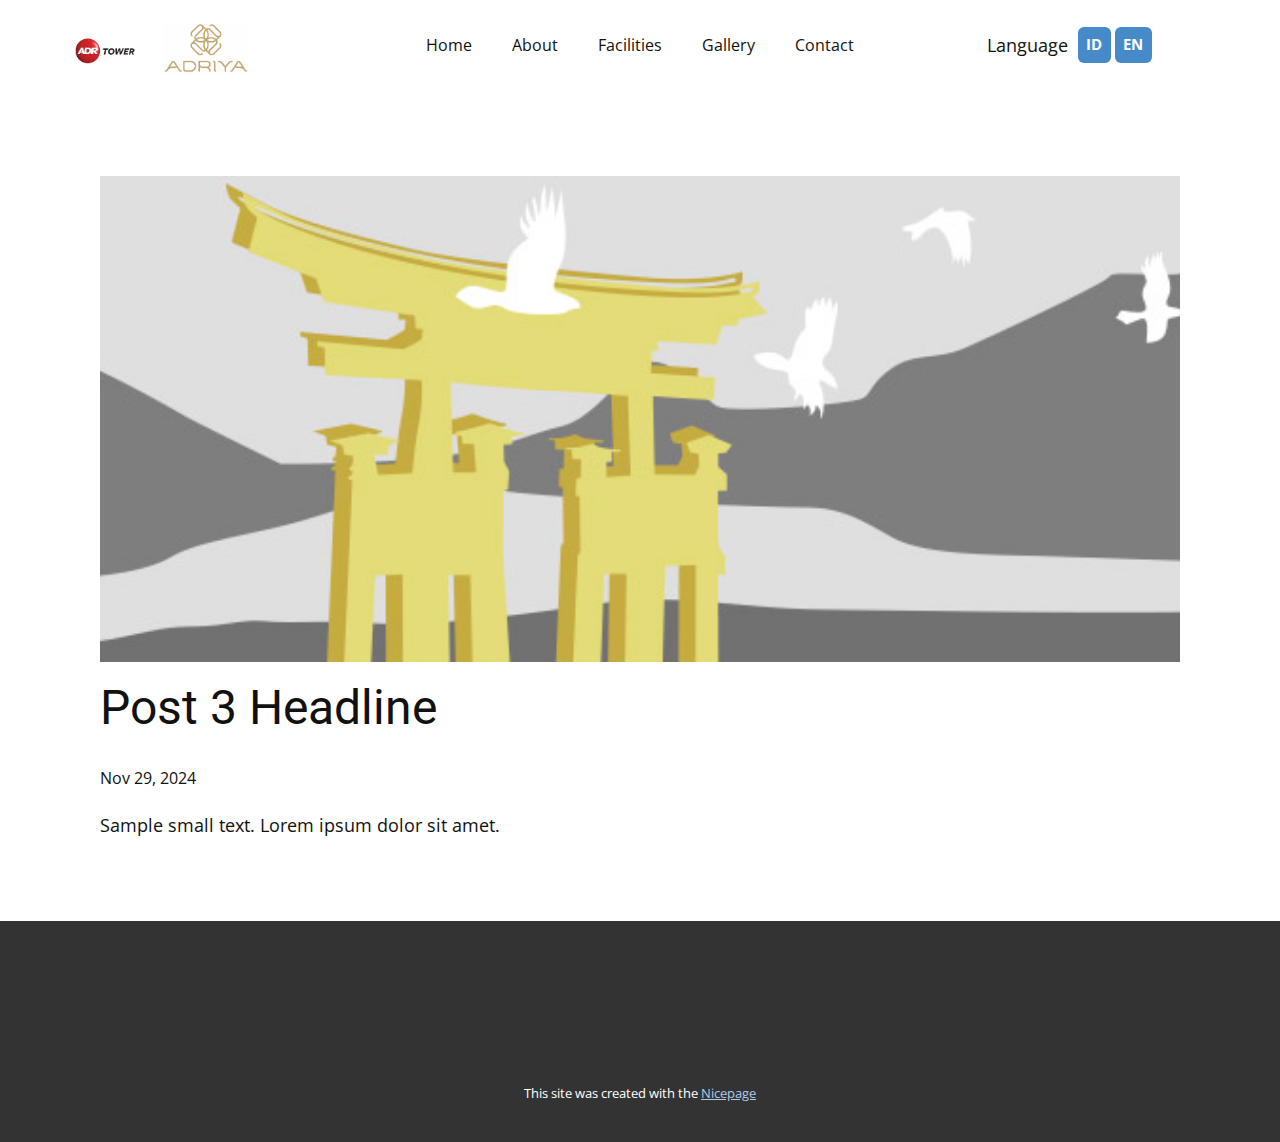
<file: blog/post-2.html>
<!DOCTYPE html>
<html style="font-size: 16px;" lang="id-ID"><head>
    <meta name="viewport" content="width=device-width, initial-scale=1.0">
    <meta charset="utf-8">
    <meta name="keywords" content="Post 1 Headline">
    <meta name="description" content="Adriya Residences PIK menawarkan hunian mewah di kawasan eksklusif Pantai Indah Kapuk. Dilengkapi dengan fasilitas premium seperti kolam renang, pusat kebugaran, dan area rekreasi keluarga. Lokasi strategis dekat mall, sekolah internasional, dan akses tol menjadikannya pilihan ideal untuk gaya hidup modern di Jakarta Utara.
ADR Tower PIK adalah ruang perkantoran modern dengan fasilitas lengkap, termasuk wellness center, rooftop fine dining, dan co-working spaces. Terletak di kawasan bisnis Pantai Indah Kapuk, ADR Tower menawarkan lingkungan kerja yang nyaman dengan desain elegan dan teknologi terkini.
">
    <title>Post 3 Headline</title>
    <link rel="stylesheet" href="../nicepage.css" media="screen">
<link rel="stylesheet" href="../Post-Template.css" media="screen">
    <script class="u-script" type="text/javascript" src="../jquery.js" defer=""></script>
    <script class="u-script" type="text/javascript" src="../nicepage.js" defer=""></script>
    <meta name="generator" content="Nicepage 7.0.3, nicepage.com">
    <link rel="icon" href="../images/logoadriya.png">
    <link id="u-theme-google-font" rel="stylesheet" href="https://fonts.googleapis.com/css?family=Roboto:100,100i,300,300i,400,400i,500,500i,700,700i,900,900i|Open+Sans:300,300i,400,400i,500,500i,600,600i,700,700i,800,800i">
    
    
    
    <script type="application/ld+json">{
		"@context": "http://schema.org",
		"@type": "Organization",
		"name": "Site1",
		"logo": "images/logo_adr_tower-removebg-preview.png"
}</script>
    <meta name="theme-color" content="#478ac9">
  <meta data-intl-tel-input-cdn-path="intlTelInput/"></head>
  <body data-path-to-root="./" data-include-products="false" class="u-body u-xl-mode" data-lang="id"><header class="u-clearfix u-header u-sticky u-white" id="sec-f3cb" data-animation-name="" data-animation-duration="0" data-animation-delay="0" data-animation-direction=""><div class="u-clearfix u-sheet u-valign-middle-xs u-sheet-1">
        <a href="../Home-ID.html" class="u-btn u-btn-round u-button-style u-enable-responsive u-hover-palette-1-light-1 u-palette-1-base u-radius u-btn-1" data-lang-en="{&quot;content&quot;:&quot;ID​&quot;,&quot;href&quot;:&quot;2971719094&quot;}" data-lang-id="{&quot;content&quot;:&quot;ID​&quot;,&quot;href&quot;:&quot;2971719094&quot;}">ID </a>
        <a href="../" class="u-btn u-btn-round u-button-style u-enable-responsive u-hover-palette-1-light-1 u-palette-1-base u-radius u-btn-2" data-lang-en="{&quot;content&quot;:&quot;EN​&quot;,&quot;href&quot;:&quot;304981494&quot;}" data-lang-id="{&quot;content&quot;:&quot;EN​&quot;,&quot;href&quot;:&quot;304981494&quot;}">EN </a>
        <a href="#PrimeLOcation" class="u-enable-responsive u-image u-logo u-image-1" data-image-width="400" data-image-height="359">
          <img src="../images/logo_adr_tower-removebg-preview.png" class="u-logo-image u-logo-image-1">
        </a>
        <a href="#PrimeLOcation" class="u-enable-responsive u-image u-logo u-image-2" data-image-width="1916" data-image-height="1195">
          <img src="../images/logoadriya.png?rand=b9b8" class="u-logo-image u-logo-image-2">
        </a>
        <nav class="u-menu u-menu-one-level u-offcanvas u-menu-1">
          <div class="menu-collapse" style="font-size: 1rem; letter-spacing: 0px;">
            <a class="u-button-style u-custom-left-right-menu-spacing u-custom-padding-bottom u-custom-top-bottom-menu-spacing u-hamburger-link u-nav-link u-text-active-palette-1-base u-text-hover-palette-2-base" href="#PrimeLOcation" data-lang-en="{&quot;content&quot;:&quot;<svg class=\&quot;u-svg-link\&quot; viewBox=\&quot;0 0 24 24\&quot;><use xlink:href=\&quot;#menu-hamburger\&quot;></use></svg><svg class=\&quot;u-svg-content\&quot; version=\&quot;1.1\&quot; id=\&quot;menu-hamburger\&quot; viewBox=\&quot;0 0 16 16\&quot; x=\&quot;0px\&quot; y=\&quot;0px\&quot; xmlns:xlink=\&quot;http://www.w3.org/1999/xlink\&quot; xmlns=\&quot;http://www.w3.org/2000/svg\&quot;>    <g>        <rect y=\&quot;1\&quot; width=\&quot;16\&quot; height=\&quot;2\&quot;></rect>        <rect y=\&quot;7\&quot; width=\&quot;16\&quot; height=\&quot;2\&quot;></rect>        <rect y=\&quot;13\&quot; width=\&quot;16\&quot; height=\&quot;2\&quot;></rect>    </g></svg>&quot;,&quot;href&quot;:&quot;#PrimeLOcation&quot;}" data-lang-id="{&quot;content&quot;:&quot;<svg class=\&quot;u-svg-link\&quot; viewBox=\&quot;0 0 24 24\&quot;><use xlink:href=\&quot;#menu-hamburger\&quot;></use></svg><svg class=\&quot;u-svg-content\&quot; version=\&quot;1.1\&quot; id=\&quot;menu-hamburger\&quot; viewBox=\&quot;0 0 16 16\&quot; x=\&quot;0px\&quot; y=\&quot;0px\&quot; xmlns:xlink=\&quot;http://www.w3.org/1999/xlink\&quot; xmlns=\&quot;http://www.w3.org/2000/svg\&quot;>    <g>        <rect y=\&quot;1\&quot; width=\&quot;16\&quot; height=\&quot;2\&quot;></rect>        <rect y=\&quot;7\&quot; width=\&quot;16\&quot; height=\&quot;2\&quot;></rect>        <rect y=\&quot;13\&quot; width=\&quot;16\&quot; height=\&quot;2\&quot;></rect>    </g></svg>&quot;,&quot;href&quot;:&quot;#PrimeLOcation&quot;}">
              <svg class="u-svg-link" viewBox="0 0 24 24"><use xlink:href="#menu-hamburger"></use></svg>
              <svg class="u-svg-content" version="1.1" id="menu-hamburger" viewBox="0 0 16 16" x="0px" y="0px" xmlns:xlink="http://www.w3.org/1999/xlink" xmlns="http://www.w3.org/2000/svg"><g><rect y="1" width="16" height="2"></rect><rect y="7" width="16" height="2"></rect><rect y="13" width="16" height="2"></rect>
</g></svg>
            </a>
          </div>
          <div class="u-custom-menu u-nav-container">
            <ul class="u-nav u-unstyled u-nav-1"><li class="u-nav-item"><a class="u-button-style u-nav-link u-text-active-palette-1-base u-text-hover-palette-2-base" href="../#sec-f42c" style="padding: 10px 20px;" data-lang-en="{&quot;content&quot;:&quot;Home&quot;,&quot;href&quot;:&quot;304981494#sec-f42c&quot;}" data-lang-id="{&quot;content&quot;:&quot;Home&quot;,&quot;href&quot;:&quot;304981494#sec-f42c&quot;}">Home</a>
</li><li class="u-nav-item"><a class="u-button-style u-nav-link u-text-active-palette-1-base u-text-hover-palette-2-base" href="../#PrimeLOcation" style="padding: 10px 20px;" data-lang-en="{&quot;content&quot;:&quot;About&quot;,&quot;href&quot;:&quot;304981494#PrimeLOcation&quot;}" data-lang-id="{&quot;content&quot;:&quot;About&quot;,&quot;href&quot;:&quot;304981494#PrimeLOcation&quot;}">About</a>
</li><li class="u-nav-item"><a class="u-button-style u-nav-link u-text-active-palette-1-base u-text-hover-palette-2-base" href="../#carousel_6e4c" style="padding: 10px 20px;" data-lang-en="{&quot;content&quot;:&quot;Facilities&quot;,&quot;href&quot;:&quot;304981494#carousel_6e4c&quot;}" data-lang-id="{&quot;content&quot;:&quot;Facilities&quot;,&quot;href&quot;:&quot;304981494#carousel_6e4c&quot;}">Facilities</a>
</li><li class="u-nav-item"><a class="u-button-style u-nav-link u-text-active-palette-1-base u-text-hover-palette-2-base" href="../#sec-8fb1" style="padding: 10px 20px;" data-lang-en="{&quot;content&quot;:&quot;Gallery&quot;,&quot;href&quot;:&quot;304981494#sec-8fb1&quot;}" data-lang-id="{&quot;content&quot;:&quot;Gallery&quot;,&quot;href&quot;:&quot;304981494#sec-8fb1&quot;}">Gallery</a>
</li><li class="u-nav-item"><a class="u-button-style u-nav-link u-text-active-palette-1-base u-text-hover-palette-2-base" href="../#contact1" style="padding: 10px 20px;" data-lang-en="{&quot;content&quot;:&quot;Contact&quot;,&quot;href&quot;:&quot;304981494#contact1&quot;}" data-lang-id="{&quot;content&quot;:&quot;Contact&quot;,&quot;href&quot;:&quot;304981494#contact1&quot;}">Contact</a>
</li></ul>
          </div>
          <div class="u-custom-menu u-nav-container-collapse">
            <div class="u-black u-container-style u-inner-container-layout u-opacity u-opacity-95 u-sidenav">
              <div class="u-inner-container-layout u-sidenav-overflow">
                <div class="u-menu-close"></div>
                <ul class="u-align-center u-nav u-popupmenu-items u-unstyled u-nav-2"><li class="u-nav-item"><a class="u-button-style u-nav-link" href="../#sec-f42c" data-lang-en="{&quot;content&quot;:&quot;Home&quot;,&quot;href&quot;:&quot;304981494#sec-f42c&quot;}" data-lang-id="{&quot;content&quot;:&quot;Home&quot;,&quot;href&quot;:&quot;304981494#sec-f42c&quot;}">Home</a>
</li><li class="u-nav-item"><a class="u-button-style u-nav-link" href="../#PrimeLOcation" data-lang-en="{&quot;content&quot;:&quot;About&quot;,&quot;href&quot;:&quot;304981494#PrimeLOcation&quot;}" data-lang-id="{&quot;content&quot;:&quot;About&quot;,&quot;href&quot;:&quot;304981494#PrimeLOcation&quot;}">About</a>
</li><li class="u-nav-item"><a class="u-button-style u-nav-link" href="../#carousel_6e4c" data-lang-en="{&quot;content&quot;:&quot;Facilities&quot;,&quot;href&quot;:&quot;304981494#carousel_6e4c&quot;}" data-lang-id="{&quot;content&quot;:&quot;Facilities&quot;,&quot;href&quot;:&quot;304981494#carousel_6e4c&quot;}">Facilities</a>
</li><li class="u-nav-item"><a class="u-button-style u-nav-link" href="../#sec-8fb1" data-lang-en="{&quot;content&quot;:&quot;Gallery&quot;,&quot;href&quot;:&quot;304981494#sec-8fb1&quot;}" data-lang-id="{&quot;content&quot;:&quot;Gallery&quot;,&quot;href&quot;:&quot;304981494#sec-8fb1&quot;}">Gallery</a>
</li><li class="u-nav-item"><a class="u-button-style u-nav-link" href="../#contact1" data-lang-en="{&quot;content&quot;:&quot;Contact&quot;,&quot;href&quot;:&quot;304981494#contact1&quot;}" data-lang-id="{&quot;content&quot;:&quot;Contact&quot;,&quot;href&quot;:&quot;304981494#contact1&quot;}">Contact</a>
</li></ul>
              </div>
            </div>
            <div class="u-black u-menu-overlay u-opacity u-opacity-70"></div>
          </div>
        </nav>
        <p class="u-enable-responsive u-text u-text-default u-text-1" data-lang-en="Language" data-lang-id="Language">Language</p>
      </div></header>
    <section class="u-align-center u-clearfix u-section-1" id="sec-34cd">
      <div class="u-clearfix u-sheet u-valign-middle-md u-valign-middle-sm u-valign-middle-xs u-sheet-1"><!--post_details--><!--post_details_options_json--><!--{"source":""}--><!--/post_details_options_json--><!--blog_post-->
        <div class="u-container-style u-expanded-width u-post-details u-post-details-1">
          <div class="u-container-layout u-valign-middle u-container-layout-1"><!--blog_post_image-->
            <img alt="" class="u-blog-control u-expanded-width u-image u-image-default u-image-1" src="../images/8ad73f3c.jpeg"><!--/blog_post_image--><!--blog_post_header-->
            <h2 class="u-blog-control u-text u-text-1">Post 3 Headline</h2><!--/blog_post_header--><!--blog_post_metadata-->
            <div class="u-blog-control u-metadata u-metadata-1"><!--blog_post_metadata_date-->
              <span class="u-meta-date u-meta-icon">Nov 29, 2024</span><!--/blog_post_metadata_date--><!--blog_post_metadata_category-->
              <!--/blog_post_metadata_category--><!--blog_post_metadata_comments-->
              <!--/blog_post_metadata_comments-->
            </div><!--/blog_post_metadata--><!--blog_post_content-->
            <div class="u-align-justify u-blog-control u-post-content u-text u-text-2 fr-view">
  <p>Sample small text. Lorem ipsum dolor sit amet.</p>
  </div><!--/blog_post_content-->
          </div>
        </div><!--/blog_post--><!--/post_details-->
      </div>
    </section>
    
    
    
    <footer class="u-align-center u-clearfix u-container-align-center u-footer u-grey-80 u-footer" id="sec-920c"><div class="u-clearfix u-sheet u-sheet-1"></div></footer>
    <section class="u-backlink u-clearfix u-grey-80">
      <p class="u-text">
        <span>This site was created with the </span>
        <a class="u-link" href="https://nicepage.com/" target="_blank" rel="nofollow">
          <span>Nicepage</span>
        </a>
      </p>
    </section>
  
</body></html>
</file>
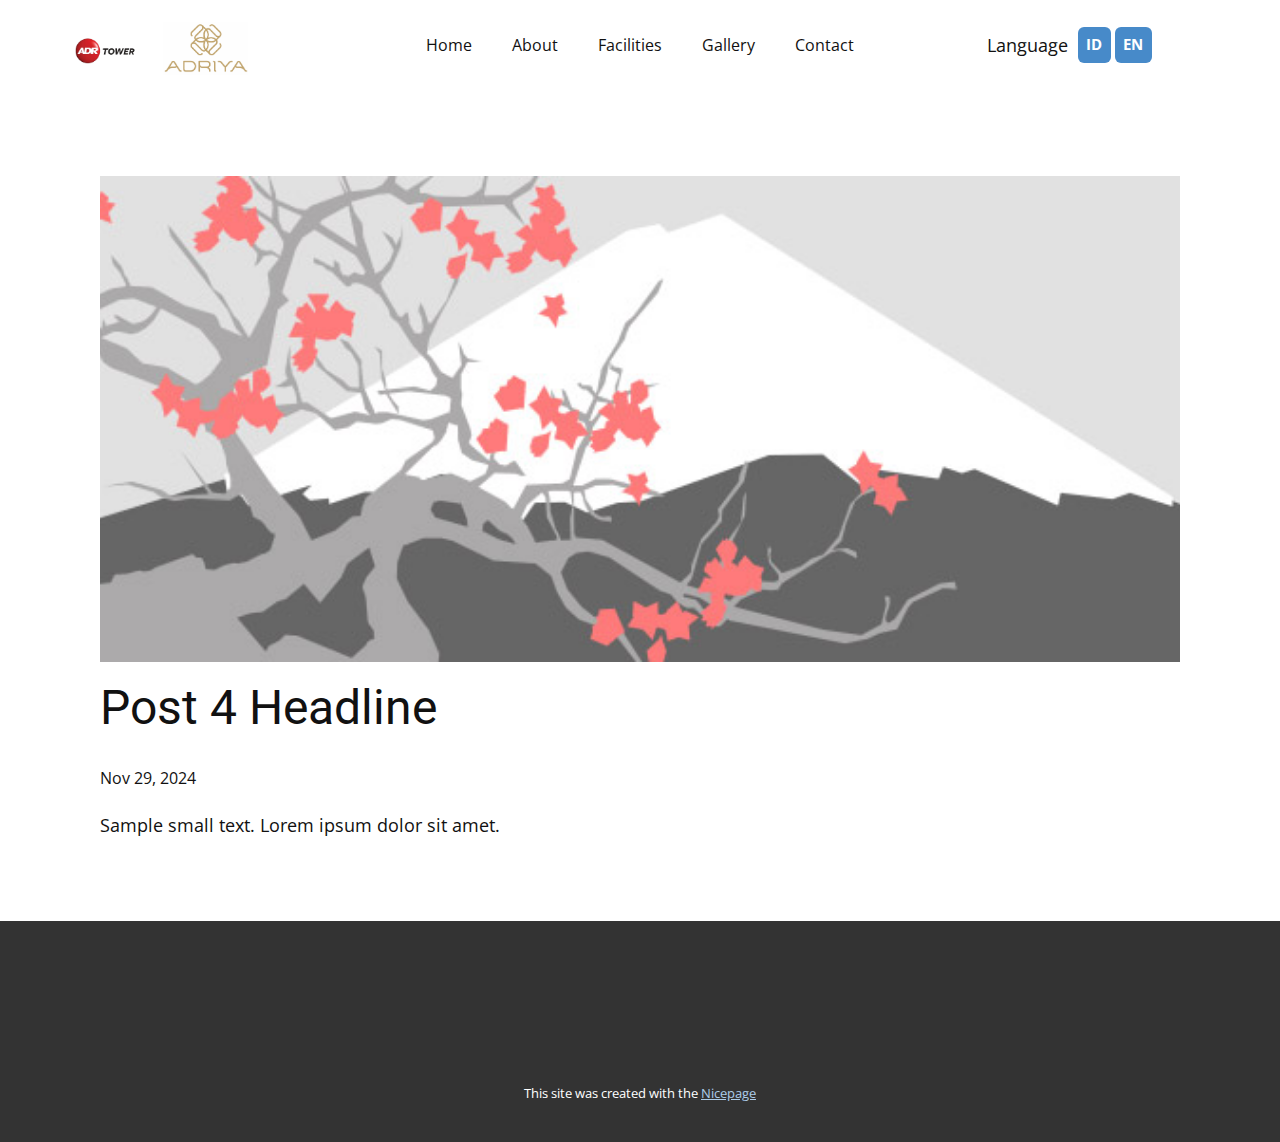
<file: blog/post-3.html>
<!DOCTYPE html>
<html style="font-size: 16px;" lang="id-ID"><head>
    <meta name="viewport" content="width=device-width, initial-scale=1.0">
    <meta charset="utf-8">
    <meta name="keywords" content="Post 1 Headline">
    <meta name="description" content="Adriya Residences PIK menawarkan hunian mewah di kawasan eksklusif Pantai Indah Kapuk. Dilengkapi dengan fasilitas premium seperti kolam renang, pusat kebugaran, dan area rekreasi keluarga. Lokasi strategis dekat mall, sekolah internasional, dan akses tol menjadikannya pilihan ideal untuk gaya hidup modern di Jakarta Utara.
ADR Tower PIK adalah ruang perkantoran modern dengan fasilitas lengkap, termasuk wellness center, rooftop fine dining, dan co-working spaces. Terletak di kawasan bisnis Pantai Indah Kapuk, ADR Tower menawarkan lingkungan kerja yang nyaman dengan desain elegan dan teknologi terkini.
">
    <title>Post 4 Headline</title>
    <link rel="stylesheet" href="../nicepage.css" media="screen">
<link rel="stylesheet" href="../Post-Template.css" media="screen">
    <script class="u-script" type="text/javascript" src="../jquery.js" defer=""></script>
    <script class="u-script" type="text/javascript" src="../nicepage.js" defer=""></script>
    <meta name="generator" content="Nicepage 7.0.3, nicepage.com">
    <link rel="icon" href="../images/logoadriya.png">
    <link id="u-theme-google-font" rel="stylesheet" href="https://fonts.googleapis.com/css?family=Roboto:100,100i,300,300i,400,400i,500,500i,700,700i,900,900i|Open+Sans:300,300i,400,400i,500,500i,600,600i,700,700i,800,800i">
    
    
    
    <script type="application/ld+json">{
		"@context": "http://schema.org",
		"@type": "Organization",
		"name": "Site1",
		"logo": "images/logo_adr_tower-removebg-preview.png"
}</script>
    <meta name="theme-color" content="#478ac9">
  <meta data-intl-tel-input-cdn-path="intlTelInput/"></head>
  <body data-path-to-root="./" data-include-products="false" class="u-body u-xl-mode" data-lang="id"><header class="u-clearfix u-header u-sticky u-white" id="sec-f3cb" data-animation-name="" data-animation-duration="0" data-animation-delay="0" data-animation-direction=""><div class="u-clearfix u-sheet u-valign-middle-xs u-sheet-1">
        <a href="../Home-ID.html" class="u-btn u-btn-round u-button-style u-enable-responsive u-hover-palette-1-light-1 u-palette-1-base u-radius u-btn-1" data-lang-en="{&quot;content&quot;:&quot;ID​&quot;,&quot;href&quot;:&quot;2971719094&quot;}" data-lang-id="{&quot;content&quot;:&quot;ID​&quot;,&quot;href&quot;:&quot;2971719094&quot;}">ID </a>
        <a href="../" class="u-btn u-btn-round u-button-style u-enable-responsive u-hover-palette-1-light-1 u-palette-1-base u-radius u-btn-2" data-lang-en="{&quot;content&quot;:&quot;EN​&quot;,&quot;href&quot;:&quot;304981494&quot;}" data-lang-id="{&quot;content&quot;:&quot;EN​&quot;,&quot;href&quot;:&quot;304981494&quot;}">EN </a>
        <a href="#PrimeLOcation" class="u-enable-responsive u-image u-logo u-image-1" data-image-width="400" data-image-height="359">
          <img src="../images/logo_adr_tower-removebg-preview.png" class="u-logo-image u-logo-image-1">
        </a>
        <a href="#PrimeLOcation" class="u-enable-responsive u-image u-logo u-image-2" data-image-width="1916" data-image-height="1195">
          <img src="../images/logoadriya.png?rand=b9b8" class="u-logo-image u-logo-image-2">
        </a>
        <nav class="u-menu u-menu-one-level u-offcanvas u-menu-1">
          <div class="menu-collapse" style="font-size: 1rem; letter-spacing: 0px;">
            <a class="u-button-style u-custom-left-right-menu-spacing u-custom-padding-bottom u-custom-top-bottom-menu-spacing u-hamburger-link u-nav-link u-text-active-palette-1-base u-text-hover-palette-2-base" href="#PrimeLOcation" data-lang-en="{&quot;content&quot;:&quot;<svg class=\&quot;u-svg-link\&quot; viewBox=\&quot;0 0 24 24\&quot;><use xlink:href=\&quot;#menu-hamburger\&quot;></use></svg><svg class=\&quot;u-svg-content\&quot; version=\&quot;1.1\&quot; id=\&quot;menu-hamburger\&quot; viewBox=\&quot;0 0 16 16\&quot; x=\&quot;0px\&quot; y=\&quot;0px\&quot; xmlns:xlink=\&quot;http://www.w3.org/1999/xlink\&quot; xmlns=\&quot;http://www.w3.org/2000/svg\&quot;>    <g>        <rect y=\&quot;1\&quot; width=\&quot;16\&quot; height=\&quot;2\&quot;></rect>        <rect y=\&quot;7\&quot; width=\&quot;16\&quot; height=\&quot;2\&quot;></rect>        <rect y=\&quot;13\&quot; width=\&quot;16\&quot; height=\&quot;2\&quot;></rect>    </g></svg>&quot;,&quot;href&quot;:&quot;#PrimeLOcation&quot;}" data-lang-id="{&quot;content&quot;:&quot;<svg class=\&quot;u-svg-link\&quot; viewBox=\&quot;0 0 24 24\&quot;><use xlink:href=\&quot;#menu-hamburger\&quot;></use></svg><svg class=\&quot;u-svg-content\&quot; version=\&quot;1.1\&quot; id=\&quot;menu-hamburger\&quot; viewBox=\&quot;0 0 16 16\&quot; x=\&quot;0px\&quot; y=\&quot;0px\&quot; xmlns:xlink=\&quot;http://www.w3.org/1999/xlink\&quot; xmlns=\&quot;http://www.w3.org/2000/svg\&quot;>    <g>        <rect y=\&quot;1\&quot; width=\&quot;16\&quot; height=\&quot;2\&quot;></rect>        <rect y=\&quot;7\&quot; width=\&quot;16\&quot; height=\&quot;2\&quot;></rect>        <rect y=\&quot;13\&quot; width=\&quot;16\&quot; height=\&quot;2\&quot;></rect>    </g></svg>&quot;,&quot;href&quot;:&quot;#PrimeLOcation&quot;}">
              <svg class="u-svg-link" viewBox="0 0 24 24"><use xlink:href="#menu-hamburger"></use></svg>
              <svg class="u-svg-content" version="1.1" id="menu-hamburger" viewBox="0 0 16 16" x="0px" y="0px" xmlns:xlink="http://www.w3.org/1999/xlink" xmlns="http://www.w3.org/2000/svg"><g><rect y="1" width="16" height="2"></rect><rect y="7" width="16" height="2"></rect><rect y="13" width="16" height="2"></rect>
</g></svg>
            </a>
          </div>
          <div class="u-custom-menu u-nav-container">
            <ul class="u-nav u-unstyled u-nav-1"><li class="u-nav-item"><a class="u-button-style u-nav-link u-text-active-palette-1-base u-text-hover-palette-2-base" href="../#sec-f42c" style="padding: 10px 20px;" data-lang-en="{&quot;content&quot;:&quot;Home&quot;,&quot;href&quot;:&quot;304981494#sec-f42c&quot;}" data-lang-id="{&quot;content&quot;:&quot;Home&quot;,&quot;href&quot;:&quot;304981494#sec-f42c&quot;}">Home</a>
</li><li class="u-nav-item"><a class="u-button-style u-nav-link u-text-active-palette-1-base u-text-hover-palette-2-base" href="../#PrimeLOcation" style="padding: 10px 20px;" data-lang-en="{&quot;content&quot;:&quot;About&quot;,&quot;href&quot;:&quot;304981494#PrimeLOcation&quot;}" data-lang-id="{&quot;content&quot;:&quot;About&quot;,&quot;href&quot;:&quot;304981494#PrimeLOcation&quot;}">About</a>
</li><li class="u-nav-item"><a class="u-button-style u-nav-link u-text-active-palette-1-base u-text-hover-palette-2-base" href="../#carousel_6e4c" style="padding: 10px 20px;" data-lang-en="{&quot;content&quot;:&quot;Facilities&quot;,&quot;href&quot;:&quot;304981494#carousel_6e4c&quot;}" data-lang-id="{&quot;content&quot;:&quot;Facilities&quot;,&quot;href&quot;:&quot;304981494#carousel_6e4c&quot;}">Facilities</a>
</li><li class="u-nav-item"><a class="u-button-style u-nav-link u-text-active-palette-1-base u-text-hover-palette-2-base" href="../#sec-8fb1" style="padding: 10px 20px;" data-lang-en="{&quot;content&quot;:&quot;Gallery&quot;,&quot;href&quot;:&quot;304981494#sec-8fb1&quot;}" data-lang-id="{&quot;content&quot;:&quot;Gallery&quot;,&quot;href&quot;:&quot;304981494#sec-8fb1&quot;}">Gallery</a>
</li><li class="u-nav-item"><a class="u-button-style u-nav-link u-text-active-palette-1-base u-text-hover-palette-2-base" href="../#contact1" style="padding: 10px 20px;" data-lang-en="{&quot;content&quot;:&quot;Contact&quot;,&quot;href&quot;:&quot;304981494#contact1&quot;}" data-lang-id="{&quot;content&quot;:&quot;Contact&quot;,&quot;href&quot;:&quot;304981494#contact1&quot;}">Contact</a>
</li></ul>
          </div>
          <div class="u-custom-menu u-nav-container-collapse">
            <div class="u-black u-container-style u-inner-container-layout u-opacity u-opacity-95 u-sidenav">
              <div class="u-inner-container-layout u-sidenav-overflow">
                <div class="u-menu-close"></div>
                <ul class="u-align-center u-nav u-popupmenu-items u-unstyled u-nav-2"><li class="u-nav-item"><a class="u-button-style u-nav-link" href="../#sec-f42c" data-lang-en="{&quot;content&quot;:&quot;Home&quot;,&quot;href&quot;:&quot;304981494#sec-f42c&quot;}" data-lang-id="{&quot;content&quot;:&quot;Home&quot;,&quot;href&quot;:&quot;304981494#sec-f42c&quot;}">Home</a>
</li><li class="u-nav-item"><a class="u-button-style u-nav-link" href="../#PrimeLOcation" data-lang-en="{&quot;content&quot;:&quot;About&quot;,&quot;href&quot;:&quot;304981494#PrimeLOcation&quot;}" data-lang-id="{&quot;content&quot;:&quot;About&quot;,&quot;href&quot;:&quot;304981494#PrimeLOcation&quot;}">About</a>
</li><li class="u-nav-item"><a class="u-button-style u-nav-link" href="../#carousel_6e4c" data-lang-en="{&quot;content&quot;:&quot;Facilities&quot;,&quot;href&quot;:&quot;304981494#carousel_6e4c&quot;}" data-lang-id="{&quot;content&quot;:&quot;Facilities&quot;,&quot;href&quot;:&quot;304981494#carousel_6e4c&quot;}">Facilities</a>
</li><li class="u-nav-item"><a class="u-button-style u-nav-link" href="../#sec-8fb1" data-lang-en="{&quot;content&quot;:&quot;Gallery&quot;,&quot;href&quot;:&quot;304981494#sec-8fb1&quot;}" data-lang-id="{&quot;content&quot;:&quot;Gallery&quot;,&quot;href&quot;:&quot;304981494#sec-8fb1&quot;}">Gallery</a>
</li><li class="u-nav-item"><a class="u-button-style u-nav-link" href="../#contact1" data-lang-en="{&quot;content&quot;:&quot;Contact&quot;,&quot;href&quot;:&quot;304981494#contact1&quot;}" data-lang-id="{&quot;content&quot;:&quot;Contact&quot;,&quot;href&quot;:&quot;304981494#contact1&quot;}">Contact</a>
</li></ul>
              </div>
            </div>
            <div class="u-black u-menu-overlay u-opacity u-opacity-70"></div>
          </div>
        </nav>
        <p class="u-enable-responsive u-text u-text-default u-text-1" data-lang-en="Language" data-lang-id="Language">Language</p>
      </div></header>
    <section class="u-align-center u-clearfix u-section-1" id="sec-34cd">
      <div class="u-clearfix u-sheet u-valign-middle-md u-valign-middle-sm u-valign-middle-xs u-sheet-1"><!--post_details--><!--post_details_options_json--><!--{"source":""}--><!--/post_details_options_json--><!--blog_post-->
        <div class="u-container-style u-expanded-width u-post-details u-post-details-1">
          <div class="u-container-layout u-valign-middle u-container-layout-1"><!--blog_post_image-->
            <img alt="" class="u-blog-control u-expanded-width u-image u-image-default u-image-1" src="../images/0fd3416c.jpeg"><!--/blog_post_image--><!--blog_post_header-->
            <h2 class="u-blog-control u-text u-text-1">Post 4 Headline</h2><!--/blog_post_header--><!--blog_post_metadata-->
            <div class="u-blog-control u-metadata u-metadata-1"><!--blog_post_metadata_date-->
              <span class="u-meta-date u-meta-icon">Nov 29, 2024</span><!--/blog_post_metadata_date--><!--blog_post_metadata_category-->
              <!--/blog_post_metadata_category--><!--blog_post_metadata_comments-->
              <!--/blog_post_metadata_comments-->
            </div><!--/blog_post_metadata--><!--blog_post_content-->
            <div class="u-align-justify u-blog-control u-post-content u-text u-text-2 fr-view">
  <p>Sample small text. Lorem ipsum dolor sit amet.</p>
  </div><!--/blog_post_content-->
          </div>
        </div><!--/blog_post--><!--/post_details-->
      </div>
    </section>
    
    
    
    <footer class="u-align-center u-clearfix u-container-align-center u-footer u-grey-80 u-footer" id="sec-920c"><div class="u-clearfix u-sheet u-sheet-1"></div></footer>
    <section class="u-backlink u-clearfix u-grey-80">
      <p class="u-text">
        <span>This site was created with the </span>
        <a class="u-link" href="https://nicepage.com/" target="_blank" rel="nofollow">
          <span>Nicepage</span>
        </a>
      </p>
    </section>
  
</body></html>
</file>
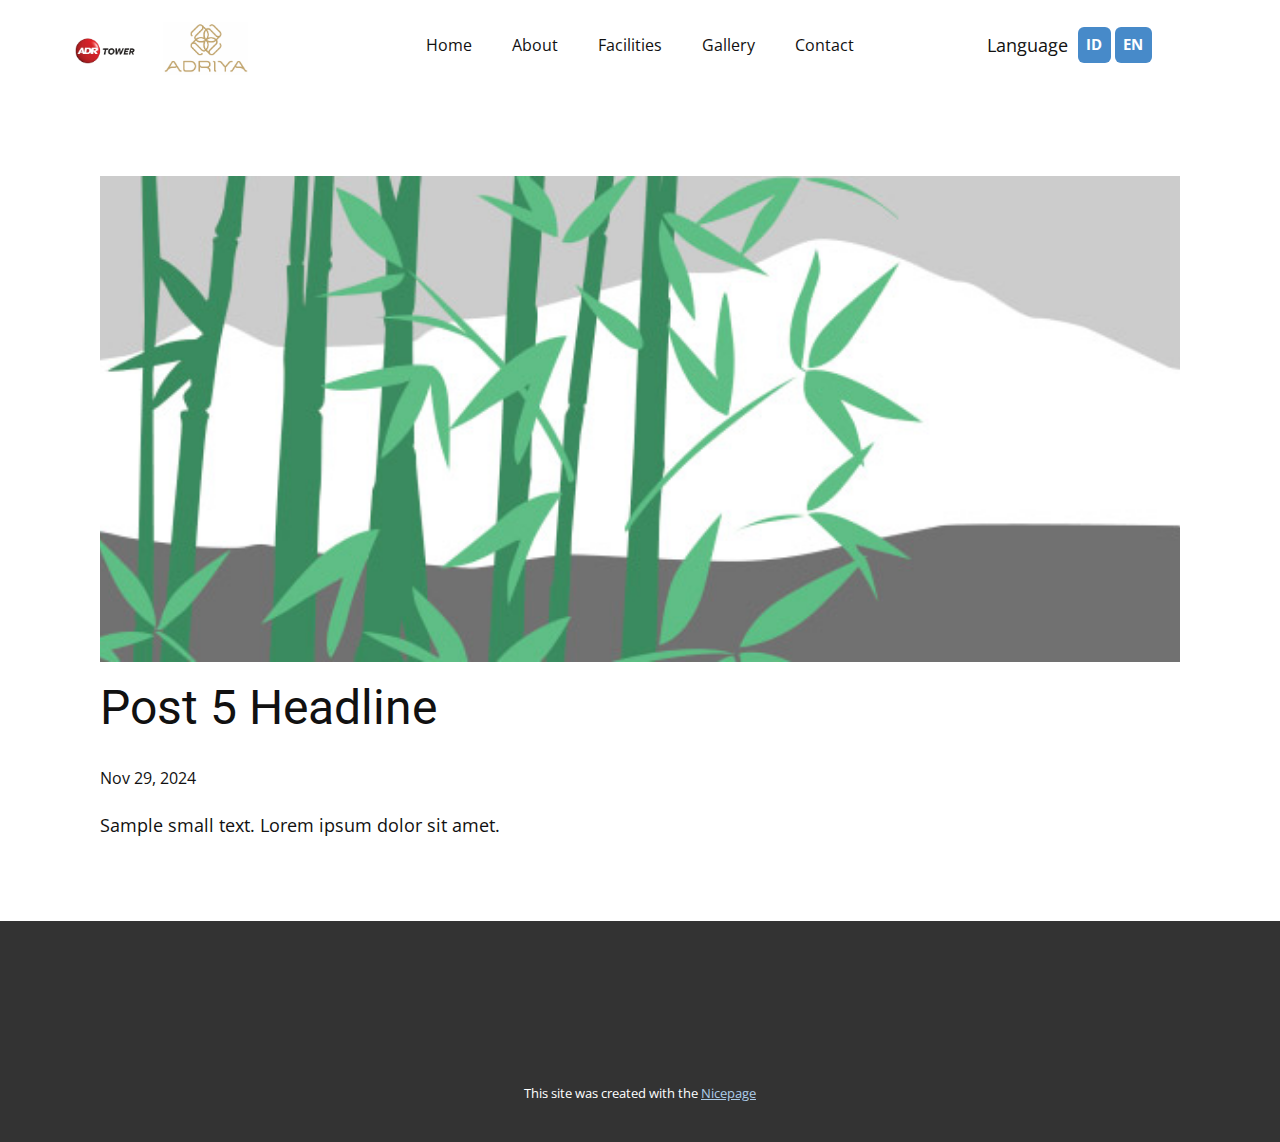
<file: blog/post-4.html>
<!DOCTYPE html>
<html style="font-size: 16px;" lang="id-ID"><head>
    <meta name="viewport" content="width=device-width, initial-scale=1.0">
    <meta charset="utf-8">
    <meta name="keywords" content="Post 1 Headline">
    <meta name="description" content="Adriya Residences PIK menawarkan hunian mewah di kawasan eksklusif Pantai Indah Kapuk. Dilengkapi dengan fasilitas premium seperti kolam renang, pusat kebugaran, dan area rekreasi keluarga. Lokasi strategis dekat mall, sekolah internasional, dan akses tol menjadikannya pilihan ideal untuk gaya hidup modern di Jakarta Utara.
ADR Tower PIK adalah ruang perkantoran modern dengan fasilitas lengkap, termasuk wellness center, rooftop fine dining, dan co-working spaces. Terletak di kawasan bisnis Pantai Indah Kapuk, ADR Tower menawarkan lingkungan kerja yang nyaman dengan desain elegan dan teknologi terkini.
">
    <title>Post 5 Headline</title>
    <link rel="stylesheet" href="../nicepage.css" media="screen">
<link rel="stylesheet" href="../Post-Template.css" media="screen">
    <script class="u-script" type="text/javascript" src="../jquery.js" defer=""></script>
    <script class="u-script" type="text/javascript" src="../nicepage.js" defer=""></script>
    <meta name="generator" content="Nicepage 7.0.3, nicepage.com">
    <link rel="icon" href="../images/logoadriya.png">
    <link id="u-theme-google-font" rel="stylesheet" href="https://fonts.googleapis.com/css?family=Roboto:100,100i,300,300i,400,400i,500,500i,700,700i,900,900i|Open+Sans:300,300i,400,400i,500,500i,600,600i,700,700i,800,800i">
    
    
    
    <script type="application/ld+json">{
		"@context": "http://schema.org",
		"@type": "Organization",
		"name": "Site1",
		"logo": "images/logo_adr_tower-removebg-preview.png"
}</script>
    <meta name="theme-color" content="#478ac9">
  <meta data-intl-tel-input-cdn-path="intlTelInput/"></head>
  <body data-path-to-root="./" data-include-products="false" class="u-body u-xl-mode" data-lang="id"><header class="u-clearfix u-header u-sticky u-white" id="sec-f3cb" data-animation-name="" data-animation-duration="0" data-animation-delay="0" data-animation-direction=""><div class="u-clearfix u-sheet u-valign-middle-xs u-sheet-1">
        <a href="../Home-ID.html" class="u-btn u-btn-round u-button-style u-enable-responsive u-hover-palette-1-light-1 u-palette-1-base u-radius u-btn-1" data-lang-en="{&quot;content&quot;:&quot;ID​&quot;,&quot;href&quot;:&quot;2971719094&quot;}" data-lang-id="{&quot;content&quot;:&quot;ID​&quot;,&quot;href&quot;:&quot;2971719094&quot;}">ID </a>
        <a href="../" class="u-btn u-btn-round u-button-style u-enable-responsive u-hover-palette-1-light-1 u-palette-1-base u-radius u-btn-2" data-lang-en="{&quot;content&quot;:&quot;EN​&quot;,&quot;href&quot;:&quot;304981494&quot;}" data-lang-id="{&quot;content&quot;:&quot;EN​&quot;,&quot;href&quot;:&quot;304981494&quot;}">EN </a>
        <a href="#PrimeLOcation" class="u-enable-responsive u-image u-logo u-image-1" data-image-width="400" data-image-height="359">
          <img src="../images/logo_adr_tower-removebg-preview.png" class="u-logo-image u-logo-image-1">
        </a>
        <a href="#PrimeLOcation" class="u-enable-responsive u-image u-logo u-image-2" data-image-width="1916" data-image-height="1195">
          <img src="../images/logoadriya.png?rand=b9b8" class="u-logo-image u-logo-image-2">
        </a>
        <nav class="u-menu u-menu-one-level u-offcanvas u-menu-1">
          <div class="menu-collapse" style="font-size: 1rem; letter-spacing: 0px;">
            <a class="u-button-style u-custom-left-right-menu-spacing u-custom-padding-bottom u-custom-top-bottom-menu-spacing u-hamburger-link u-nav-link u-text-active-palette-1-base u-text-hover-palette-2-base" href="#PrimeLOcation" data-lang-en="{&quot;content&quot;:&quot;<svg class=\&quot;u-svg-link\&quot; viewBox=\&quot;0 0 24 24\&quot;><use xlink:href=\&quot;#menu-hamburger\&quot;></use></svg><svg class=\&quot;u-svg-content\&quot; version=\&quot;1.1\&quot; id=\&quot;menu-hamburger\&quot; viewBox=\&quot;0 0 16 16\&quot; x=\&quot;0px\&quot; y=\&quot;0px\&quot; xmlns:xlink=\&quot;http://www.w3.org/1999/xlink\&quot; xmlns=\&quot;http://www.w3.org/2000/svg\&quot;>    <g>        <rect y=\&quot;1\&quot; width=\&quot;16\&quot; height=\&quot;2\&quot;></rect>        <rect y=\&quot;7\&quot; width=\&quot;16\&quot; height=\&quot;2\&quot;></rect>        <rect y=\&quot;13\&quot; width=\&quot;16\&quot; height=\&quot;2\&quot;></rect>    </g></svg>&quot;,&quot;href&quot;:&quot;#PrimeLOcation&quot;}" data-lang-id="{&quot;content&quot;:&quot;<svg class=\&quot;u-svg-link\&quot; viewBox=\&quot;0 0 24 24\&quot;><use xlink:href=\&quot;#menu-hamburger\&quot;></use></svg><svg class=\&quot;u-svg-content\&quot; version=\&quot;1.1\&quot; id=\&quot;menu-hamburger\&quot; viewBox=\&quot;0 0 16 16\&quot; x=\&quot;0px\&quot; y=\&quot;0px\&quot; xmlns:xlink=\&quot;http://www.w3.org/1999/xlink\&quot; xmlns=\&quot;http://www.w3.org/2000/svg\&quot;>    <g>        <rect y=\&quot;1\&quot; width=\&quot;16\&quot; height=\&quot;2\&quot;></rect>        <rect y=\&quot;7\&quot; width=\&quot;16\&quot; height=\&quot;2\&quot;></rect>        <rect y=\&quot;13\&quot; width=\&quot;16\&quot; height=\&quot;2\&quot;></rect>    </g></svg>&quot;,&quot;href&quot;:&quot;#PrimeLOcation&quot;}">
              <svg class="u-svg-link" viewBox="0 0 24 24"><use xlink:href="#menu-hamburger"></use></svg>
              <svg class="u-svg-content" version="1.1" id="menu-hamburger" viewBox="0 0 16 16" x="0px" y="0px" xmlns:xlink="http://www.w3.org/1999/xlink" xmlns="http://www.w3.org/2000/svg"><g><rect y="1" width="16" height="2"></rect><rect y="7" width="16" height="2"></rect><rect y="13" width="16" height="2"></rect>
</g></svg>
            </a>
          </div>
          <div class="u-custom-menu u-nav-container">
            <ul class="u-nav u-unstyled u-nav-1"><li class="u-nav-item"><a class="u-button-style u-nav-link u-text-active-palette-1-base u-text-hover-palette-2-base" href="../#sec-f42c" style="padding: 10px 20px;" data-lang-en="{&quot;content&quot;:&quot;Home&quot;,&quot;href&quot;:&quot;304981494#sec-f42c&quot;}" data-lang-id="{&quot;content&quot;:&quot;Home&quot;,&quot;href&quot;:&quot;304981494#sec-f42c&quot;}">Home</a>
</li><li class="u-nav-item"><a class="u-button-style u-nav-link u-text-active-palette-1-base u-text-hover-palette-2-base" href="../#PrimeLOcation" style="padding: 10px 20px;" data-lang-en="{&quot;content&quot;:&quot;About&quot;,&quot;href&quot;:&quot;304981494#PrimeLOcation&quot;}" data-lang-id="{&quot;content&quot;:&quot;About&quot;,&quot;href&quot;:&quot;304981494#PrimeLOcation&quot;}">About</a>
</li><li class="u-nav-item"><a class="u-button-style u-nav-link u-text-active-palette-1-base u-text-hover-palette-2-base" href="../#carousel_6e4c" style="padding: 10px 20px;" data-lang-en="{&quot;content&quot;:&quot;Facilities&quot;,&quot;href&quot;:&quot;304981494#carousel_6e4c&quot;}" data-lang-id="{&quot;content&quot;:&quot;Facilities&quot;,&quot;href&quot;:&quot;304981494#carousel_6e4c&quot;}">Facilities</a>
</li><li class="u-nav-item"><a class="u-button-style u-nav-link u-text-active-palette-1-base u-text-hover-palette-2-base" href="../#sec-8fb1" style="padding: 10px 20px;" data-lang-en="{&quot;content&quot;:&quot;Gallery&quot;,&quot;href&quot;:&quot;304981494#sec-8fb1&quot;}" data-lang-id="{&quot;content&quot;:&quot;Gallery&quot;,&quot;href&quot;:&quot;304981494#sec-8fb1&quot;}">Gallery</a>
</li><li class="u-nav-item"><a class="u-button-style u-nav-link u-text-active-palette-1-base u-text-hover-palette-2-base" href="../#contact1" style="padding: 10px 20px;" data-lang-en="{&quot;content&quot;:&quot;Contact&quot;,&quot;href&quot;:&quot;304981494#contact1&quot;}" data-lang-id="{&quot;content&quot;:&quot;Contact&quot;,&quot;href&quot;:&quot;304981494#contact1&quot;}">Contact</a>
</li></ul>
          </div>
          <div class="u-custom-menu u-nav-container-collapse">
            <div class="u-black u-container-style u-inner-container-layout u-opacity u-opacity-95 u-sidenav">
              <div class="u-inner-container-layout u-sidenav-overflow">
                <div class="u-menu-close"></div>
                <ul class="u-align-center u-nav u-popupmenu-items u-unstyled u-nav-2"><li class="u-nav-item"><a class="u-button-style u-nav-link" href="../#sec-f42c" data-lang-en="{&quot;content&quot;:&quot;Home&quot;,&quot;href&quot;:&quot;304981494#sec-f42c&quot;}" data-lang-id="{&quot;content&quot;:&quot;Home&quot;,&quot;href&quot;:&quot;304981494#sec-f42c&quot;}">Home</a>
</li><li class="u-nav-item"><a class="u-button-style u-nav-link" href="../#PrimeLOcation" data-lang-en="{&quot;content&quot;:&quot;About&quot;,&quot;href&quot;:&quot;304981494#PrimeLOcation&quot;}" data-lang-id="{&quot;content&quot;:&quot;About&quot;,&quot;href&quot;:&quot;304981494#PrimeLOcation&quot;}">About</a>
</li><li class="u-nav-item"><a class="u-button-style u-nav-link" href="../#carousel_6e4c" data-lang-en="{&quot;content&quot;:&quot;Facilities&quot;,&quot;href&quot;:&quot;304981494#carousel_6e4c&quot;}" data-lang-id="{&quot;content&quot;:&quot;Facilities&quot;,&quot;href&quot;:&quot;304981494#carousel_6e4c&quot;}">Facilities</a>
</li><li class="u-nav-item"><a class="u-button-style u-nav-link" href="../#sec-8fb1" data-lang-en="{&quot;content&quot;:&quot;Gallery&quot;,&quot;href&quot;:&quot;304981494#sec-8fb1&quot;}" data-lang-id="{&quot;content&quot;:&quot;Gallery&quot;,&quot;href&quot;:&quot;304981494#sec-8fb1&quot;}">Gallery</a>
</li><li class="u-nav-item"><a class="u-button-style u-nav-link" href="../#contact1" data-lang-en="{&quot;content&quot;:&quot;Contact&quot;,&quot;href&quot;:&quot;304981494#contact1&quot;}" data-lang-id="{&quot;content&quot;:&quot;Contact&quot;,&quot;href&quot;:&quot;304981494#contact1&quot;}">Contact</a>
</li></ul>
              </div>
            </div>
            <div class="u-black u-menu-overlay u-opacity u-opacity-70"></div>
          </div>
        </nav>
        <p class="u-enable-responsive u-text u-text-default u-text-1" data-lang-en="Language" data-lang-id="Language">Language</p>
      </div></header>
    <section class="u-align-center u-clearfix u-section-1" id="sec-34cd">
      <div class="u-clearfix u-sheet u-valign-middle-md u-valign-middle-sm u-valign-middle-xs u-sheet-1"><!--post_details--><!--post_details_options_json--><!--{"source":""}--><!--/post_details_options_json--><!--blog_post-->
        <div class="u-container-style u-expanded-width u-post-details u-post-details-1">
          <div class="u-container-layout u-valign-middle u-container-layout-1"><!--blog_post_image-->
            <img alt="" class="u-blog-control u-expanded-width u-image u-image-default u-image-1" src="../images/68f64b9d.jpeg"><!--/blog_post_image--><!--blog_post_header-->
            <h2 class="u-blog-control u-text u-text-1">Post 5 Headline</h2><!--/blog_post_header--><!--blog_post_metadata-->
            <div class="u-blog-control u-metadata u-metadata-1"><!--blog_post_metadata_date-->
              <span class="u-meta-date u-meta-icon">Nov 29, 2024</span><!--/blog_post_metadata_date--><!--blog_post_metadata_category-->
              <!--/blog_post_metadata_category--><!--blog_post_metadata_comments-->
              <!--/blog_post_metadata_comments-->
            </div><!--/blog_post_metadata--><!--blog_post_content-->
            <div class="u-align-justify u-blog-control u-post-content u-text u-text-2 fr-view">
  <p>Sample small text. Lorem ipsum dolor sit amet.</p>
  </div><!--/blog_post_content-->
          </div>
        </div><!--/blog_post--><!--/post_details-->
      </div>
    </section>
    
    
    
    <footer class="u-align-center u-clearfix u-container-align-center u-footer u-grey-80 u-footer" id="sec-920c"><div class="u-clearfix u-sheet u-sheet-1"></div></footer>
    <section class="u-backlink u-clearfix u-grey-80">
      <p class="u-text">
        <span>This site was created with the </span>
        <a class="u-link" href="https://nicepage.com/" target="_blank" rel="nofollow">
          <span>Nicepage</span>
        </a>
      </p>
    </section>
  
</body></html>
</file>
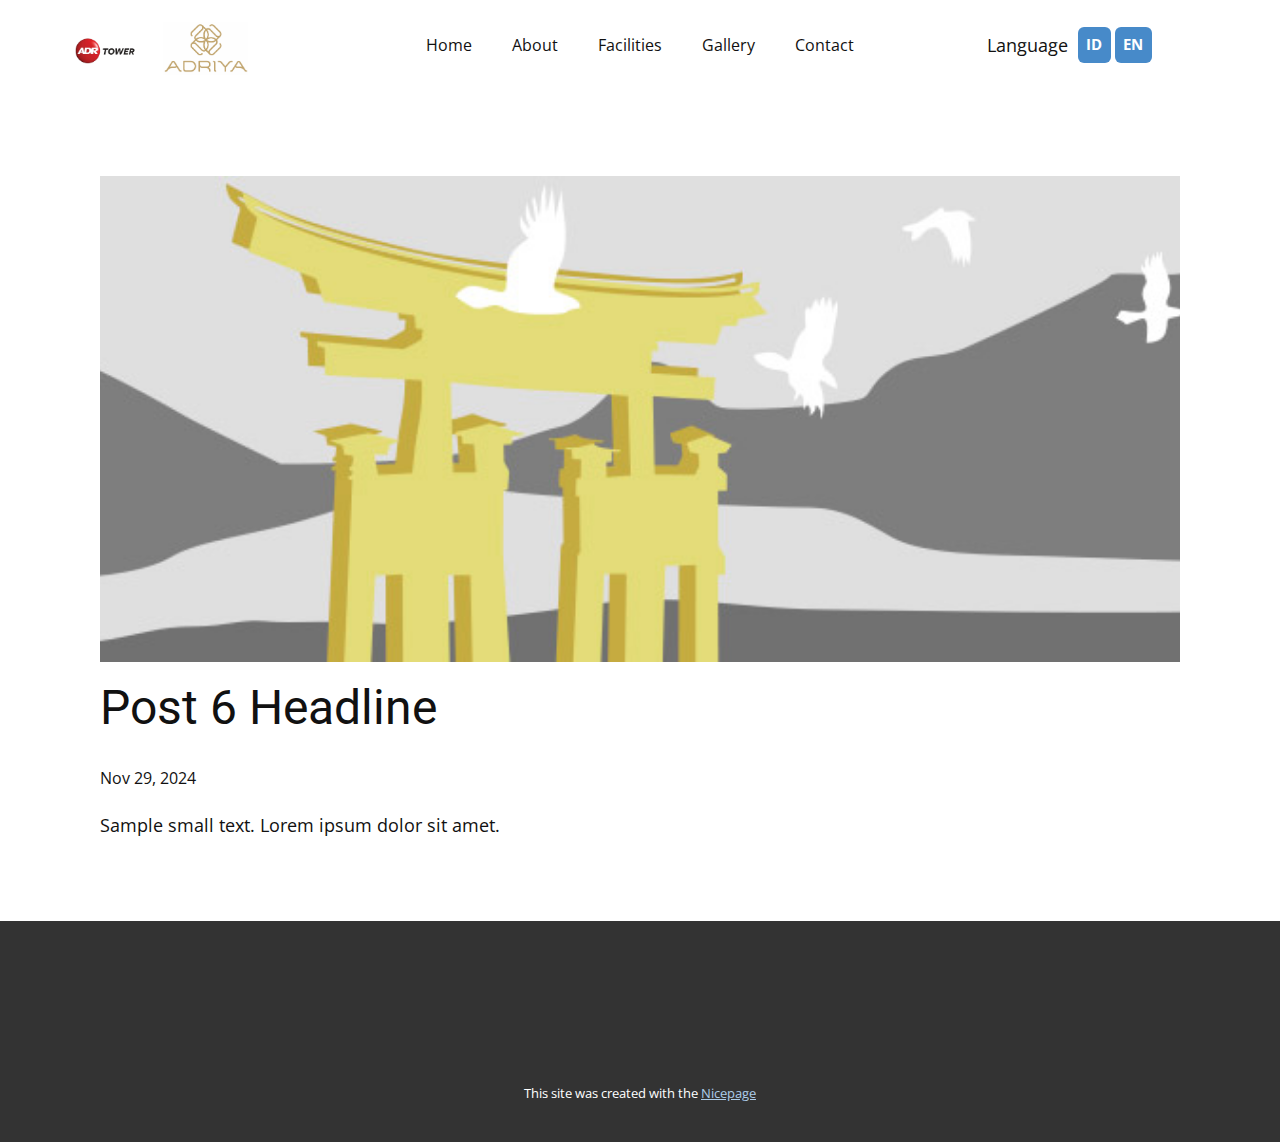
<file: blog/post-5.html>
<!DOCTYPE html>
<html style="font-size: 16px;" lang="id-ID"><head>
    <meta name="viewport" content="width=device-width, initial-scale=1.0">
    <meta charset="utf-8">
    <meta name="keywords" content="Post 1 Headline">
    <meta name="description" content="Adriya Residences PIK menawarkan hunian mewah di kawasan eksklusif Pantai Indah Kapuk. Dilengkapi dengan fasilitas premium seperti kolam renang, pusat kebugaran, dan area rekreasi keluarga. Lokasi strategis dekat mall, sekolah internasional, dan akses tol menjadikannya pilihan ideal untuk gaya hidup modern di Jakarta Utara.
ADR Tower PIK adalah ruang perkantoran modern dengan fasilitas lengkap, termasuk wellness center, rooftop fine dining, dan co-working spaces. Terletak di kawasan bisnis Pantai Indah Kapuk, ADR Tower menawarkan lingkungan kerja yang nyaman dengan desain elegan dan teknologi terkini.
">
    <title>Post 6 Headline</title>
    <link rel="stylesheet" href="../nicepage.css" media="screen">
<link rel="stylesheet" href="../Post-Template.css" media="screen">
    <script class="u-script" type="text/javascript" src="../jquery.js" defer=""></script>
    <script class="u-script" type="text/javascript" src="../nicepage.js" defer=""></script>
    <meta name="generator" content="Nicepage 7.0.3, nicepage.com">
    <link rel="icon" href="../images/logoadriya.png">
    <link id="u-theme-google-font" rel="stylesheet" href="https://fonts.googleapis.com/css?family=Roboto:100,100i,300,300i,400,400i,500,500i,700,700i,900,900i|Open+Sans:300,300i,400,400i,500,500i,600,600i,700,700i,800,800i">
    
    
    
    <script type="application/ld+json">{
		"@context": "http://schema.org",
		"@type": "Organization",
		"name": "Site1",
		"logo": "images/logo_adr_tower-removebg-preview.png"
}</script>
    <meta name="theme-color" content="#478ac9">
  <meta data-intl-tel-input-cdn-path="intlTelInput/"></head>
  <body data-path-to-root="./" data-include-products="false" class="u-body u-xl-mode" data-lang="id"><header class="u-clearfix u-header u-sticky u-white" id="sec-f3cb" data-animation-name="" data-animation-duration="0" data-animation-delay="0" data-animation-direction=""><div class="u-clearfix u-sheet u-valign-middle-xs u-sheet-1">
        <a href="../Home-ID.html" class="u-btn u-btn-round u-button-style u-enable-responsive u-hover-palette-1-light-1 u-palette-1-base u-radius u-btn-1" data-lang-en="{&quot;content&quot;:&quot;ID​&quot;,&quot;href&quot;:&quot;2971719094&quot;}" data-lang-id="{&quot;content&quot;:&quot;ID​&quot;,&quot;href&quot;:&quot;2971719094&quot;}">ID </a>
        <a href="../" class="u-btn u-btn-round u-button-style u-enable-responsive u-hover-palette-1-light-1 u-palette-1-base u-radius u-btn-2" data-lang-en="{&quot;content&quot;:&quot;EN​&quot;,&quot;href&quot;:&quot;304981494&quot;}" data-lang-id="{&quot;content&quot;:&quot;EN​&quot;,&quot;href&quot;:&quot;304981494&quot;}">EN </a>
        <a href="#PrimeLOcation" class="u-enable-responsive u-image u-logo u-image-1" data-image-width="400" data-image-height="359">
          <img src="../images/logo_adr_tower-removebg-preview.png" class="u-logo-image u-logo-image-1">
        </a>
        <a href="#PrimeLOcation" class="u-enable-responsive u-image u-logo u-image-2" data-image-width="1916" data-image-height="1195">
          <img src="../images/logoadriya.png?rand=b9b8" class="u-logo-image u-logo-image-2">
        </a>
        <nav class="u-menu u-menu-one-level u-offcanvas u-menu-1">
          <div class="menu-collapse" style="font-size: 1rem; letter-spacing: 0px;">
            <a class="u-button-style u-custom-left-right-menu-spacing u-custom-padding-bottom u-custom-top-bottom-menu-spacing u-hamburger-link u-nav-link u-text-active-palette-1-base u-text-hover-palette-2-base" href="#PrimeLOcation" data-lang-en="{&quot;content&quot;:&quot;<svg class=\&quot;u-svg-link\&quot; viewBox=\&quot;0 0 24 24\&quot;><use xlink:href=\&quot;#menu-hamburger\&quot;></use></svg><svg class=\&quot;u-svg-content\&quot; version=\&quot;1.1\&quot; id=\&quot;menu-hamburger\&quot; viewBox=\&quot;0 0 16 16\&quot; x=\&quot;0px\&quot; y=\&quot;0px\&quot; xmlns:xlink=\&quot;http://www.w3.org/1999/xlink\&quot; xmlns=\&quot;http://www.w3.org/2000/svg\&quot;>    <g>        <rect y=\&quot;1\&quot; width=\&quot;16\&quot; height=\&quot;2\&quot;></rect>        <rect y=\&quot;7\&quot; width=\&quot;16\&quot; height=\&quot;2\&quot;></rect>        <rect y=\&quot;13\&quot; width=\&quot;16\&quot; height=\&quot;2\&quot;></rect>    </g></svg>&quot;,&quot;href&quot;:&quot;#PrimeLOcation&quot;}" data-lang-id="{&quot;content&quot;:&quot;<svg class=\&quot;u-svg-link\&quot; viewBox=\&quot;0 0 24 24\&quot;><use xlink:href=\&quot;#menu-hamburger\&quot;></use></svg><svg class=\&quot;u-svg-content\&quot; version=\&quot;1.1\&quot; id=\&quot;menu-hamburger\&quot; viewBox=\&quot;0 0 16 16\&quot; x=\&quot;0px\&quot; y=\&quot;0px\&quot; xmlns:xlink=\&quot;http://www.w3.org/1999/xlink\&quot; xmlns=\&quot;http://www.w3.org/2000/svg\&quot;>    <g>        <rect y=\&quot;1\&quot; width=\&quot;16\&quot; height=\&quot;2\&quot;></rect>        <rect y=\&quot;7\&quot; width=\&quot;16\&quot; height=\&quot;2\&quot;></rect>        <rect y=\&quot;13\&quot; width=\&quot;16\&quot; height=\&quot;2\&quot;></rect>    </g></svg>&quot;,&quot;href&quot;:&quot;#PrimeLOcation&quot;}">
              <svg class="u-svg-link" viewBox="0 0 24 24"><use xlink:href="#menu-hamburger"></use></svg>
              <svg class="u-svg-content" version="1.1" id="menu-hamburger" viewBox="0 0 16 16" x="0px" y="0px" xmlns:xlink="http://www.w3.org/1999/xlink" xmlns="http://www.w3.org/2000/svg"><g><rect y="1" width="16" height="2"></rect><rect y="7" width="16" height="2"></rect><rect y="13" width="16" height="2"></rect>
</g></svg>
            </a>
          </div>
          <div class="u-custom-menu u-nav-container">
            <ul class="u-nav u-unstyled u-nav-1"><li class="u-nav-item"><a class="u-button-style u-nav-link u-text-active-palette-1-base u-text-hover-palette-2-base" href="../#sec-f42c" style="padding: 10px 20px;" data-lang-en="{&quot;content&quot;:&quot;Home&quot;,&quot;href&quot;:&quot;304981494#sec-f42c&quot;}" data-lang-id="{&quot;content&quot;:&quot;Home&quot;,&quot;href&quot;:&quot;304981494#sec-f42c&quot;}">Home</a>
</li><li class="u-nav-item"><a class="u-button-style u-nav-link u-text-active-palette-1-base u-text-hover-palette-2-base" href="../#PrimeLOcation" style="padding: 10px 20px;" data-lang-en="{&quot;content&quot;:&quot;About&quot;,&quot;href&quot;:&quot;304981494#PrimeLOcation&quot;}" data-lang-id="{&quot;content&quot;:&quot;About&quot;,&quot;href&quot;:&quot;304981494#PrimeLOcation&quot;}">About</a>
</li><li class="u-nav-item"><a class="u-button-style u-nav-link u-text-active-palette-1-base u-text-hover-palette-2-base" href="../#carousel_6e4c" style="padding: 10px 20px;" data-lang-en="{&quot;content&quot;:&quot;Facilities&quot;,&quot;href&quot;:&quot;304981494#carousel_6e4c&quot;}" data-lang-id="{&quot;content&quot;:&quot;Facilities&quot;,&quot;href&quot;:&quot;304981494#carousel_6e4c&quot;}">Facilities</a>
</li><li class="u-nav-item"><a class="u-button-style u-nav-link u-text-active-palette-1-base u-text-hover-palette-2-base" href="../#sec-8fb1" style="padding: 10px 20px;" data-lang-en="{&quot;content&quot;:&quot;Gallery&quot;,&quot;href&quot;:&quot;304981494#sec-8fb1&quot;}" data-lang-id="{&quot;content&quot;:&quot;Gallery&quot;,&quot;href&quot;:&quot;304981494#sec-8fb1&quot;}">Gallery</a>
</li><li class="u-nav-item"><a class="u-button-style u-nav-link u-text-active-palette-1-base u-text-hover-palette-2-base" href="../#contact1" style="padding: 10px 20px;" data-lang-en="{&quot;content&quot;:&quot;Contact&quot;,&quot;href&quot;:&quot;304981494#contact1&quot;}" data-lang-id="{&quot;content&quot;:&quot;Contact&quot;,&quot;href&quot;:&quot;304981494#contact1&quot;}">Contact</a>
</li></ul>
          </div>
          <div class="u-custom-menu u-nav-container-collapse">
            <div class="u-black u-container-style u-inner-container-layout u-opacity u-opacity-95 u-sidenav">
              <div class="u-inner-container-layout u-sidenav-overflow">
                <div class="u-menu-close"></div>
                <ul class="u-align-center u-nav u-popupmenu-items u-unstyled u-nav-2"><li class="u-nav-item"><a class="u-button-style u-nav-link" href="../#sec-f42c" data-lang-en="{&quot;content&quot;:&quot;Home&quot;,&quot;href&quot;:&quot;304981494#sec-f42c&quot;}" data-lang-id="{&quot;content&quot;:&quot;Home&quot;,&quot;href&quot;:&quot;304981494#sec-f42c&quot;}">Home</a>
</li><li class="u-nav-item"><a class="u-button-style u-nav-link" href="../#PrimeLOcation" data-lang-en="{&quot;content&quot;:&quot;About&quot;,&quot;href&quot;:&quot;304981494#PrimeLOcation&quot;}" data-lang-id="{&quot;content&quot;:&quot;About&quot;,&quot;href&quot;:&quot;304981494#PrimeLOcation&quot;}">About</a>
</li><li class="u-nav-item"><a class="u-button-style u-nav-link" href="../#carousel_6e4c" data-lang-en="{&quot;content&quot;:&quot;Facilities&quot;,&quot;href&quot;:&quot;304981494#carousel_6e4c&quot;}" data-lang-id="{&quot;content&quot;:&quot;Facilities&quot;,&quot;href&quot;:&quot;304981494#carousel_6e4c&quot;}">Facilities</a>
</li><li class="u-nav-item"><a class="u-button-style u-nav-link" href="../#sec-8fb1" data-lang-en="{&quot;content&quot;:&quot;Gallery&quot;,&quot;href&quot;:&quot;304981494#sec-8fb1&quot;}" data-lang-id="{&quot;content&quot;:&quot;Gallery&quot;,&quot;href&quot;:&quot;304981494#sec-8fb1&quot;}">Gallery</a>
</li><li class="u-nav-item"><a class="u-button-style u-nav-link" href="../#contact1" data-lang-en="{&quot;content&quot;:&quot;Contact&quot;,&quot;href&quot;:&quot;304981494#contact1&quot;}" data-lang-id="{&quot;content&quot;:&quot;Contact&quot;,&quot;href&quot;:&quot;304981494#contact1&quot;}">Contact</a>
</li></ul>
              </div>
            </div>
            <div class="u-black u-menu-overlay u-opacity u-opacity-70"></div>
          </div>
        </nav>
        <p class="u-enable-responsive u-text u-text-default u-text-1" data-lang-en="Language" data-lang-id="Language">Language</p>
      </div></header>
    <section class="u-align-center u-clearfix u-section-1" id="sec-34cd">
      <div class="u-clearfix u-sheet u-valign-middle-md u-valign-middle-sm u-valign-middle-xs u-sheet-1"><!--post_details--><!--post_details_options_json--><!--{"source":""}--><!--/post_details_options_json--><!--blog_post-->
        <div class="u-container-style u-expanded-width u-post-details u-post-details-1">
          <div class="u-container-layout u-valign-middle u-container-layout-1"><!--blog_post_image-->
            <img alt="" class="u-blog-control u-expanded-width u-image u-image-default u-image-1" src="../images/8ad73f3c.jpeg"><!--/blog_post_image--><!--blog_post_header-->
            <h2 class="u-blog-control u-text u-text-1">Post 6 Headline</h2><!--/blog_post_header--><!--blog_post_metadata-->
            <div class="u-blog-control u-metadata u-metadata-1"><!--blog_post_metadata_date-->
              <span class="u-meta-date u-meta-icon">Nov 29, 2024</span><!--/blog_post_metadata_date--><!--blog_post_metadata_category-->
              <!--/blog_post_metadata_category--><!--blog_post_metadata_comments-->
              <!--/blog_post_metadata_comments-->
            </div><!--/blog_post_metadata--><!--blog_post_content-->
            <div class="u-align-justify u-blog-control u-post-content u-text u-text-2 fr-view">
  <p>Sample small text. Lorem ipsum dolor sit amet.</p>
  </div><!--/blog_post_content-->
          </div>
        </div><!--/blog_post--><!--/post_details-->
      </div>
    </section>
    
    
    
    <footer class="u-align-center u-clearfix u-container-align-center u-footer u-grey-80 u-footer" id="sec-920c"><div class="u-clearfix u-sheet u-sheet-1"></div></footer>
    <section class="u-backlink u-clearfix u-grey-80">
      <p class="u-text">
        <span>This site was created with the </span>
        <a class="u-link" href="https://nicepage.com/" target="_blank" rel="nofollow">
          <span>Nicepage</span>
        </a>
      </p>
    </section>
  
</body></html>
</file>
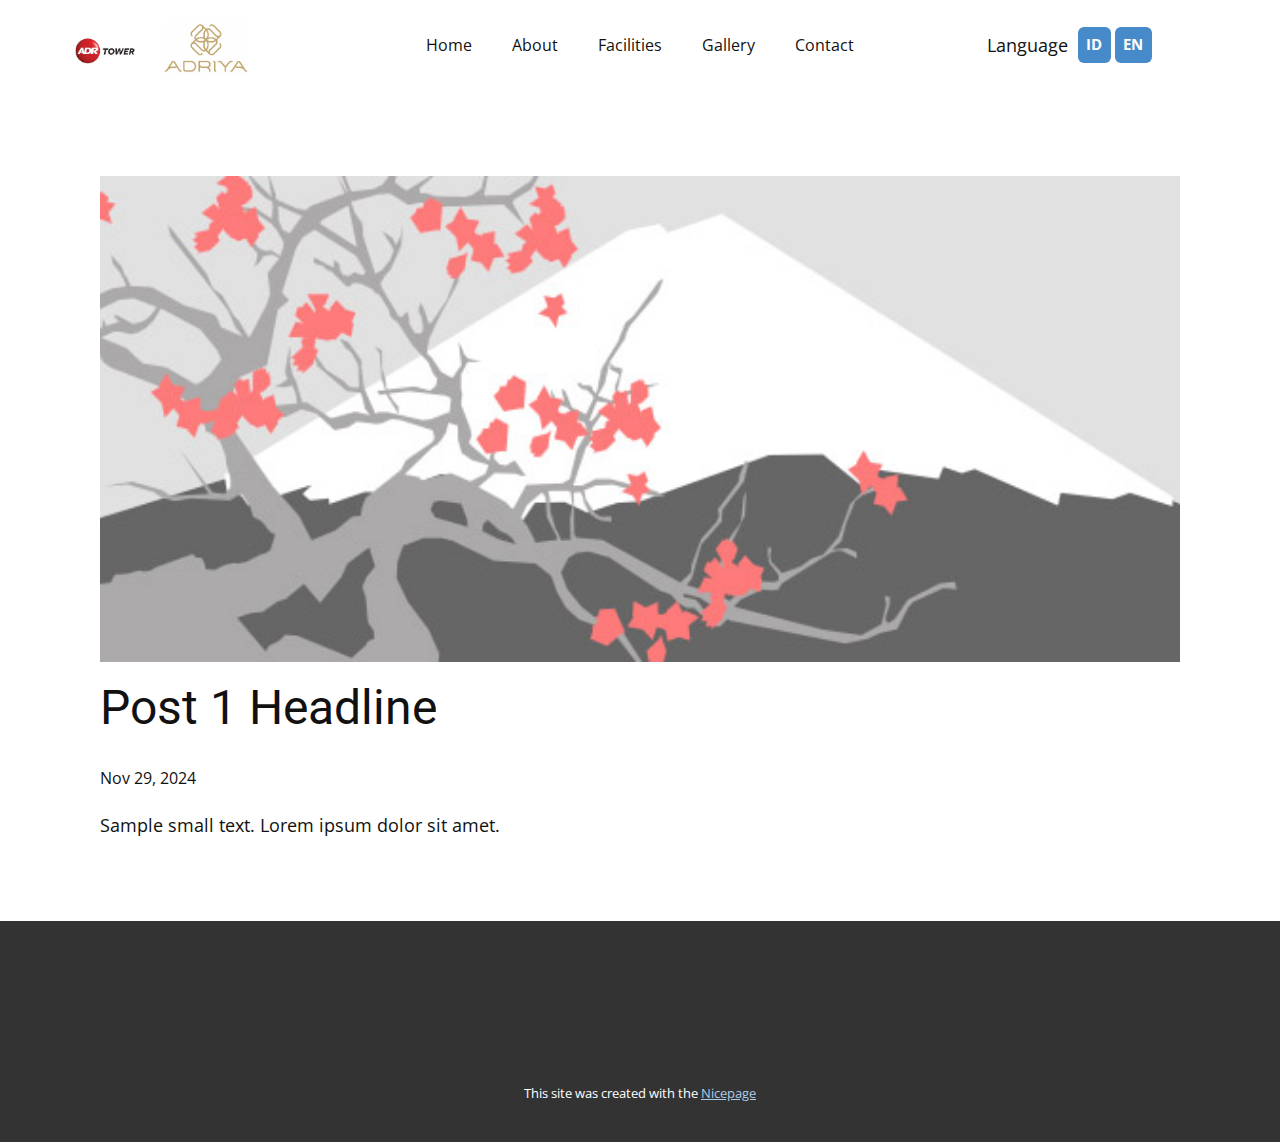
<file: blog/post.html>
<!DOCTYPE html>
<html style="font-size: 16px;" lang="id-ID"><head>
    <meta name="viewport" content="width=device-width, initial-scale=1.0">
    <meta charset="utf-8">
    <meta name="keywords" content="Post 1 Headline">
    <meta name="description" content="Adriya Residences PIK menawarkan hunian mewah di kawasan eksklusif Pantai Indah Kapuk. Dilengkapi dengan fasilitas premium seperti kolam renang, pusat kebugaran, dan area rekreasi keluarga. Lokasi strategis dekat mall, sekolah internasional, dan akses tol menjadikannya pilihan ideal untuk gaya hidup modern di Jakarta Utara.
ADR Tower PIK adalah ruang perkantoran modern dengan fasilitas lengkap, termasuk wellness center, rooftop fine dining, dan co-working spaces. Terletak di kawasan bisnis Pantai Indah Kapuk, ADR Tower menawarkan lingkungan kerja yang nyaman dengan desain elegan dan teknologi terkini.
">
    <title>Post 1 Headline</title>
    <link rel="stylesheet" href="../nicepage.css" media="screen">
<link rel="stylesheet" href="../Post-Template.css" media="screen">
    <script class="u-script" type="text/javascript" src="../jquery.js" defer=""></script>
    <script class="u-script" type="text/javascript" src="../nicepage.js" defer=""></script>
    <meta name="generator" content="Nicepage 7.0.3, nicepage.com">
    <link rel="icon" href="../images/logoadriya.png">
    <link id="u-theme-google-font" rel="stylesheet" href="https://fonts.googleapis.com/css?family=Roboto:100,100i,300,300i,400,400i,500,500i,700,700i,900,900i|Open+Sans:300,300i,400,400i,500,500i,600,600i,700,700i,800,800i">
    
    
    
    <script type="application/ld+json">{
		"@context": "http://schema.org",
		"@type": "Organization",
		"name": "Site1",
		"logo": "images/logo_adr_tower-removebg-preview.png"
}</script>
    <meta name="theme-color" content="#478ac9">
  <meta data-intl-tel-input-cdn-path="intlTelInput/"></head>
  <body data-path-to-root="./" data-include-products="false" class="u-body u-xl-mode" data-lang="id"><header class="u-clearfix u-header u-sticky u-white" id="sec-f3cb" data-animation-name="" data-animation-duration="0" data-animation-delay="0" data-animation-direction=""><div class="u-clearfix u-sheet u-valign-middle-xs u-sheet-1">
        <a href="../Home-ID.html" class="u-btn u-btn-round u-button-style u-enable-responsive u-hover-palette-1-light-1 u-palette-1-base u-radius u-btn-1" data-lang-en="{&quot;content&quot;:&quot;ID​&quot;,&quot;href&quot;:&quot;2971719094&quot;}" data-lang-id="{&quot;content&quot;:&quot;ID​&quot;,&quot;href&quot;:&quot;2971719094&quot;}">ID </a>
        <a href="../" class="u-btn u-btn-round u-button-style u-enable-responsive u-hover-palette-1-light-1 u-palette-1-base u-radius u-btn-2" data-lang-en="{&quot;content&quot;:&quot;EN​&quot;,&quot;href&quot;:&quot;304981494&quot;}" data-lang-id="{&quot;content&quot;:&quot;EN​&quot;,&quot;href&quot;:&quot;304981494&quot;}">EN </a>
        <a href="#PrimeLOcation" class="u-enable-responsive u-image u-logo u-image-1" data-image-width="400" data-image-height="359">
          <img src="../images/logo_adr_tower-removebg-preview.png" class="u-logo-image u-logo-image-1">
        </a>
        <a href="#PrimeLOcation" class="u-enable-responsive u-image u-logo u-image-2" data-image-width="1916" data-image-height="1195">
          <img src="../images/logoadriya.png?rand=b9b8" class="u-logo-image u-logo-image-2">
        </a>
        <nav class="u-menu u-menu-one-level u-offcanvas u-menu-1">
          <div class="menu-collapse" style="font-size: 1rem; letter-spacing: 0px;">
            <a class="u-button-style u-custom-left-right-menu-spacing u-custom-padding-bottom u-custom-top-bottom-menu-spacing u-hamburger-link u-nav-link u-text-active-palette-1-base u-text-hover-palette-2-base" href="#PrimeLOcation" data-lang-en="{&quot;content&quot;:&quot;<svg class=\&quot;u-svg-link\&quot; viewBox=\&quot;0 0 24 24\&quot;><use xlink:href=\&quot;#menu-hamburger\&quot;></use></svg><svg class=\&quot;u-svg-content\&quot; version=\&quot;1.1\&quot; id=\&quot;menu-hamburger\&quot; viewBox=\&quot;0 0 16 16\&quot; x=\&quot;0px\&quot; y=\&quot;0px\&quot; xmlns:xlink=\&quot;http://www.w3.org/1999/xlink\&quot; xmlns=\&quot;http://www.w3.org/2000/svg\&quot;>    <g>        <rect y=\&quot;1\&quot; width=\&quot;16\&quot; height=\&quot;2\&quot;></rect>        <rect y=\&quot;7\&quot; width=\&quot;16\&quot; height=\&quot;2\&quot;></rect>        <rect y=\&quot;13\&quot; width=\&quot;16\&quot; height=\&quot;2\&quot;></rect>    </g></svg>&quot;,&quot;href&quot;:&quot;#PrimeLOcation&quot;}" data-lang-id="{&quot;content&quot;:&quot;<svg class=\&quot;u-svg-link\&quot; viewBox=\&quot;0 0 24 24\&quot;><use xlink:href=\&quot;#menu-hamburger\&quot;></use></svg><svg class=\&quot;u-svg-content\&quot; version=\&quot;1.1\&quot; id=\&quot;menu-hamburger\&quot; viewBox=\&quot;0 0 16 16\&quot; x=\&quot;0px\&quot; y=\&quot;0px\&quot; xmlns:xlink=\&quot;http://www.w3.org/1999/xlink\&quot; xmlns=\&quot;http://www.w3.org/2000/svg\&quot;>    <g>        <rect y=\&quot;1\&quot; width=\&quot;16\&quot; height=\&quot;2\&quot;></rect>        <rect y=\&quot;7\&quot; width=\&quot;16\&quot; height=\&quot;2\&quot;></rect>        <rect y=\&quot;13\&quot; width=\&quot;16\&quot; height=\&quot;2\&quot;></rect>    </g></svg>&quot;,&quot;href&quot;:&quot;#PrimeLOcation&quot;}">
              <svg class="u-svg-link" viewBox="0 0 24 24"><use xlink:href="#menu-hamburger"></use></svg>
              <svg class="u-svg-content" version="1.1" id="menu-hamburger" viewBox="0 0 16 16" x="0px" y="0px" xmlns:xlink="http://www.w3.org/1999/xlink" xmlns="http://www.w3.org/2000/svg"><g><rect y="1" width="16" height="2"></rect><rect y="7" width="16" height="2"></rect><rect y="13" width="16" height="2"></rect>
</g></svg>
            </a>
          </div>
          <div class="u-custom-menu u-nav-container">
            <ul class="u-nav u-unstyled u-nav-1"><li class="u-nav-item"><a class="u-button-style u-nav-link u-text-active-palette-1-base u-text-hover-palette-2-base" href="../#sec-f42c" style="padding: 10px 20px;" data-lang-en="{&quot;content&quot;:&quot;Home&quot;,&quot;href&quot;:&quot;304981494#sec-f42c&quot;}" data-lang-id="{&quot;content&quot;:&quot;Home&quot;,&quot;href&quot;:&quot;304981494#sec-f42c&quot;}">Home</a>
</li><li class="u-nav-item"><a class="u-button-style u-nav-link u-text-active-palette-1-base u-text-hover-palette-2-base" href="../#PrimeLOcation" style="padding: 10px 20px;" data-lang-en="{&quot;content&quot;:&quot;About&quot;,&quot;href&quot;:&quot;304981494#PrimeLOcation&quot;}" data-lang-id="{&quot;content&quot;:&quot;About&quot;,&quot;href&quot;:&quot;304981494#PrimeLOcation&quot;}">About</a>
</li><li class="u-nav-item"><a class="u-button-style u-nav-link u-text-active-palette-1-base u-text-hover-palette-2-base" href="../#carousel_6e4c" style="padding: 10px 20px;" data-lang-en="{&quot;content&quot;:&quot;Facilities&quot;,&quot;href&quot;:&quot;304981494#carousel_6e4c&quot;}" data-lang-id="{&quot;content&quot;:&quot;Facilities&quot;,&quot;href&quot;:&quot;304981494#carousel_6e4c&quot;}">Facilities</a>
</li><li class="u-nav-item"><a class="u-button-style u-nav-link u-text-active-palette-1-base u-text-hover-palette-2-base" href="../#sec-8fb1" style="padding: 10px 20px;" data-lang-en="{&quot;content&quot;:&quot;Gallery&quot;,&quot;href&quot;:&quot;304981494#sec-8fb1&quot;}" data-lang-id="{&quot;content&quot;:&quot;Gallery&quot;,&quot;href&quot;:&quot;304981494#sec-8fb1&quot;}">Gallery</a>
</li><li class="u-nav-item"><a class="u-button-style u-nav-link u-text-active-palette-1-base u-text-hover-palette-2-base" href="../#contact1" style="padding: 10px 20px;" data-lang-en="{&quot;content&quot;:&quot;Contact&quot;,&quot;href&quot;:&quot;304981494#contact1&quot;}" data-lang-id="{&quot;content&quot;:&quot;Contact&quot;,&quot;href&quot;:&quot;304981494#contact1&quot;}">Contact</a>
</li></ul>
          </div>
          <div class="u-custom-menu u-nav-container-collapse">
            <div class="u-black u-container-style u-inner-container-layout u-opacity u-opacity-95 u-sidenav">
              <div class="u-inner-container-layout u-sidenav-overflow">
                <div class="u-menu-close"></div>
                <ul class="u-align-center u-nav u-popupmenu-items u-unstyled u-nav-2"><li class="u-nav-item"><a class="u-button-style u-nav-link" href="../#sec-f42c" data-lang-en="{&quot;content&quot;:&quot;Home&quot;,&quot;href&quot;:&quot;304981494#sec-f42c&quot;}" data-lang-id="{&quot;content&quot;:&quot;Home&quot;,&quot;href&quot;:&quot;304981494#sec-f42c&quot;}">Home</a>
</li><li class="u-nav-item"><a class="u-button-style u-nav-link" href="../#PrimeLOcation" data-lang-en="{&quot;content&quot;:&quot;About&quot;,&quot;href&quot;:&quot;304981494#PrimeLOcation&quot;}" data-lang-id="{&quot;content&quot;:&quot;About&quot;,&quot;href&quot;:&quot;304981494#PrimeLOcation&quot;}">About</a>
</li><li class="u-nav-item"><a class="u-button-style u-nav-link" href="../#carousel_6e4c" data-lang-en="{&quot;content&quot;:&quot;Facilities&quot;,&quot;href&quot;:&quot;304981494#carousel_6e4c&quot;}" data-lang-id="{&quot;content&quot;:&quot;Facilities&quot;,&quot;href&quot;:&quot;304981494#carousel_6e4c&quot;}">Facilities</a>
</li><li class="u-nav-item"><a class="u-button-style u-nav-link" href="../#sec-8fb1" data-lang-en="{&quot;content&quot;:&quot;Gallery&quot;,&quot;href&quot;:&quot;304981494#sec-8fb1&quot;}" data-lang-id="{&quot;content&quot;:&quot;Gallery&quot;,&quot;href&quot;:&quot;304981494#sec-8fb1&quot;}">Gallery</a>
</li><li class="u-nav-item"><a class="u-button-style u-nav-link" href="../#contact1" data-lang-en="{&quot;content&quot;:&quot;Contact&quot;,&quot;href&quot;:&quot;304981494#contact1&quot;}" data-lang-id="{&quot;content&quot;:&quot;Contact&quot;,&quot;href&quot;:&quot;304981494#contact1&quot;}">Contact</a>
</li></ul>
              </div>
            </div>
            <div class="u-black u-menu-overlay u-opacity u-opacity-70"></div>
          </div>
        </nav>
        <p class="u-enable-responsive u-text u-text-default u-text-1" data-lang-en="Language" data-lang-id="Language">Language</p>
      </div></header>
    <section class="u-align-center u-clearfix u-section-1" id="sec-34cd">
      <div class="u-clearfix u-sheet u-valign-middle-md u-valign-middle-sm u-valign-middle-xs u-sheet-1"><!--post_details--><!--post_details_options_json--><!--{"source":""}--><!--/post_details_options_json--><!--blog_post-->
        <div class="u-container-style u-expanded-width u-post-details u-post-details-1">
          <div class="u-container-layout u-valign-middle u-container-layout-1"><!--blog_post_image-->
            <img alt="" class="u-blog-control u-expanded-width u-image u-image-default u-image-1" src="../images/0fd3416c.jpeg"><!--/blog_post_image--><!--blog_post_header-->
            <h2 class="u-blog-control u-text u-text-1">Post 1 Headline</h2><!--/blog_post_header--><!--blog_post_metadata-->
            <div class="u-blog-control u-metadata u-metadata-1"><!--blog_post_metadata_date-->
              <span class="u-meta-date u-meta-icon">Nov 29, 2024</span><!--/blog_post_metadata_date--><!--blog_post_metadata_category-->
              <!--/blog_post_metadata_category--><!--blog_post_metadata_comments-->
              <!--/blog_post_metadata_comments-->
            </div><!--/blog_post_metadata--><!--blog_post_content-->
            <div class="u-align-justify u-blog-control u-post-content u-text u-text-2 fr-view">
  <p>Sample small text. Lorem ipsum dolor sit amet.</p>
  </div><!--/blog_post_content-->
          </div>
        </div><!--/blog_post--><!--/post_details-->
      </div>
    </section>
    
    
    
    <footer class="u-align-center u-clearfix u-container-align-center u-footer u-grey-80 u-footer" id="sec-920c"><div class="u-clearfix u-sheet u-sheet-1"></div></footer>
    <section class="u-backlink u-clearfix u-grey-80">
      <p class="u-text">
        <span>This site was created with the </span>
        <a class="u-link" href="https://nicepage.com/" target="_blank" rel="nofollow">
          <span>Nicepage</span>
        </a>
      </p>
    </section>
  
</body></html>
</file>
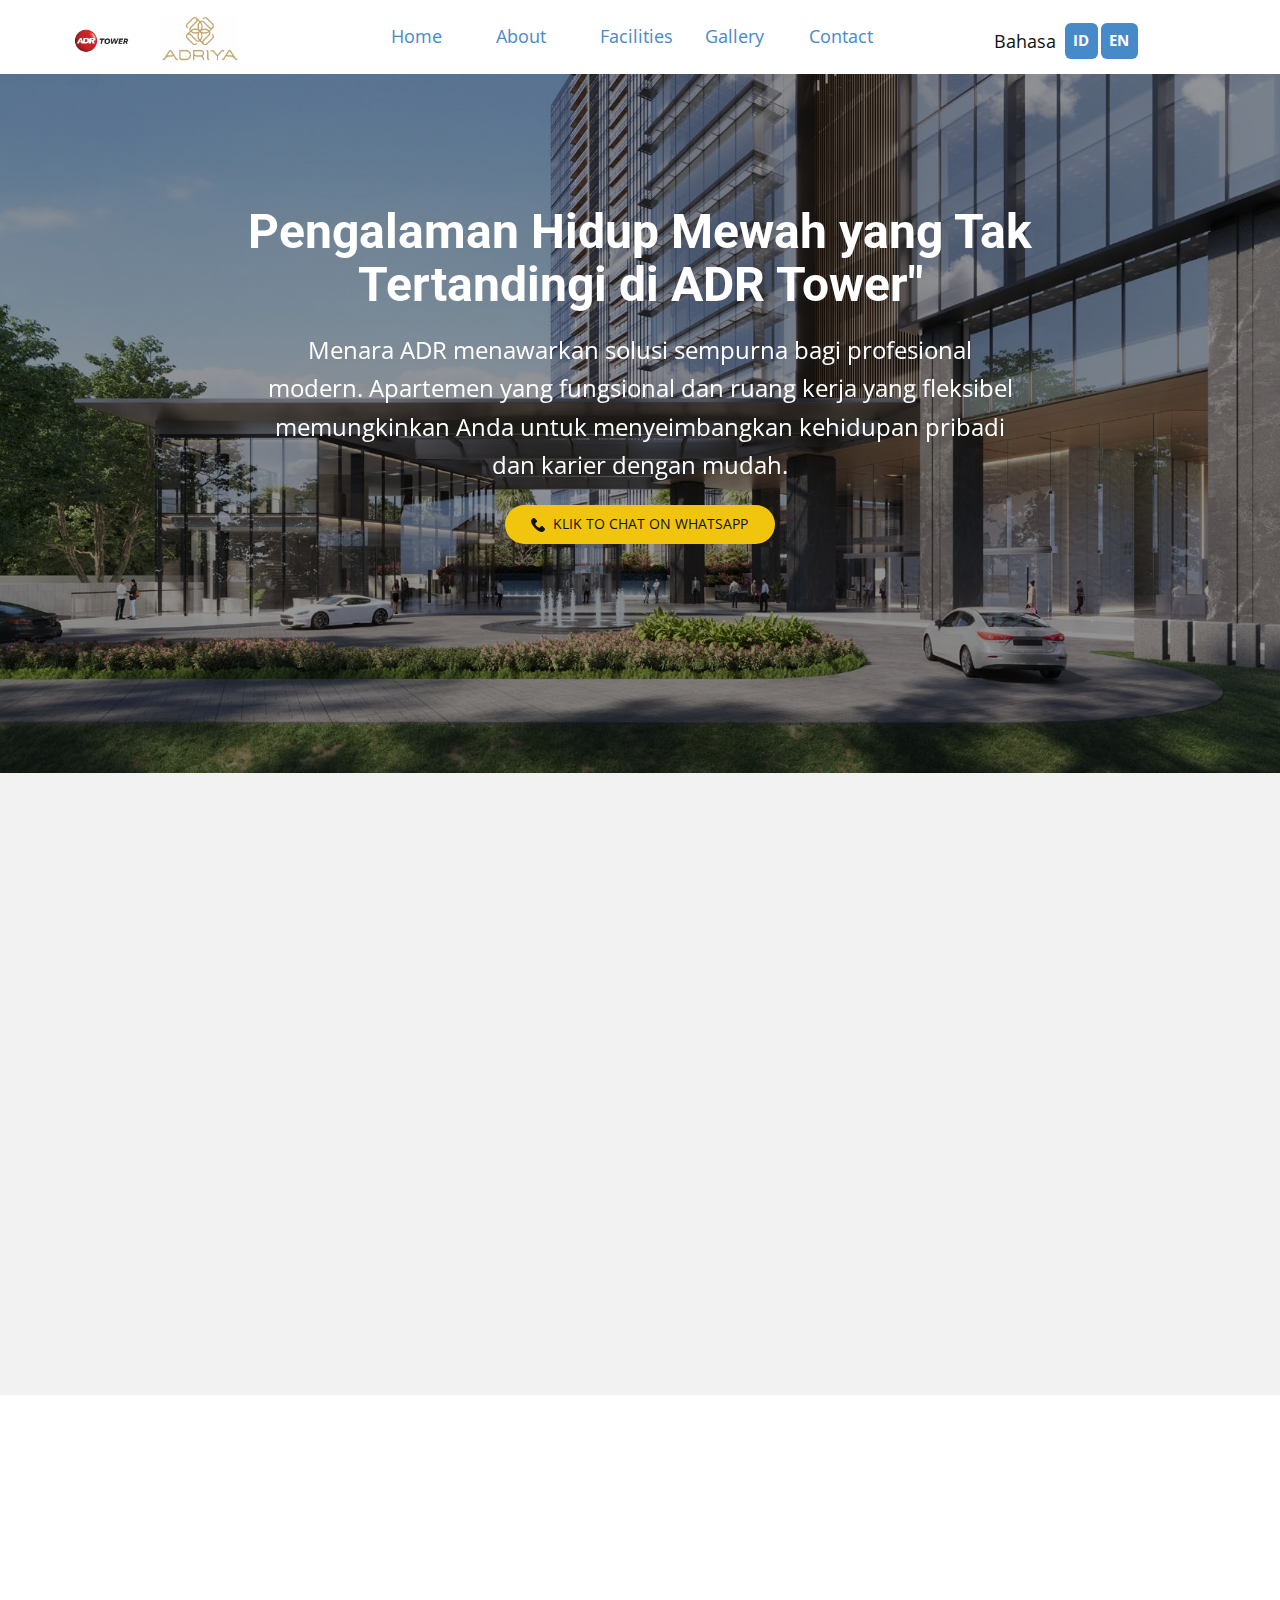
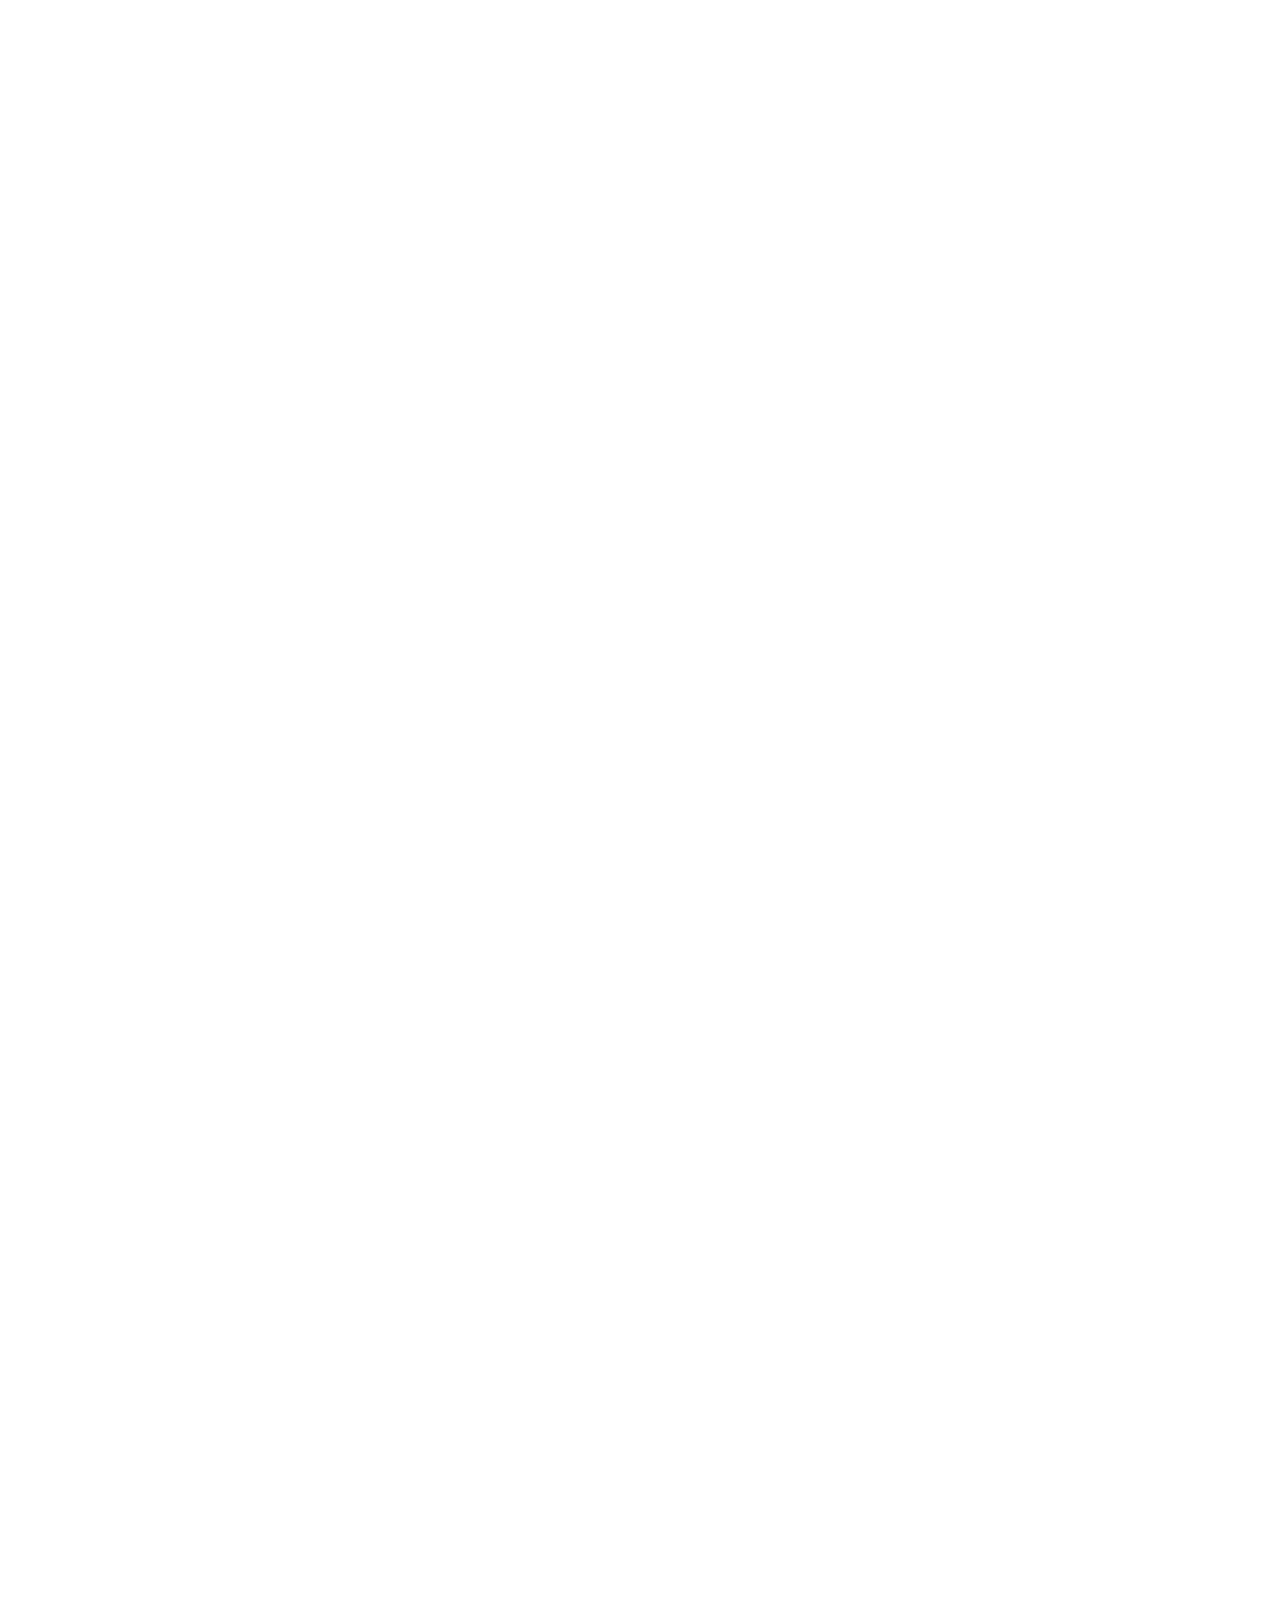
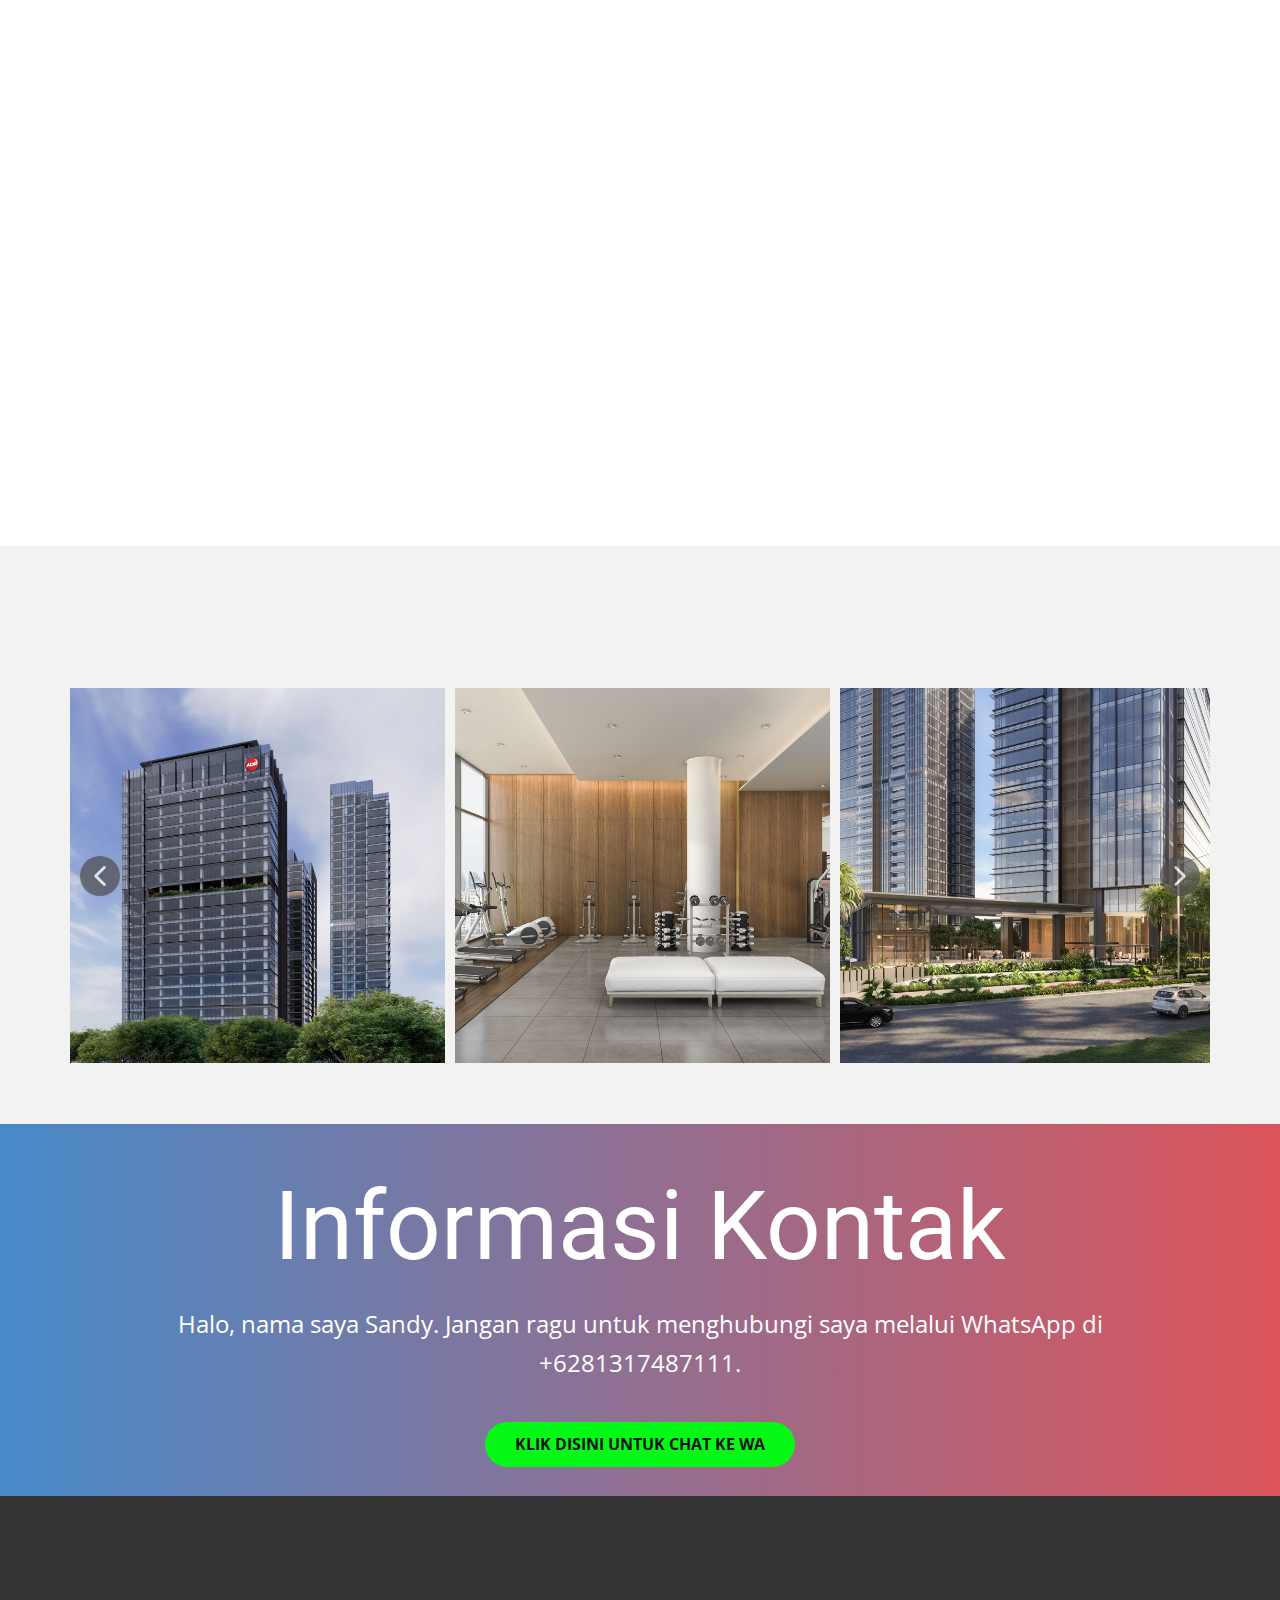
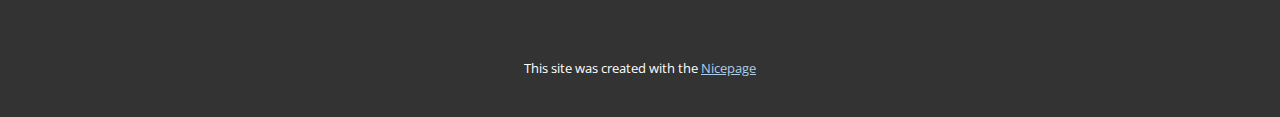
<file: en/Home-ID.html>
<!DOCTYPE html>
<html style="font-size: 16px;" lang="en"><head>
    <meta name="viewport" content="width=device-width, initial-scale=1.0">
    <meta charset="utf-8">
    <meta name="keywords" content="Luxury Living Redefined at ADR Tower, Prime Location, ​Holistic Facilities for Work and Life, Innovative Floor Plans for Efficiency, Spacious Work Areas for Collaboration, Gallery, Contact Information">
    <meta name="description" content="">
    <title></title>
    <link rel="stylesheet" href="../nicepage.css" media="screen">
<link rel="stylesheet" href="../Home-ID.css" media="screen">
    <script class="u-script" type="text/javascript" src="../jquery.js" defer=""></script>
    <script class="u-script" type="text/javascript" src="../nicepage.js" defer=""></script>
    <meta name="generator" content="Nicepage 7.0.3, nicepage.com">
    <link rel="icon" href="../images/logoadriya.png">
    <link id="u-theme-google-font" rel="stylesheet" href="https://fonts.googleapis.com/css?family=Roboto:100,100i,300,300i,400,400i,500,500i,700,700i,900,900i|Open+Sans:300,300i,400,400i,500,500i,600,600i,700,700i,800,800i">
    
    
    
    
    
    
    
    
    
    <script type="application/ld+json">{
		"@context": "http://schema.org",
		"@type": "Organization",
		"name": "Site1"
}</script>
    <meta name="theme-color" content="#478ac9">
    <meta property="og:title" content="Home-ID">
    <meta property="og:description" content="Adriya Residences PIK menawarkan hunian mewah di kawasan eksklusif Pantai Indah Kapuk. Dilengkapi dengan fasilitas premium seperti kolam renang, pusat kebugaran, dan area rekreasi keluarga. Lokasi strategis dekat mall, sekolah internasional, dan akses tol menjadikannya pilihan ideal untuk gaya hidup modern di Jakarta Utara.
ADR Tower PIK adalah ruang perkantoran modern dengan fasilitas lengkap, termasuk wellness center, rooftop fine dining, dan co-working spaces. Terletak di kawasan bisnis Pantai Indah Kapuk, ADR Tower menawarkan lingkungan kerja yang nyaman dengan desain elegan dan teknologi terkini.
">
    <meta property="og:type" content="website">
  </head>
  <body data-path-to-root="../" data-include-products="false" class="u-body u-xl-mode" data-lang="en">
    <section class="u-clearfix u-section-1" id="sec-5318">
      <div class="u-clearfix u-sheet u-sheet-1"><span class="u-file-icon u-icon u-icon-1"><img src="../images/logo_adr_tower-removebg-preview.png" alt=""></span><span class="u-file-icon u-icon u-icon-2"><img src="../images/logoadriya.png" alt=""></span>
        <div class="u-expanded-width-xs u-list u-list-1">
          <div class="u-repeater u-repeater-1">
            <div class="u-container-style u-list-item u-repeater-item">
              <div class="u-container-layout u-similar-container u-valign-top u-container-layout-1">
                <p class="u-custom-item u-text u-text-default u-text-1"><a class="u-active-none u-border-none u-btn u-button-link u-button-style u-hover-none u-none u-text-palette-1-base u-btn-1" href="Home-ID.html#sec-854f" style="background-image: none; padding-top: 0; padding-bottom: 0; padding-left: 0; padding-right: 0">Home</a></p>
              </div>
            </div>
            <div class="u-container-style u-list-item u-repeater-item">
              <div class="u-container-layout u-similar-container u-valign-top u-container-layout-2">
                <p class="u-custom-item u-text u-text-default u-text-2"><a class="u-active-none u-border-none u-btn u-button-link u-button-style u-hover-none u-none u-text-palette-1-base u-btn-2" href="Home-ID.html#PrimeLOcation" style="background-image: none; padding-top: 0; padding-bottom: 0; padding-left: 0; padding-right: 0">About</a></p>
              </div>
            </div>
            <div class="u-container-style u-list-item u-repeater-item">
              <div class="u-container-layout u-similar-container u-valign-top u-container-layout-3">
                <p class="u-custom-item u-text u-text-default u-text-3"><a class="u-active-none u-border-none u-btn u-button-link u-button-style u-hover-none u-none u-text-palette-1-base u-btn-3" href="Home-ID.html#carousel_6e4c" style="background-image: none; padding-top: 0; padding-bottom: 0; padding-left: 0; padding-right: 0">Facilities</a></p>
              </div>
            </div>
            <div class="u-container-style u-list-item u-repeater-item">
              <div class="u-container-layout u-similar-container u-valign-top u-container-layout-4">
                <p class="u-custom-item u-text u-text-default u-text-4"><a class="u-active-none u-border-none u-btn u-button-link u-button-style u-hover-none u-none u-text-palette-1-base u-btn-4" href="Home-ID.html#sec-8fb1" style="background-image: none; padding-top: 0; padding-bottom: 0; padding-left: 0; padding-right: 0">Gallery</a></p>
              </div>
            </div>
            <div class="u-container-style u-list-item u-repeater-item">
              <div class="u-container-layout u-similar-container u-valign-top u-container-layout-5">
                <p class="u-custom-item u-text u-text-default u-text-5"><a class="u-active-none u-border-none u-btn u-button-link u-button-style u-hover-none u-none u-text-palette-1-base u-btn-5" href="Home-ID.html#contact1" style="background-image: none; padding-top: 0; padding-bottom: 0; padding-left: 0; padding-right: 0">Contact</a></p>
              </div>
            </div>
          </div>
        </div>
        <a href="Home-ID.html" class="u-btn u-btn-round u-button-style u-hover-palette-1-light-1 u-palette-1-base u-radius u-btn-6">ID​</a>
        <a href="./" class="u-btn u-btn-round u-button-style u-hover-palette-1-light-1 u-palette-1-base u-radius u-btn-7">EN​</a>
        <p class="u-text u-text-default u-text-6">Bahasa</p>
      </div>
    </section>
    <section class="skrollable skrollable-between u-align-center u-clearfix u-image u-shading u-section-2" id="sec-854f">
      <div class="u-clearfix u-sheet u-sheet-1">
        <h1 class="u-align-center u-text u-text-1" data-custom-animation="{&quot;animation&quot;:{&quot;XXL&quot;:{&quot;steps&quot;:[],&quot;hidden&quot;:false,&quot;start&quot;:{&quot;at&quot;:&quot;bottom&quot;,&quot;off&quot;:0},&quot;end&quot;:{&quot;at&quot;:&quot;top&quot;,&quot;off&quot;:0}},&quot;XL&quot;:{&quot;steps&quot;:[{&quot;dist&quot;:0.5,&quot;skip&quot;:0,&quot;blur&quot;:0,&quot;sticky&quot;:false,&quot;fixed&quot;:true,&quot;mx&quot;:0,&quot;my&quot;:0,&quot;op&quot;:0,&quot;rot&quot;:0,&quot;sx&quot;:1,&quot;sy&quot;:1,&quot;bgy&quot;:0}],&quot;hidden&quot;:false,&quot;start&quot;:{&quot;at&quot;:&quot;middle&quot;,&quot;off&quot;:0},&quot;end&quot;:{&quot;at&quot;:&quot;top&quot;,&quot;off&quot;:0}},&quot;LG&quot;:{&quot;steps&quot;:[],&quot;hidden&quot;:false,&quot;start&quot;:{&quot;at&quot;:&quot;bottom&quot;,&quot;off&quot;:0},&quot;end&quot;:{&quot;at&quot;:&quot;top&quot;,&quot;off&quot;:0}},&quot;MD&quot;:{&quot;steps&quot;:[],&quot;hidden&quot;:false,&quot;start&quot;:{&quot;at&quot;:&quot;bottom&quot;,&quot;off&quot;:0},&quot;end&quot;:{&quot;at&quot;:&quot;top&quot;,&quot;off&quot;:0}},&quot;SM&quot;:{&quot;steps&quot;:[],&quot;hidden&quot;:true,&quot;start&quot;:{&quot;at&quot;:&quot;bottom&quot;,&quot;off&quot;:0},&quot;end&quot;:{&quot;at&quot;:&quot;top&quot;,&quot;off&quot;:0}},&quot;XS&quot;:{&quot;steps&quot;:[],&quot;hidden&quot;:true,&quot;start&quot;:{&quot;at&quot;:&quot;bottom&quot;,&quot;off&quot;:0},&quot;end&quot;:{&quot;at&quot;:&quot;top&quot;,&quot;off&quot;:0}}},&quot;container&quot;:&quot;&quot;}">​Pengalaman Hidup Mewah yang Tak Tertandingi di ADR Tower"</h1>
        <p class="u-align-center u-large-text u-text u-text-variant u-text-2" data-custom-animation="{&quot;animation&quot;:{&quot;XXL&quot;:{&quot;steps&quot;:[],&quot;hidden&quot;:false,&quot;start&quot;:{&quot;at&quot;:&quot;bottom&quot;,&quot;off&quot;:0},&quot;end&quot;:{&quot;at&quot;:&quot;top&quot;,&quot;off&quot;:0}},&quot;XL&quot;:{&quot;steps&quot;:[{&quot;dist&quot;:0.5,&quot;skip&quot;:0,&quot;blur&quot;:0,&quot;sticky&quot;:false,&quot;fixed&quot;:true,&quot;mx&quot;:0,&quot;my&quot;:0,&quot;op&quot;:0,&quot;rot&quot;:0,&quot;sx&quot;:1,&quot;sy&quot;:1,&quot;bgy&quot;:0}],&quot;hidden&quot;:false,&quot;start&quot;:{&quot;at&quot;:&quot;middle&quot;,&quot;off&quot;:0},&quot;end&quot;:{&quot;at&quot;:&quot;top&quot;,&quot;off&quot;:0}},&quot;LG&quot;:{&quot;steps&quot;:[],&quot;hidden&quot;:false,&quot;start&quot;:{&quot;at&quot;:&quot;bottom&quot;,&quot;off&quot;:0},&quot;end&quot;:{&quot;at&quot;:&quot;top&quot;,&quot;off&quot;:0}},&quot;MD&quot;:{&quot;steps&quot;:[],&quot;hidden&quot;:false,&quot;start&quot;:{&quot;at&quot;:&quot;bottom&quot;,&quot;off&quot;:0},&quot;end&quot;:{&quot;at&quot;:&quot;top&quot;,&quot;off&quot;:0}},&quot;SM&quot;:{&quot;steps&quot;:[],&quot;hidden&quot;:true,&quot;start&quot;:{&quot;at&quot;:&quot;bottom&quot;,&quot;off&quot;:0},&quot;end&quot;:{&quot;at&quot;:&quot;top&quot;,&quot;off&quot;:0}},&quot;XS&quot;:{&quot;steps&quot;:[],&quot;hidden&quot;:true,&quot;start&quot;:{&quot;at&quot;:&quot;bottom&quot;,&quot;off&quot;:0},&quot;end&quot;:{&quot;at&quot;:&quot;top&quot;,&quot;off&quot;:0}}},&quot;container&quot;:&quot;&quot;}">​Menara ADR menawarkan solusi sempurna bagi profesional modern. Apartemen yang fungsional dan ruang kerja yang fleksibel memungkinkan Anda untuk menyeimbangkan kehidupan pribadi dan karier dengan mudah.</p>
        <a href="#" class="u-btn u-btn-round u-button-style u-hover-palette-4-base u-palette-3-base u-radius u-btn-1" target="_blank">​<span class="u-icon u-block-control u-locked-block" data-block="436" data-block-type="Icon" style=""><svg xmlns="http://www.w3.org/2000/svg" xmlns:xlink="http://www.w3.org/1999/xlink" version="1.1" xml:space="preserve" class="u-svg-content" viewBox="0 0 513.64 513.64" x="0px" y="0px" style="width: 1em; height: 1em;" data-color="#000000"><path d="M499.66,376.96l-71.68-71.68c-25.6-25.6-69.12-15.359-79.36,17.92c-7.68,23.041-33.28,35.841-56.32,30.72 c-51.2-12.8-120.32-79.36-133.12-133.12c-7.68-23.041,7.68-48.641,30.72-56.32c33.28-10.24,43.52-53.76,17.92-79.36l-71.68-71.68 c-20.48-17.92-51.2-17.92-69.12,0l-48.64,48.64c-48.64,51.2,5.12,186.88,125.44,307.2c120.32,120.32,256,176.641,307.2,125.44 l48.64-48.64C517.581,425.6,517.581,394.88,499.66,376.96z"></path></svg><img></span>&nbsp; KLIK TO CHAT ON WHATSAPP</a>
      </div>
    </section>
    <section class="u-align-center u-clearfix u-container-align-center u-grey-5 u-section-3" id="PrimeLOcation">
      <div class="u-clearfix u-sheet u-valign-middle u-sheet-1">
        <div class="data-layout-selected u-clearfix u-expanded-width u-gutter-30 u-layout-wrap u-layout-wrap-1">
          <div class="u-layout">
            <div class="u-layout-row">
              <div class="u-size-30">
                <div class="u-layout-col">
                  <div class="u-align-right u-container-align-right u-container-style u-image u-layout-cell u-left-cell u-size-30 u-image-1" data-animation-name="customAnimationIn" data-animation-duration="1000" data-animation-delay="0">
                    <div class="u-container-layout u-container-layout-1"></div>
                  </div>
                  <div class="u-align-right u-container-align-right u-container-style u-layout-cell u-left-cell u-size-30 u-layout-cell-2">
                    <div class="u-container-layout u-container-layout-2">
                      <h2 class="u-align-right u-text u-text-default u-text-1" data-animation-name="customAnimationIn" data-animation-duration="1000" data-animation-delay="0">​Lokasi Strategis</h2>
                      <p class="u-align-right u-text u-text-2" data-animation-name="customAnimationIn" data-animation-duration="1000" data-animation-delay="0">​Berada di Jl. Pantai Indah Kapuk Boulevard, Jakarta Utara, Menara ADR dikelilingi oleh tempat-tempat bisnis dan hiburan ternama.</p>
                    </div>
                  </div>
                </div>
              </div>
              <div class="u-size-30">
                <div class="u-layout-col">
                  <div class="u-align-right u-container-align-right u-container-style u-image u-layout-cell u-right-cell u-size-60 u-image-2" src="" data-animation-name="customAnimationIn" data-animation-duration="1000" data-animation-delay="0">
                    <div class="u-container-layout u-valign-middle u-container-layout-3" src=""></div>
                  </div>
                </div>
              </div>
            </div>
          </div>
        </div>
      </div>
    </section>
    <section class="u-clearfix u-container-align-center u-section-4" id="carousel_6e4c">
      <div class="u-clearfix u-sheet u-sheet-1">
        <h2 class="u-align-center u-text u-text-1" data-animation-name="customAnimationIn" data-animation-duration="1500" data-animation-delay="0">​Fasilitas Lengkap untuk Bekerja dan Beristirahat</h2>
        <div class="u-expanded-width u-list u-list-1">
          <div class="u-repeater u-repeater-1">
            <div class="u-container-style u-list-item u-palette-1-base u-radius u-repeater-item u-shape-round u-list-item-1" data-animation-name="flipIn" data-animation-duration="1500" data-animation-direction="X" data-animation-delay="500">
              <div class="u-container-layout u-similar-container u-container-layout-1">
                <img class="u-expanded-width u-image u-image-round u-radius u-image-1" src="../images/wellnesscenter.jpg" data-image-width="1430" data-image-height="726">
                <h6 class="u-align-left u-text u-text-2">​AREA GYM</h6>
                <h4 class="u-align-left u-text u-text-3">​Fasilitas olahraga dan kebugaran modern untuk menjaga kesehatan Anda.</h4>
              </div>
            </div>
            <div class="u-container-style u-list-item u-palette-1-base u-radius u-repeater-item u-shape-round u-list-item-2" data-animation-name="flipIn" data-animation-duration="1500" data-animation-direction="X" data-animation-delay="500">
              <div class="u-container-layout u-similar-container u-container-layout-2">
                <img class="u-expanded-width u-image u-image-round u-radius u-image-2" src="../images/meetingroom.jpg" data-image-width="1430" data-image-height="726">
                <h6 class="u-align-left u-text u-text-4">ruang rapat​</h6>
                <h4 class="u-align-left u-text u-text-5">​Ruang rapat modern yang dilengkapi dengan teknologi terkini untuk interaksi bisnis yang lancar</h4>
              </div>
            </div>
            <div class="u-container-style u-list-item u-palette-1-base u-radius u-repeater-item u-shape-round u-list-item-3" data-animation-name="flipIn" data-animation-duration="1500" data-animation-direction="X" data-animation-delay="500">
              <div class="u-container-layout u-similar-container u-container-layout-3">
                <img class="u-expanded-width u-image u-image-round u-radius u-image-3" src="../images/coworkingspaces.jpg" data-image-width="1285" data-image-height="774">
                <h6 class="u-align-left u-text u-text-6">Ruang kerja kolaboratif</h6>
                <h4 class="u-align-left u-text u-text-7">​Ruang Kolaborasi yang dirancang untuk mendorong kreativitas dan kerja tim.</h4>
              </div>
            </div>
            <div class="u-container-style u-list-item u-palette-1-base u-radius u-repeater-item u-shape-round u-list-item-4" data-animation-name="flipIn" data-animation-duration="1500" data-animation-direction="X" data-animation-delay="500">
              <div class="u-container-layout u-similar-container u-container-layout-4">
                <img class="u-expanded-width u-image u-image-round u-radius u-image-4" src="../images/exibitionhall1.jpg" data-image-width="966" data-image-height="726">
                <h6 class="u-align-left u-text u-text-8">Ruang pameran dan acara</h6>
                <h4 class="u-align-left u-text u-text-9">​Ruang serbaguna yang luas untuk menyelenggarakan acara, pameran, dan konferensi.</h4>
              </div>
            </div>
            <div class="u-container-style u-list-item u-palette-1-base u-radius u-repeater-item u-shape-round u-list-item-5" data-animation-name="flipIn" data-animation-duration="1500" data-animation-direction="X" data-animation-delay="500">
              <div class="u-container-layout u-similar-container u-container-layout-5">
                <img class="u-expanded-width u-image u-image-round u-radius u-image-5" src="../images/rooftopfinedining.jpg" data-image-width="1347" data-image-height="887">
                <h6 class="u-align-left u-text u-text-10">Restoran mewah di lantai atas</h6>
                <h4 class="u-align-left u-text u-text-11">​Restoran rooftop eksklusif yang menawarkan hidangan mewah dengan pemandangan indah.</h4>
              </div>
            </div>
            <div class="u-container-style u-list-item u-palette-1-base u-radius u-repeater-item u-shape-round u-list-item-6" data-animation-name="flipIn" data-animation-duration="1500" data-animation-delay="500" data-animation-direction="X">
              <div class="u-container-layout u-similar-container u-container-layout-6">
                <img class="u-expanded-width u-image u-image-round u-radius u-image-6" src="../images/RETAILAREA1.png" data-image-width="1100" data-image-height="666">
                <h6 class="u-align-left u-text u-text-12">area makanan dan minuman</h6>
                <h4 class="u-align-left u-text u-text-13">​Pilihan makanan dan minuman yang beragam untuk memenuhi semua selera.</h4>
              </div>
            </div>
          </div>
        </div>
      </div>
    </section>
    <section class="u-clearfix u-section-5" id="Innovative">
      <div class="u-clearfix u-sheet u-sheet-1">
        <div class="data-layout-selected u-clearfix u-expanded-width u-layout-wrap u-layout-wrap-1">
          <div class="u-layout">
            <div class="u-layout-col">
              <div class="u-size-30">
                <div class="u-layout-row">
                  <div class="u-align-left u-container-align-left u-container-style u-layout-cell u-left-cell u-size-18 u-layout-cell-1">
                    <div class="u-container-layout u-valign-middle u-container-layout-1">
                      <h2 class="u-align-left-md u-text u-text-1" data-animation-name="customAnimationIn" data-animation-duration="1000" data-animation-delay="0">​Desain Lantai Modern untuk Ruang Maksimal</h2>
                      <p class="u-align-left-md u-text u-text-2" data-animation-name="customAnimationIn" data-animation-duration="1000" data-animation-delay="0">​Tingkatkan bisnis Anda dengan ruang kerja yang mendukung kolaborasi dan kesuksesan tim Anda.</p>
                    </div>
                  </div>
                  <div class="u-container-style u-layout-cell u-right-cell u-size-42 u-layout-cell-2">
                    <div class="u-container-layout">
                      <img alt="" class="u-align-left u-image u-right-0 u-image-1" src="../images/officespacesdetail.jpg" data-animation-name="customAnimationIn" data-animation-duration="1000" data-animation-delay="0">
                    </div>
                  </div>
                </div>
              </div>
              <div class="u-size-30">
                <div class="u-layout-row">
                  <div class="u-container-style u-layout-cell u-left-cell u-size-23 u-layout-cell-3">
                    <div class="u-container-layout">
                      <img alt="" class="u-align-left u-image u-left-0 u-image-2" src="../images/TYPICALOFFICESPACE.jpg" data-animation-name="customAnimationIn" data-animation-duration="1000" data-animation-delay="0">
                    </div>
                  </div>
                  <div class="u-align-left u-container-align-left u-container-style u-layout-cell u-right-cell u-size-37 u-layout-cell-4">
                    <div class="u-container-layout u-container-layout-4">
                      <h2 class="u-text u-text-3" data-animation-name="customAnimationIn" data-animation-duration="1000" data-animation-delay="0">​Ruang Kerja Luas untuk Kolaborasi</h2>
                      <p class="u-align-left-md u-text u-text-4" data-animation-name="customAnimationIn" data-animation-duration="1000" data-animation-delay="0">​Nikmati ruang pribadi yang luas dan nyaman, sempurna untuk menginspirasi kreativitas tim Anda dan mendorong kesuksesan bisnis. Temukan keseimbangan sempurna antara kerja dan istirahat.</p>
                    </div>
                  </div>
                </div>
              </div>
            </div>
          </div>
        </div>
      </div>
    </section>
    <section class="u-align-center u-clearfix u-container-align-center u-grey-5 u-section-6" id="sec-8fb1">
      <div class="u-clearfix u-sheet u-valign-middle u-sheet-1">
        <h2 class="u-align-center u-text u-text-default u-text-1" data-animation-name="flipIn" data-animation-duration="1000" data-animation-delay="0" data-animation-direction="X">Gallery</h2>
        <div class="u-expanded-width u-gallery u-layout-horizontal u-lightbox u-no-transition u-show-text-none u-width-fixed u-gallery-1">
          <div class="u-gallery-inner u-gallery-inner-1"><div class="u-effect-hover-zoom u-gallery-item u-gallery-item-1"><div class="u-back-slide" data-image-width="1418" data-image-height="1578"><img class="u-back-image u-back-image-1" src="../images/0.png">
</div><div class="u-over-slide u-shading u-over-slide-1"></div>
</div><div class="u-effect-hover-zoom u-gallery-item u-gallery-item-2"><div class="u-back-slide" data-image-width="1430" data-image-height="726"><img class="u-back-image u-back-image-2" src="../images/wellnesscenter.jpg">
</div><div class="u-over-slide u-shading u-over-slide-2"></div>
</div><div class="u-effect-hover-zoom u-gallery-item u-gallery-item-3"><div class="u-back-slide" data-image-width="1062" data-image-height="715"><img class="u-back-image u-back-image-3" src="../images/VIEWFROMTHEMAINROAD.jpg">
</div><div class="u-over-slide u-shading u-over-slide-3"></div>
</div><div class="u-effect-hover-zoom u-gallery-item u-gallery-item-4"><div class="u-back-slide" data-image-width="1928" data-image-height="771"><img class="u-back-image u-back-image-4" src="../images/officespacesdetail.jpg">
</div><div class="u-over-slide u-shading u-over-slide-4"></div>
</div><div class="u-effect-hover-zoom u-gallery-item u-gallery-item-5"><div class="u-back-slide" data-image-width="1929" data-image-height="914"><img class="u-back-image u-back-image-5" src="../images/BANKINGHALL.jpg">
</div><div class="u-over-slide u-shading u-over-slide-5"></div>
</div><div class="u-effect-hover-zoom u-gallery-item u-gallery-item-6"><div class="u-back-slide" data-image-width="1023" data-image-height="712"><img class="u-back-image u-back-image-6" src="../images/VIEWFROMTHEMAINROAD1.jpg">
</div><div class="u-over-slide u-shading u-over-slide-6"></div>
</div><div class="u-effect-hover-zoom u-gallery-item u-gallery-item-7" data-image-width="1550" data-image-height="825"><div class="u-back-slide"><img class="u-back-image u-back-image-7" src="../images/TYPICALOFFICESPACE.jpg">
</div><div class="u-over-slide u-shading u-over-slide-7"></div>
</div><div class="u-effect-hover-zoom u-gallery-item u-gallery-item-8" data-image-width="1084" data-image-height="596"><div class="u-back-slide"><img class="u-back-image u-back-image-8" src="../images/TYPICALFLOOR.jpg">
</div><div class="u-over-slide u-shading u-over-slide-8"></div>
</div><div class="u-effect-hover-zoom u-gallery-item u-gallery-item-9" data-image-width="1928" data-image-height="938"><div class="u-back-slide"><img class="u-back-image u-back-image-9" src="../images/DROP-OFFLOBBY1.jpg">
</div><div class="u-over-slide u-shading u-over-slide-9"></div>
</div><div class="u-effect-hover-zoom u-gallery-item u-gallery-item-10" data-image-width="1474" data-image-height="461"><div class="u-back-slide"><img class="u-back-image u-back-image-10" src="../images/TYPICALFLOOR1.jpg">
</div><div class="u-over-slide u-shading u-over-slide-10"></div>
</div><div class="u-effect-hover-zoom u-gallery-item u-gallery-item-11" data-image-width="984" data-image-height="663"><div class="u-back-slide"><img class="u-back-image u-back-image-11" src="../images/RETAILAREA2.jpg">
</div><div class="u-over-slide u-shading u-over-slide-11"></div>
</div><div class="u-effect-hover-zoom u-gallery-item u-gallery-item-12" data-image-width="1928" data-image-height="937"><div class="u-back-slide"><img class="u-back-image u-back-image-12" src="../images/DROP-OFFLOBBY.jpg">
</div><div class="u-over-slide u-shading u-over-slide-12"></div>
</div><div class="u-effect-hover-zoom u-gallery-item u-gallery-item-13" data-image-width="1100" data-image-height="666"><div class="u-back-slide"><img class="u-back-image u-back-image-13" src="../images/RETAILAREA1.png">
</div><div class="u-over-slide u-shading u-over-slide-13"></div>
</div><div class="u-effect-hover-zoom u-gallery-item u-gallery-item-14" data-image-width="1347" data-image-height="887"><div class="u-back-slide"><img class="u-back-image u-back-image-14" src="../images/rooftopfinedining.jpg">
</div><div class="u-over-slide u-shading u-over-slide-14"></div>
</div><div class="u-effect-hover-zoom u-gallery-item u-gallery-item-15" data-image-width="1430" data-image-height="726"><div class="u-back-slide"><img class="u-back-image u-back-image-15" src="../images/meetingroom.jpg">
</div><div class="u-over-slide u-shading u-over-slide-15"></div>
</div><div class="u-effect-hover-zoom u-gallery-item u-gallery-item-16" data-image-width="1391" data-image-height="644"><div class="u-back-slide"><img class="u-back-image u-back-image-16" src="../images/MAPHD.jpeg">
</div><div class="u-over-slide u-shading u-over-slide-16"></div>
</div><div class="u-effect-hover-zoom u-gallery-item u-gallery-item-17" data-image-width="1086" data-image-height="713"><div class="u-back-slide"><img class="u-back-image u-back-image-17" src="../images/LOBBYSIDEVIEW.jpg">
</div><div class="u-over-slide u-shading u-over-slide-17"></div>
</div><div class="u-effect-hover-zoom u-gallery-item u-gallery-item-18" data-image-width="1585" data-image-height="825"><div class="u-back-slide"><img class="u-back-image u-back-image-18" src="../images/FOODBEVERAGEAREAS.jpg">
</div><div class="u-over-slide u-shading u-over-slide-18"></div>
</div><div class="u-effect-hover-zoom u-gallery-item u-gallery-item-19" data-image-width="1285" data-image-height="774"><div class="u-back-slide"><img class="u-back-image u-back-image-19" src="../images/coworkingspaces.jpg">
</div><div class="u-over-slide u-shading u-over-slide-19"></div>
</div><div class="u-effect-hover-zoom u-gallery-item u-gallery-item-20" data-image-width="1436" data-image-height="1205"><div class="u-back-slide"><img class="u-back-image u-back-image-20" src="../images/25.png">
</div><div class="u-over-slide u-shading u-over-slide-20"></div>
</div><div class="u-effect-hover-zoom u-gallery-item u-gallery-item-21" data-image-width="930" data-image-height="576"><div class="u-back-slide"><img class="u-back-image u-back-image-21" src="../images/exibitionhall2.jpg">
</div><div class="u-over-slide u-shading u-over-slide-21"></div>
</div><div class="u-effect-hover-zoom u-gallery-item u-gallery-item-22" data-image-width="1000" data-image-height="715"><div class="u-back-slide"><img class="u-back-image u-back-image-22" src="../images/LOBBYSIDEVIEW1.jpg">
</div><div class="u-over-slide u-shading u-over-slide-22"></div>
</div><div class="u-effect-hover-zoom u-gallery-item u-gallery-item-23" data-image-width="966" data-image-height="726"><div class="u-back-slide"><img class="u-back-image u-back-image-23" src="../images/exibitionhall1.jpg">
</div><div class="u-over-slide u-shading u-over-slide-23"></div>
</div><div class="u-effect-hover-zoom u-gallery-item u-gallery-item-24" data-image-width="1567" data-image-height="657"><div class="u-back-slide"><img class="u-back-image u-back-image-24" src="../images/5.png">
</div><div class="u-over-slide u-shading u-over-slide-24"></div>
</div><div class="u-effect-hover-zoom u-gallery-item u-gallery-item-25" data-image-width="1169" data-image-height="1301"><div class="u-back-slide"><img class="u-back-image u-back-image-25" src="../images/21.jpg">
</div><div class="u-over-slide u-shading u-over-slide-25"></div>
</div></div>
          <a class="u-gallery-nav u-gallery-nav-prev u-grey-70 u-icon-circle u-opacity u-opacity-70 u-spacing-10 u-text-white u-gallery-nav-1" href="#PrimeLOcation" role="button">
            <span aria-hidden="true">
              <svg viewBox="0 0 451.847 451.847"><path d="M97.141,225.92c0-8.095,3.091-16.192,9.259-22.366L300.689,9.27c12.359-12.359,32.397-12.359,44.751,0
c12.354,12.354,12.354,32.388,0,44.748L173.525,225.92l171.903,171.909c12.354,12.354,12.354,32.391,0,44.744
c-12.354,12.365-32.386,12.365-44.745,0l-194.29-194.281C100.226,242.115,97.141,234.018,97.141,225.92z"></path></svg>
            </span>
            <span class="sr-only">
              <svg viewBox="0 0 451.847 451.847"><path d="M97.141,225.92c0-8.095,3.091-16.192,9.259-22.366L300.689,9.27c12.359-12.359,32.397-12.359,44.751,0
c12.354,12.354,12.354,32.388,0,44.748L173.525,225.92l171.903,171.909c12.354,12.354,12.354,32.391,0,44.744
c-12.354,12.365-32.386,12.365-44.745,0l-194.29-194.281C100.226,242.115,97.141,234.018,97.141,225.92z"></path></svg>
            </span>
          </a>
          <a class="u-absolute-vcenter u-gallery-nav u-gallery-nav-next u-grey-70 u-icon-circle u-opacity u-opacity-70 u-spacing-10 u-text-white u-gallery-nav-2" href="#PrimeLOcation" role="button">
            <span aria-hidden="true">
              <svg viewBox="0 0 451.846 451.847"><path d="M345.441,248.292L151.154,442.573c-12.359,12.365-32.397,12.365-44.75,0c-12.354-12.354-12.354-32.391,0-44.744
L278.318,225.92L106.409,54.017c-12.354-12.359-12.354-32.394,0-44.748c12.354-12.359,32.391-12.359,44.75,0l194.287,194.284
c6.177,6.18,9.262,14.271,9.262,22.366C354.708,234.018,351.617,242.115,345.441,248.292z"></path></svg>
            </span>
            <span class="sr-only">
              <svg viewBox="0 0 451.846 451.847"><path d="M345.441,248.292L151.154,442.573c-12.359,12.365-32.397,12.365-44.75,0c-12.354-12.354-12.354-32.391,0-44.744
L278.318,225.92L106.409,54.017c-12.354-12.359-12.354-32.394,0-44.748c12.354-12.359,32.391-12.359,44.75,0l194.287,194.284
c6.177,6.18,9.262,14.271,9.262,22.366C354.708,234.018,351.617,242.115,345.441,248.292z"></path></svg>
            </span>
          </a>
        </div>
      </div>
    </section>
    <section class="skrollable skrollable-between u-align-center u-clearfix u-container-align-center u-gradient u-section-7" id="contact1">
      <div class="u-clearfix u-sheet u-sheet-1">
        <h1 class="u-align-center u-text u-text-body-alt-color u-text-default u-title u-text-1">Informasi Kontak​</h1>
        <p class="u-align-center u-large-text u-text u-text-body-alt-color u-text-variant u-text-2">​Halo, nama saya Sandy. Jangan ragu untuk menghubungi saya melalui WhatsApp di +6281317487111.</p>
        <a href="https://wa.link/ugbrf3" class="u-align-center u-btn u-btn-round u-button-style u-custom-color-1 u-radius-50 u-btn-1" target="_blank">KLIK DISINI UNTUK CHAT KE WA​</a>
      </div>
    </section>
    
    
    
    <footer class="u-align-center u-clearfix u-container-align-center u-footer u-grey-80 u-footer" id="sec-920c"><div class="u-clearfix u-sheet u-sheet-1"></div></footer>
    <section class="u-backlink u-clearfix u-grey-80">
      <p class="u-text">
        <span>This site was created with the </span>
        <a class="u-link" href="https://nicepage.com/" target="_blank" rel="nofollow">
          <span>Nicepage</span>
        </a>
      </p>
    </section>
  
</body></html>
</file>
